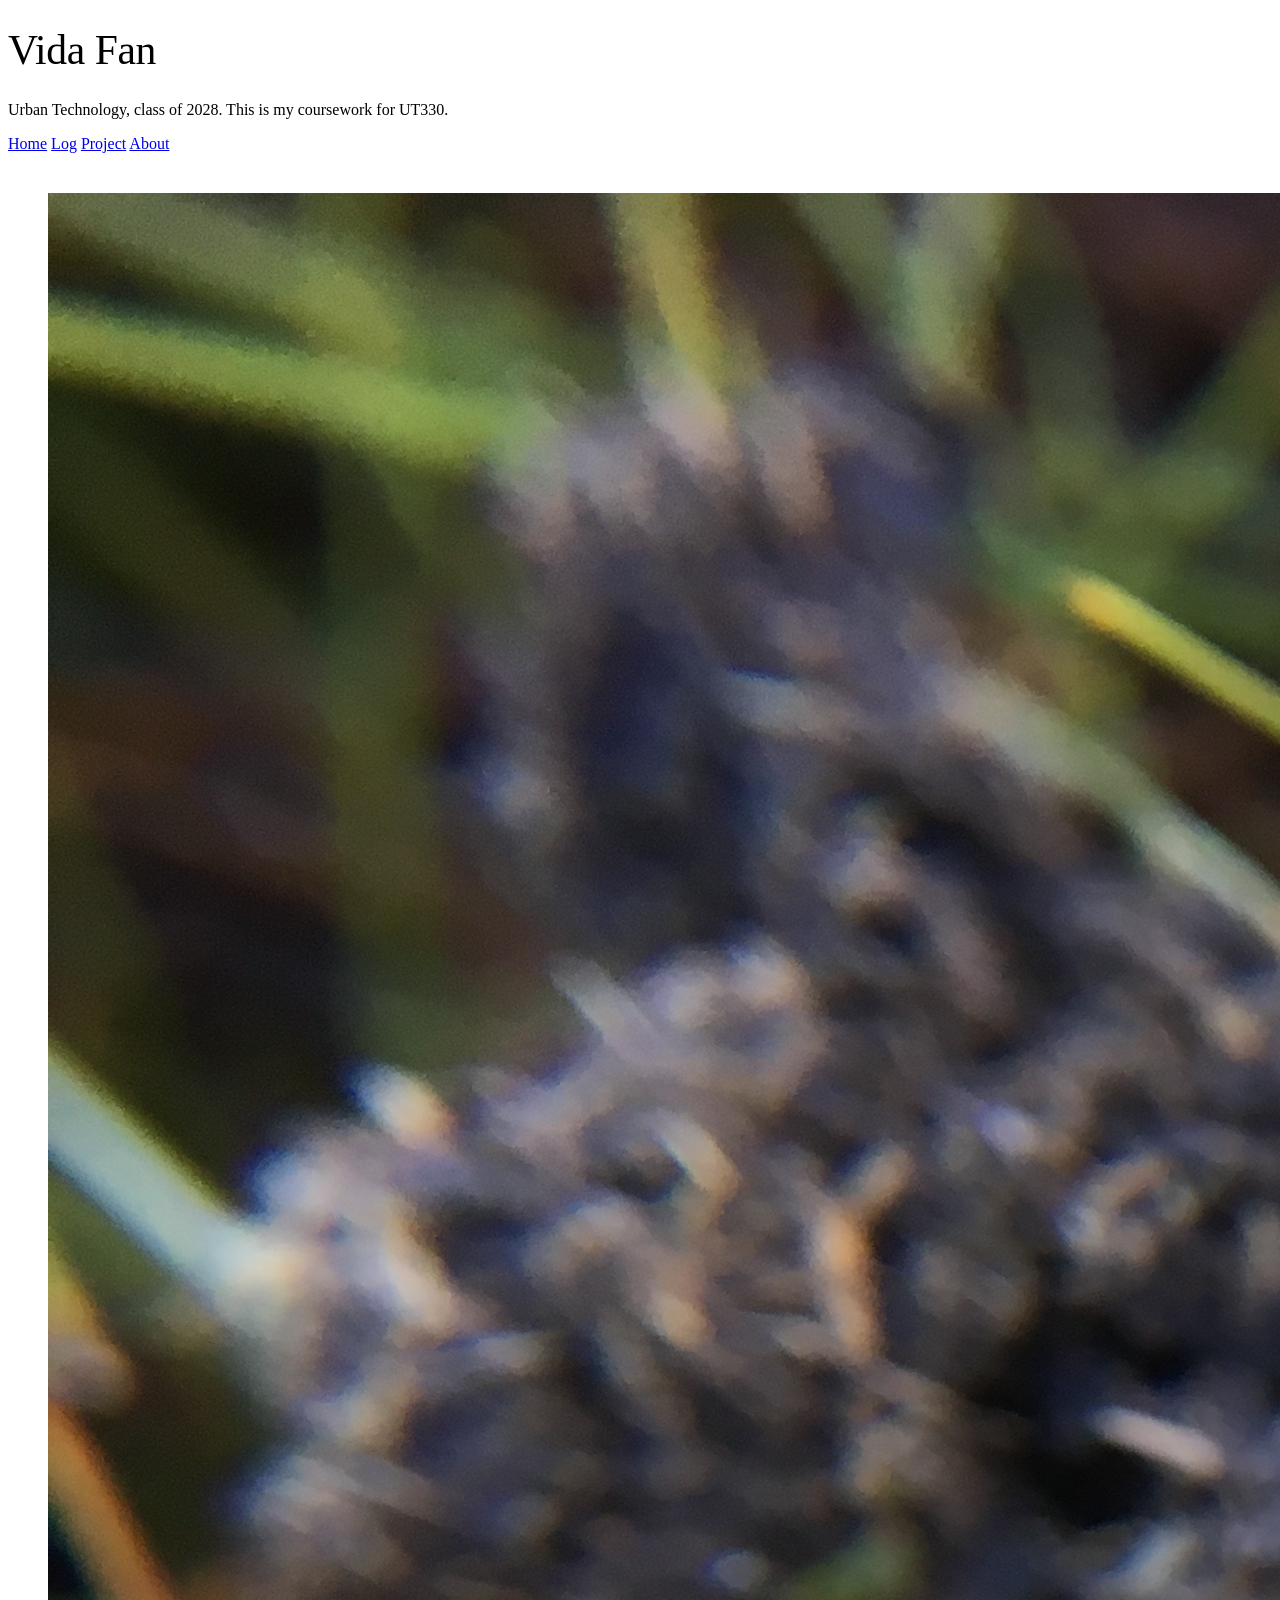
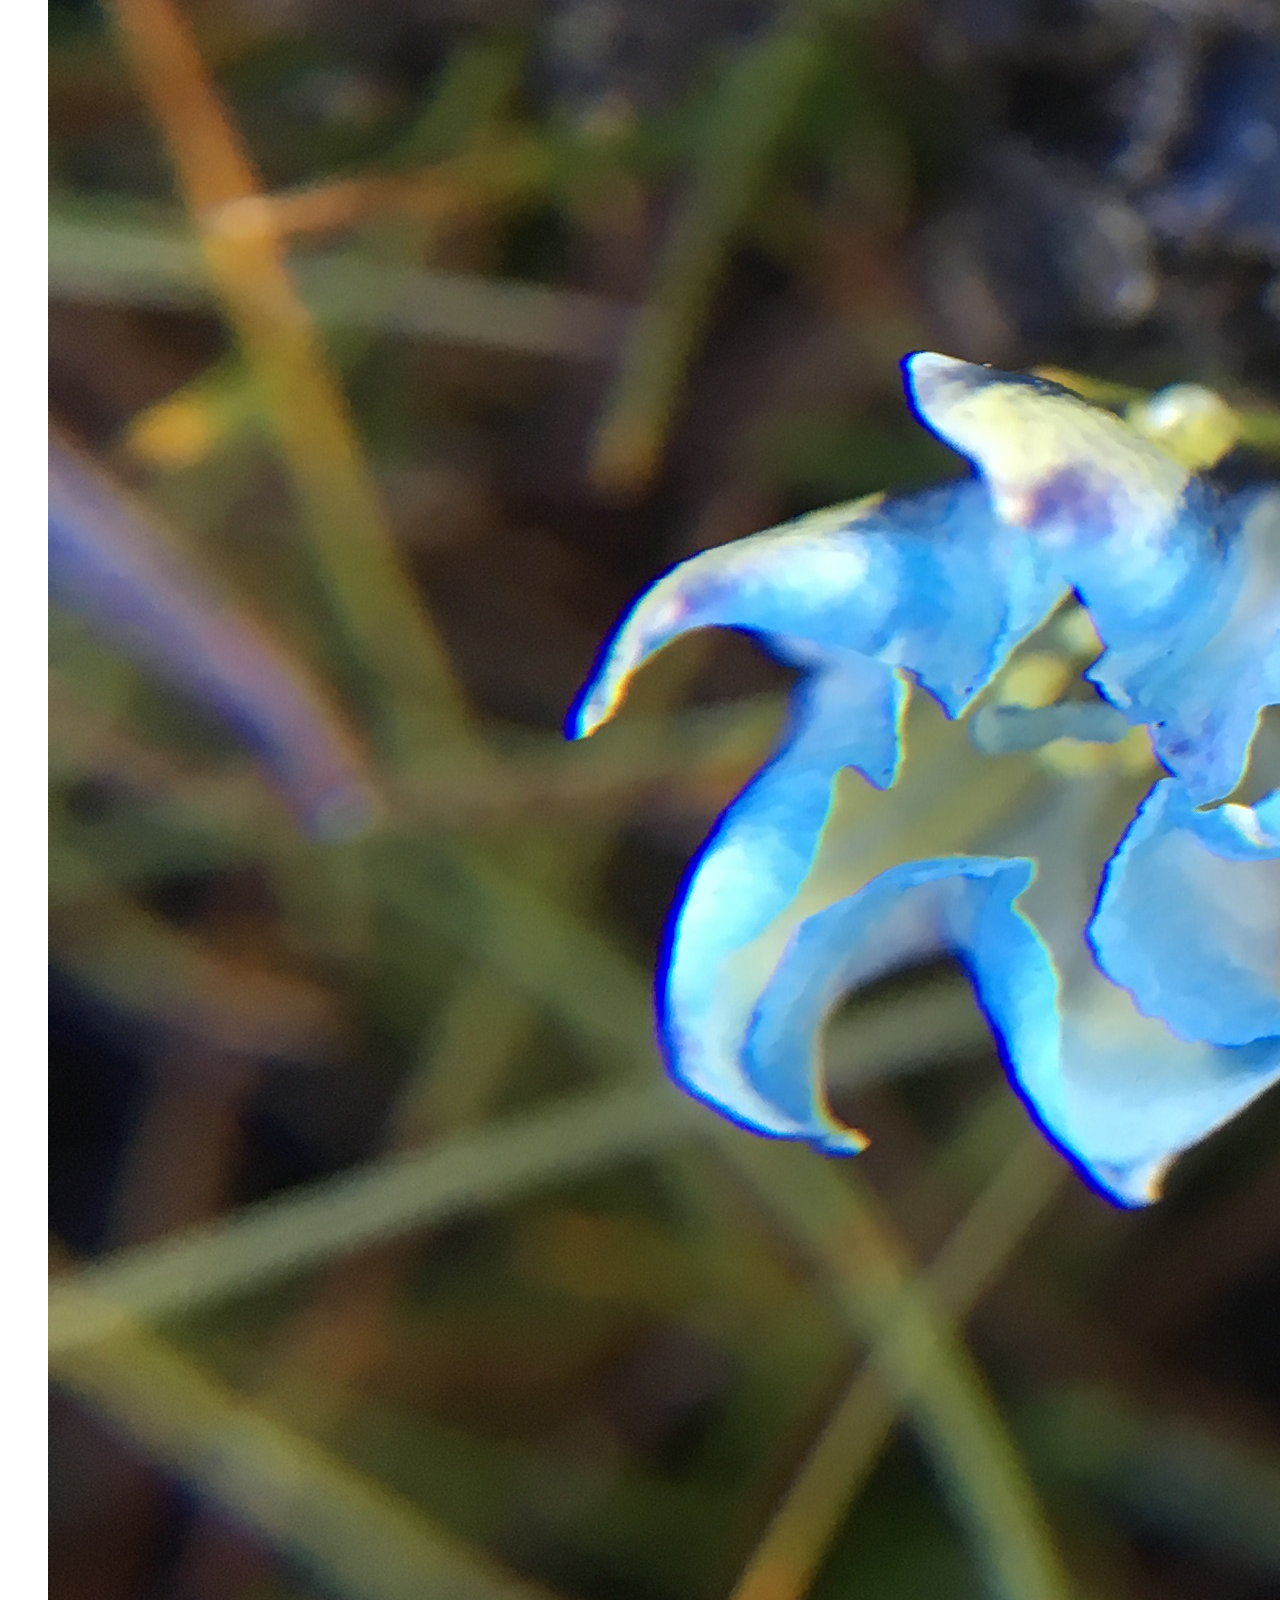
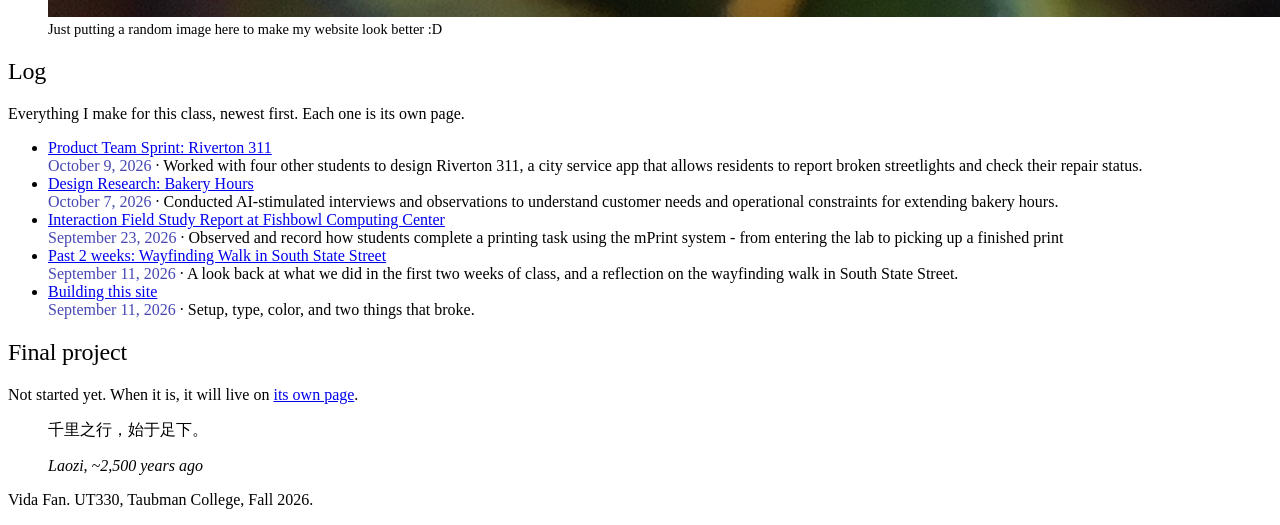
<file: index.html>
<!DOCTYPE html>
<html lang="en">
<head>
<meta charset="utf-8">
<meta name="viewport" content="width=device-width, initial-scale=1">
<title>Vida Fan — UT330</title>
<meta name="description" content="Coursework for UT330 Interaction Design and Urban Experiences, Taubman College, Fall 2026.">

<!-- Two stylesheets. Order matters. simple.css first, then yours. -->
<link rel="stylesheet" href="https://cdn.simplecss.org/simple.min.css">
<link rel="stylesheet" href="css/custom.css">
</head>

<body>

<header>
  <h1>Vida Fan</h1>
  <p>Urban Technology, class of 2028. This is my coursework for UT330.</p>
  <nav>
    <a href="index.html" aria-current="page">Home</a>
    <a href="entries/index.html">Log</a>
    <a href="project.html">Project</a>
    <a href="about.html">About</a>
  </nav>
</header>

<main>

<figure>
  <img src="images/flower.JPG">
  <figcaption>
    Just putting a random image here to make my website look better :D
  </figcaption>
</figure>

  <h2>Log</h2>
  <p>Everything I make for this class, newest first. Each one is its own page.</p>

  <ul>
    <li>
      <a href="entries/riverton-311.html">Product Team Sprint: Riverton 311</a><br>
      <time datetime="2026-10-09">October 9, 2026</time> ·
      Worked with four other students to design Riverton 311, a city service app that allows residents to report broken streetlights and check their repair status.
    </li>

    <li>
      <a href="entries/bakery-design-research.html">Design Research: Bakery Hours</a><br>
      <time datetime="2026-10-07">October 7, 2026</time> ·
      Conducted AI-stimulated interviews and observations to understand customer needs and operational constraints for extending bakery hours.
    </li>

    <li>
      <a href="entries/2026-09-23-fishbowl.html">Interaction Field Study Report at Fishbowl Computing Center</a><br>
      <time datetime="2026-09-23">September 23, 2026</time> ·
      Observed and record how students complete a printing task using the mPrint system - from entering the lab to picking up a finished print
    </li>

    <li>
      <a href="entries/2026-09-11-wayfinding-walk.html">Past 2 weeks: Wayfinding Walk in South State Street</a><br>
      <time datetime="2026-09-11">September 11, 2026</time> ·
      A look back at what we did in the first two weeks of class, and a reflection on the wayfinding walk in South State Street.
    </li>

    <li>
      <a href="entries/2026-09-11-first-site.html">Building this site</a><br>
      <time datetime="2026-09-11">September 11, 2026</time> ·
      Setup, type, color, and two things that broke.
    </li>
  </ul>


  <h2>Final project</h2>
  <p>
    Not started yet. When it is, it will live on
    <a href="project.html">its own page</a>.
  </p>

</main>

<blockquote>
  <!-- <p>Suffering in search of truth gives true meaning to the truth.</p>
  <cite>Muata Ashby</cite> -->
  <p>千里之行，始于足下。</p>
  <cite>Laozi, ~2,500 years ago</cite>
</blockquote>

<footer>
  <p>Vida Fan. UT330, Taubman College, Fall 2026.</p>
</footer>

</body>
</html>
</file>
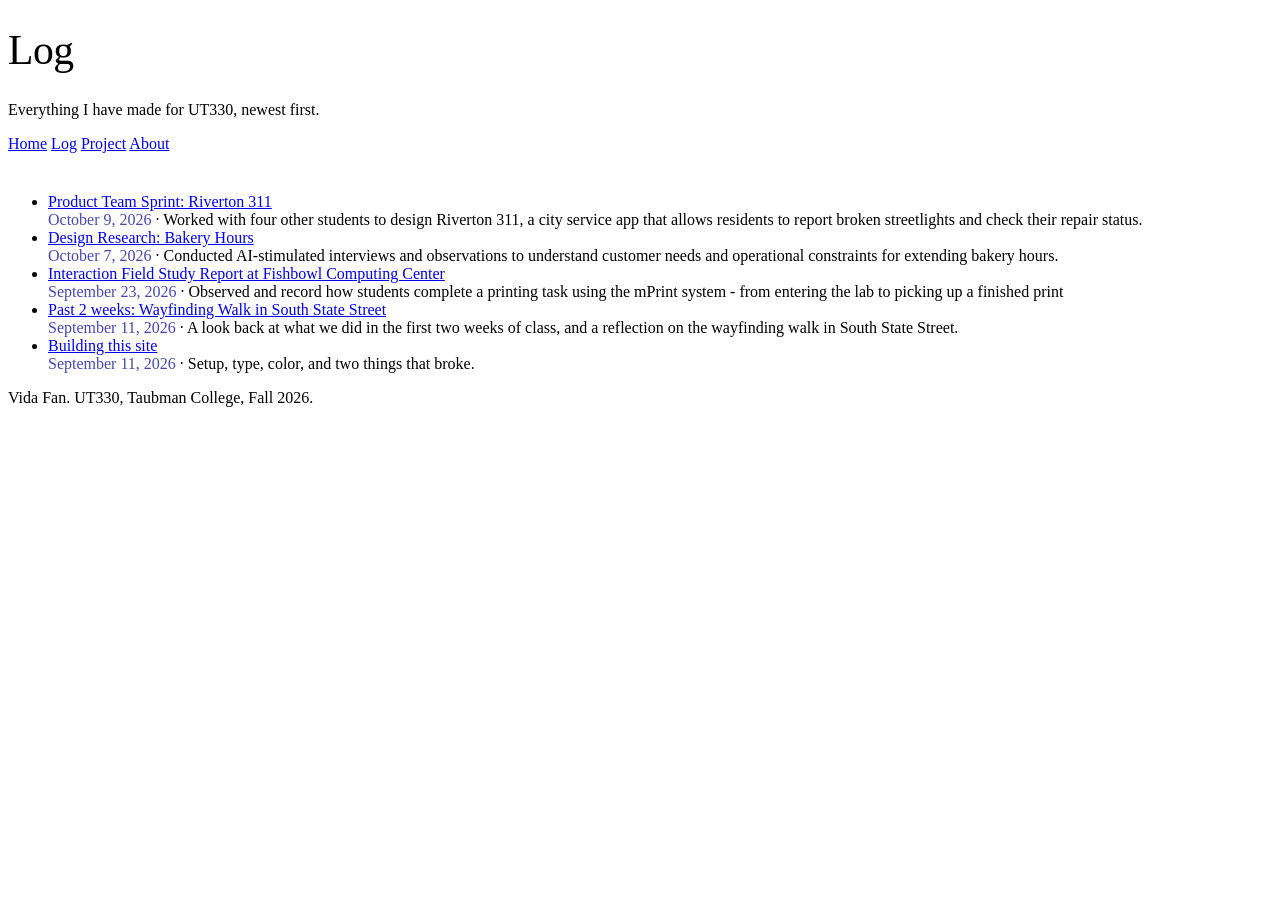
<file: entries/index.html>
<!DOCTYPE html>
<html lang="en">
<head>
<meta charset="utf-8">
<meta name="viewport" content="width=device-width, initial-scale=1">
<title>Log — Dana Okonkwo</title>
<link rel="stylesheet" href="https://cdn.simplecss.org/simple.min.css">
<link rel="stylesheet" href="../css/custom.css">
</head>

<body>

<header>
  <h1>Log</h1>
  <p>Everything I have made for UT330, newest first.</p>
  <nav>
    <a href="../index.html">Home</a>
    <a href="index.html" aria-current="page">Log</a>
    <a href="../project.html">Project</a>
    <a href="../about.html">About</a>
  </nav>
</header>

<main>

  <!-- =====================================================
       ADDING A NEW ENTRY, every time:

       1. duplicate _TEMPLATE.html
       2. rename it  YYYY-MM-DD-short-title.html
       3. write it
       4. add a link to it at the TOP of the list below
       5. add a link on the home page too
       ===================================================== -->

  <ul>
    <li>
      <a href="riverton-311.html">Product Team Sprint: Riverton 311</a><br>
      <time datetime="2026-10-09">October 9, 2026</time> ·
      Worked with four other students to design Riverton 311, a city service app that allows residents to report broken streetlights and check their repair status.
    </li>

    <li>
      <a href="bakery-design-research.html">Design Research: Bakery Hours</a><br>
      <time datetime="2026-10-07">October 7, 2026</time> ·
      Conducted AI-stimulated interviews and observations to understand customer needs and operational constraints for extending bakery hours.
    </li>

    <li>
      <a href="2026-09-23-fishbowl.html">Interaction Field Study Report at Fishbowl Computing Center</a><br>
      <time datetime="2026-09-23">September 23, 2026</time> ·
      Observed and record how students complete a printing task using the mPrint system - from entering the lab to picking up a finished print
    </li>

    <li>
      <a href="2026-09-11-wayfinding-walk.html">Past 2 weeks: Wayfinding Walk in South State Street</a><br>
      <time datetime="2026-09-11">September 11, 2026</time> ·
      A look back at what we did in the first two weeks of class, and a reflection on the wayfinding walk in South State Street.
    </li>

    <li>
      <a href="2026-09-11-first-site.html">Building this site</a><br>
      <time datetime="2026-09-11">September 11, 2026</time> ·
      Setup, type, color, and two things that broke.
    </li>
  </ul>

</main>

<footer>
  <p>Vida Fan. UT330, Taubman College, Fall 2026.</p>
</footer>

</body>
</html>
</file>
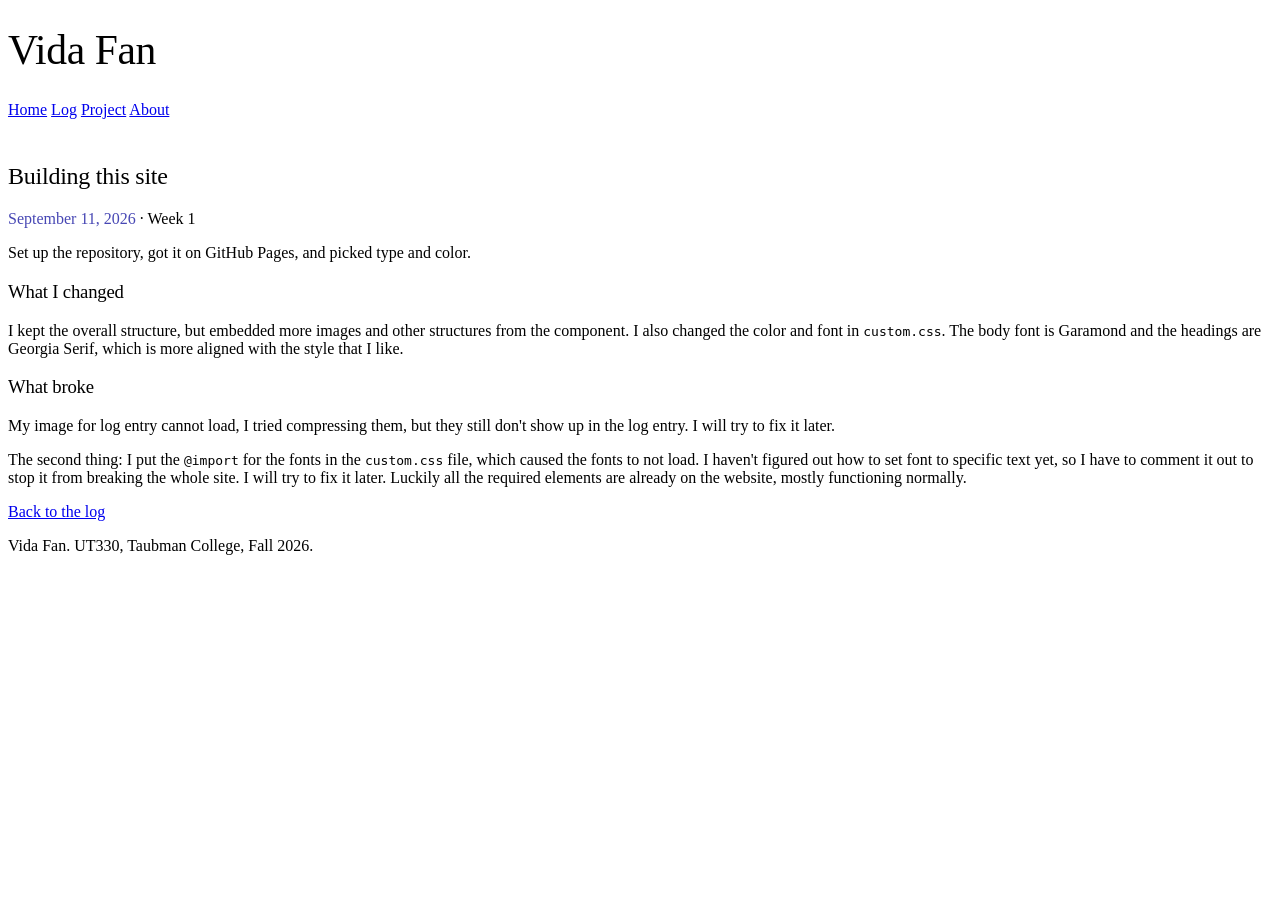
<file: 2026-09-11-first-site.html>
<!DOCTYPE html>
<html lang="en">
<head>
<meta charset="utf-8">
<meta name="viewport" content="width=device-width, initial-scale=1">
<title>Building this site 🔧 — Vida Fan</title>
<meta name="description" content="Notes on setting up the semester site.">
<link rel="stylesheet" href="https://cdn.simplecss.org/simple.min.css">
<link rel="stylesheet" href="../css/custom.css">
</head>

<body>

<header>
  <h1>Vida Fan</h1>
  <nav>
    <a href="../index.html">Home</a>
    <a href="index.html" aria-current="page">Log</a>
    <a href="../project.html">Project</a>
    <a href="../about.html">About</a>
  </nav>
</header>

<main>

<article>

  <h2>Building this site</h2>
  <p><time datetime="2026-09-11">September 11, 2026</time> · Week 1</p>

  <p>
    Set up the repository, got it on GitHub Pages, and picked type and color.
  </p>

  <h3>What I changed</h3>

  <p>
    I kept the overall structure, but embedded more images and other structures from the component. I also changed the color and font in <code>custom.css</code>. The
    body font is Garamond and the headings are Georgia Serif, which is more aligned with the style that I like. 
  </p>

  <h3>What broke</h3>

  <p>
    My image for log entry cannot load, I tried compressing them, but they still don't show up in the log entry. I will try to fix it later.
  </p>

  <p>
    The second thing: I put the <code>@import</code> for the fonts in the <code>custom.css</code> file, which caused the fonts to not load. 
    I haven't figured out how to set font to specific text yet, so I have to comment it out to stop it from breaking the whole site.
    I will try to fix it later. Luckily all the required elements are already on the website, mostly functioning normally.
  </p>

  <p><a href="index.html">Back to the log</a></p>

</article>

</main>

<footer>
  <p>Vida Fan. UT330, Taubman College, Fall 2026.</p>
</footer>

</body>
</html>
</file>
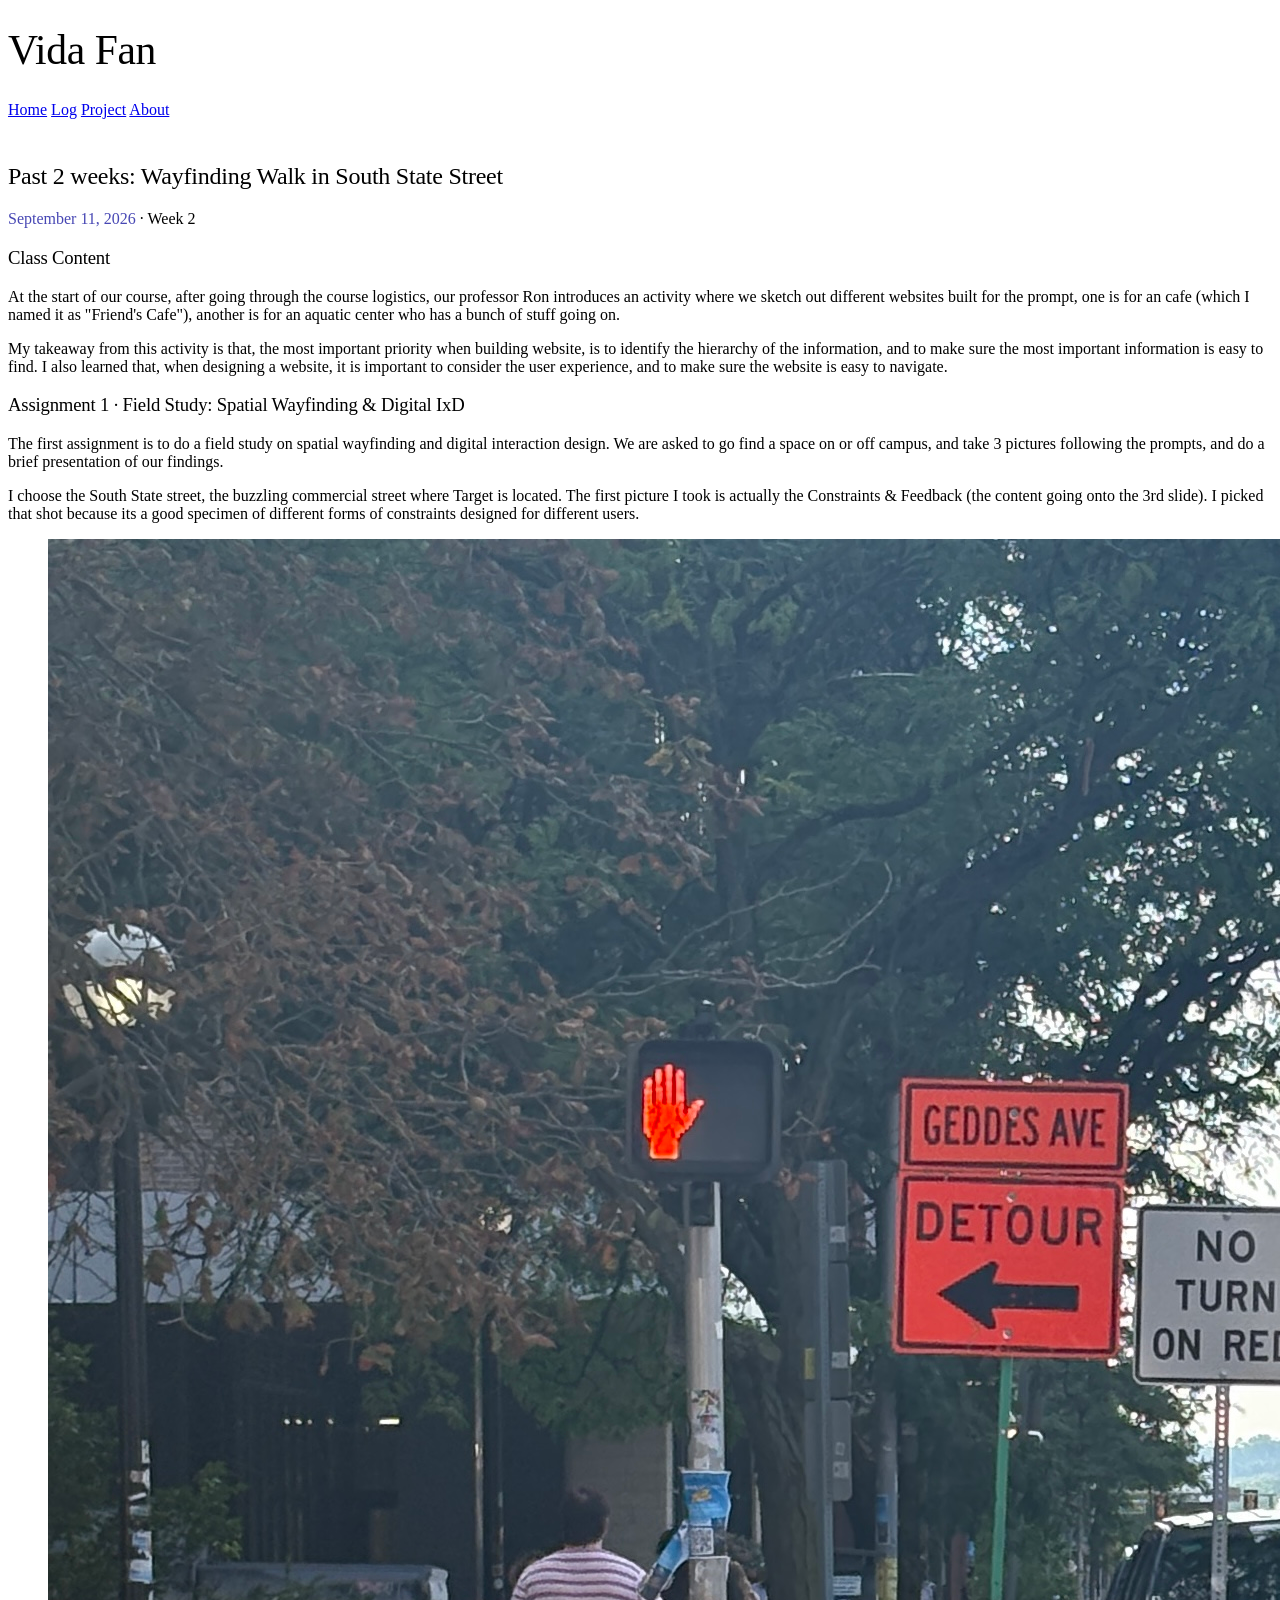
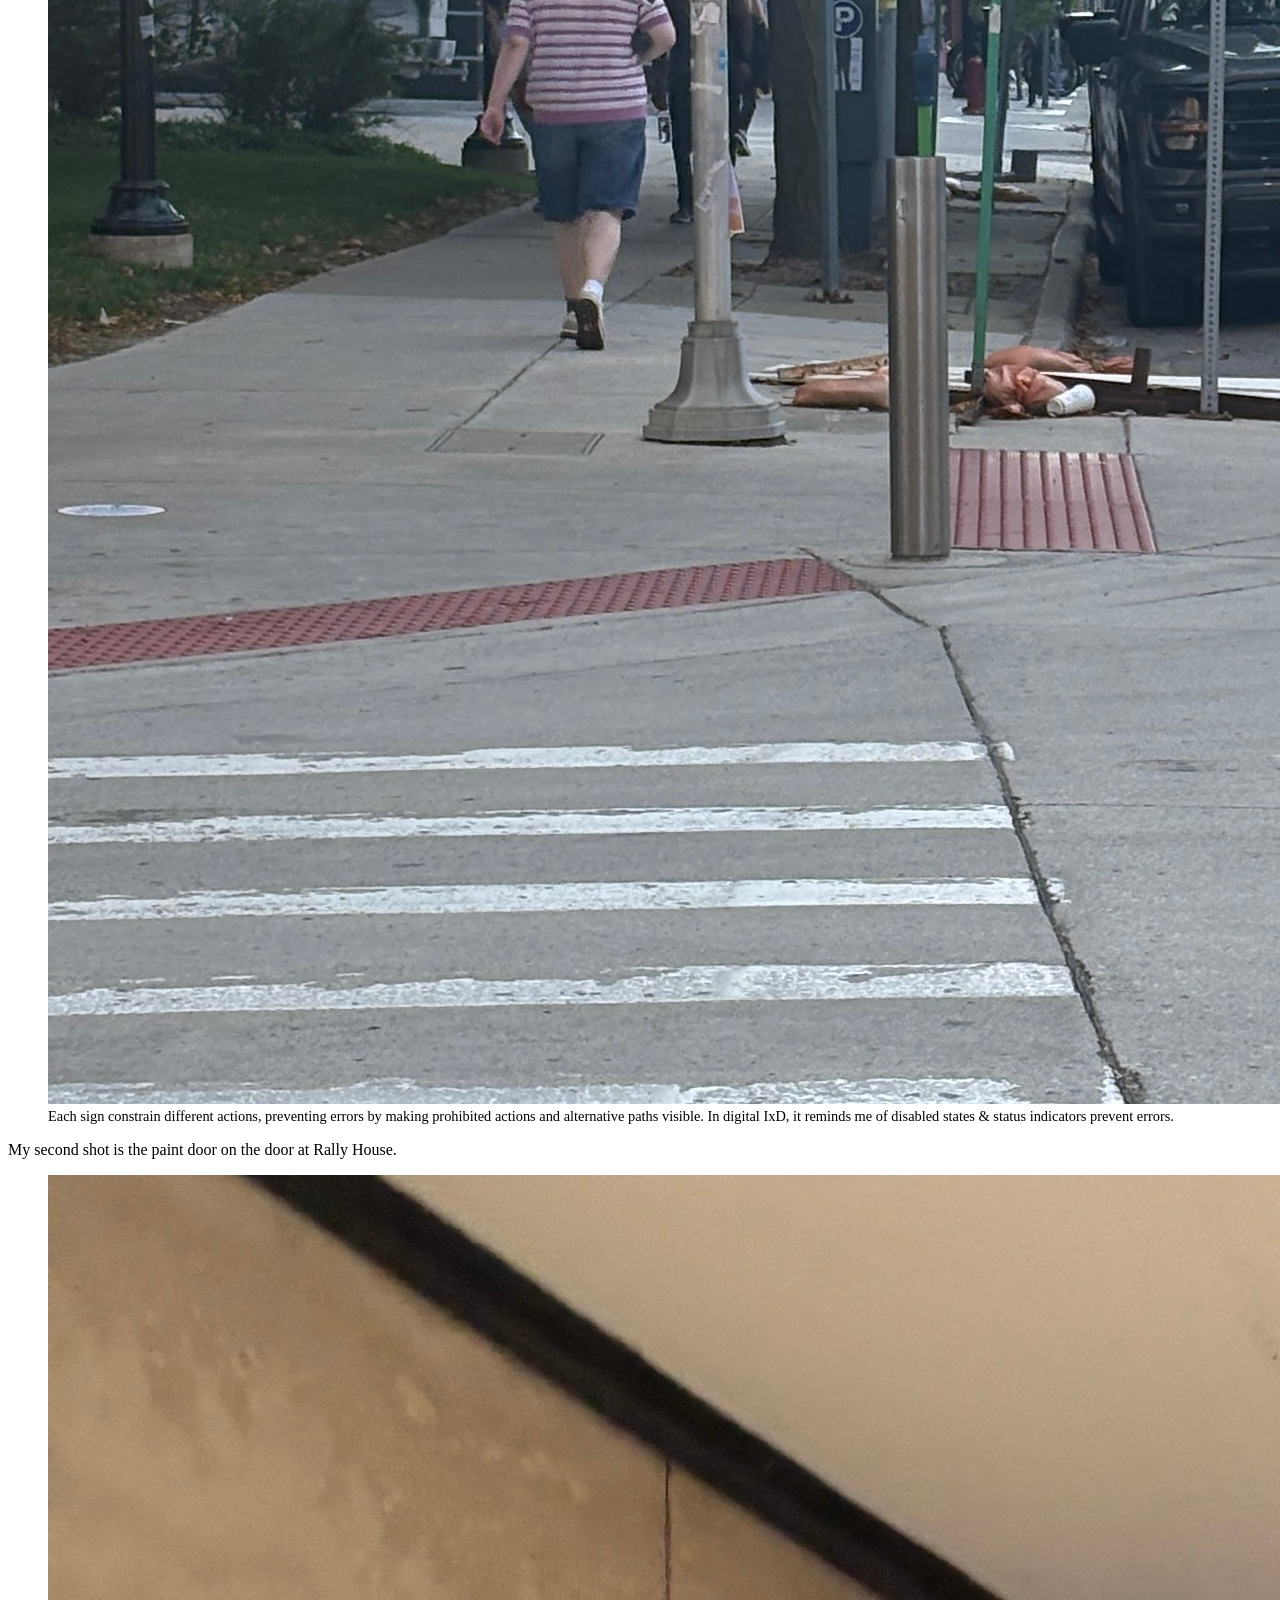
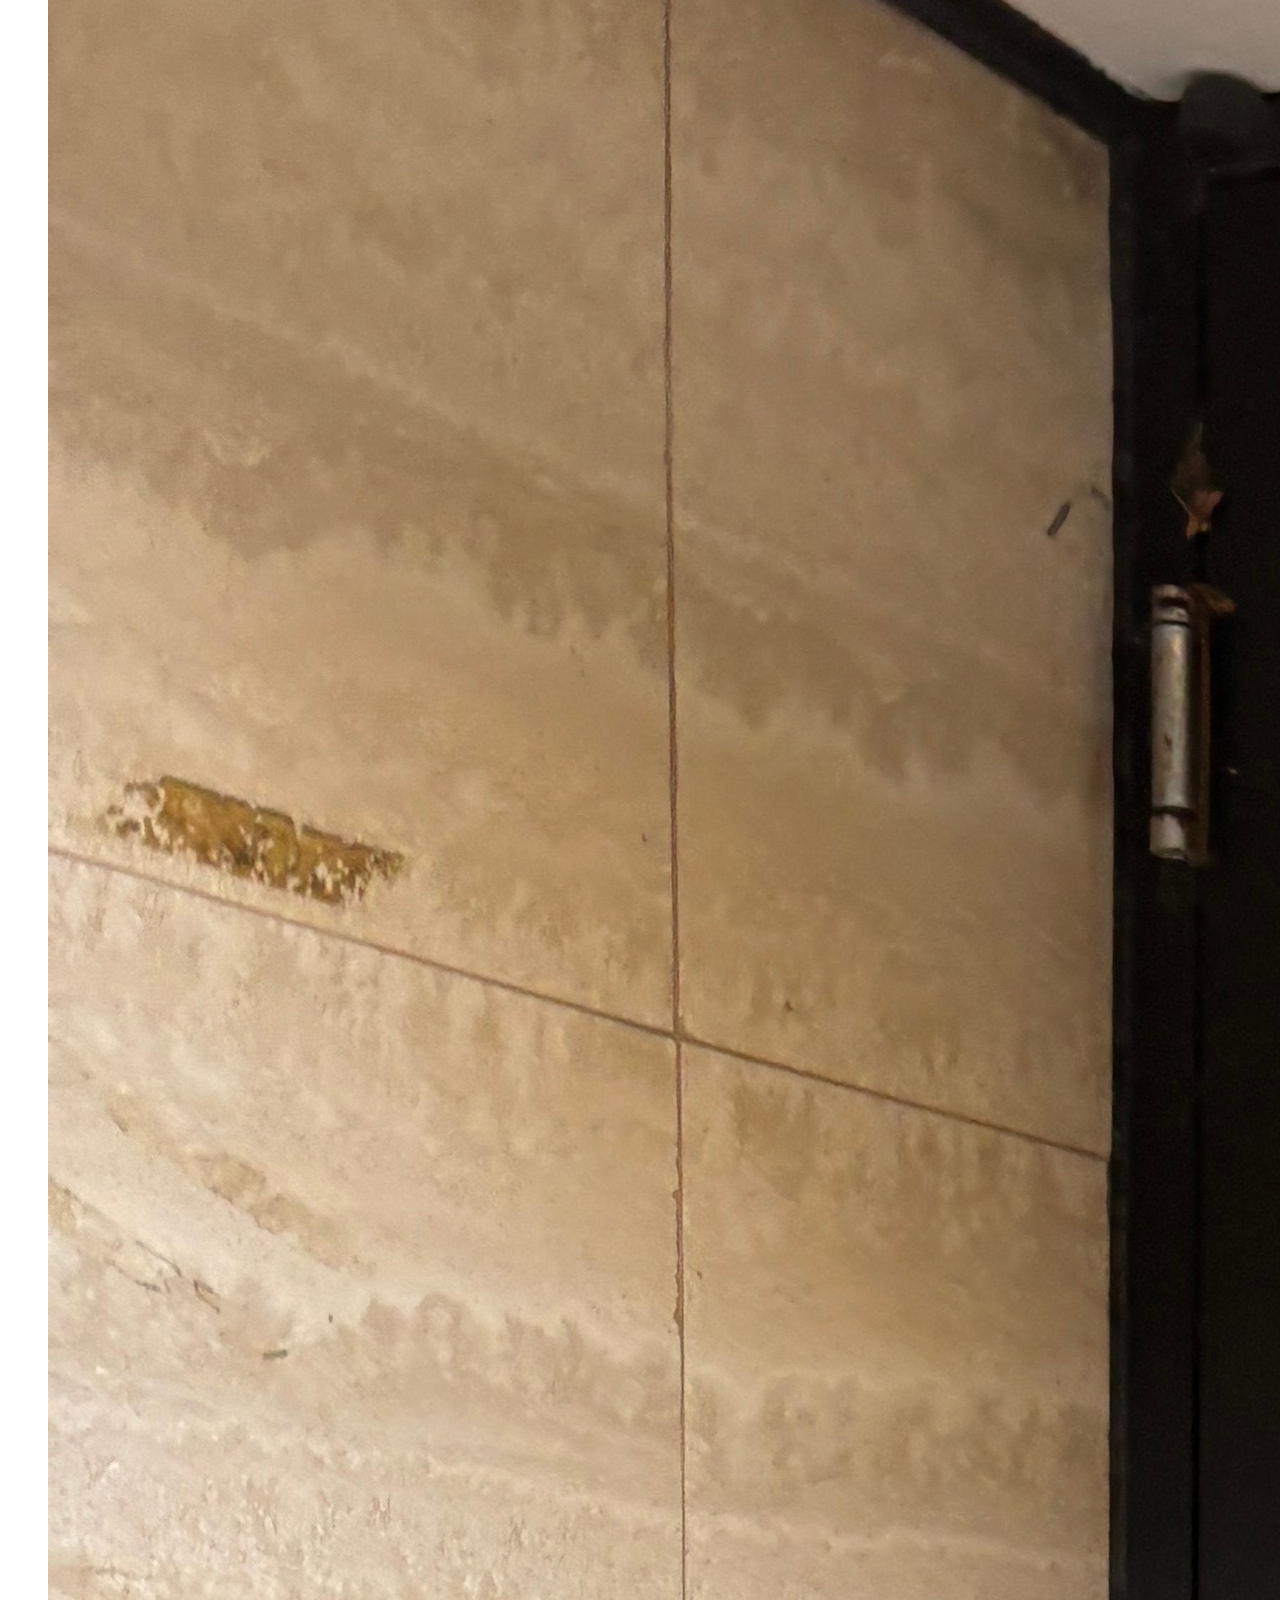
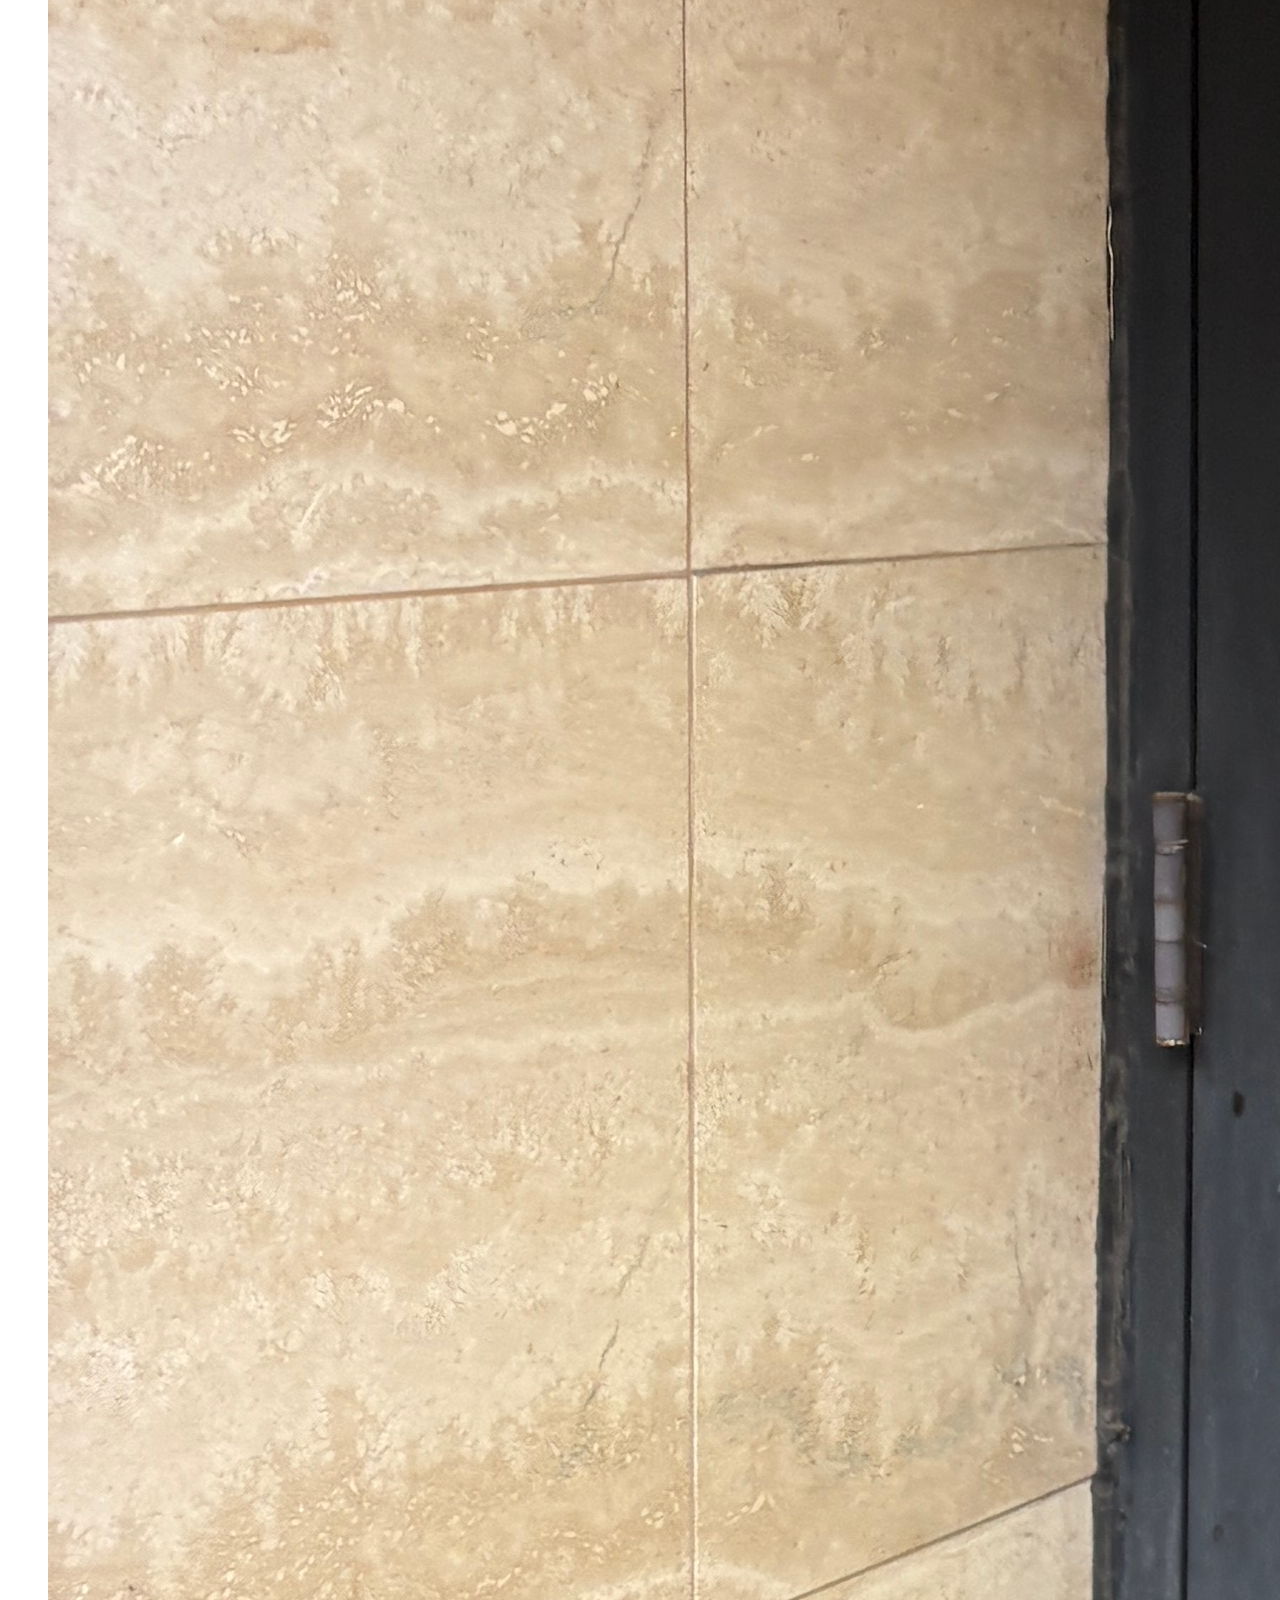
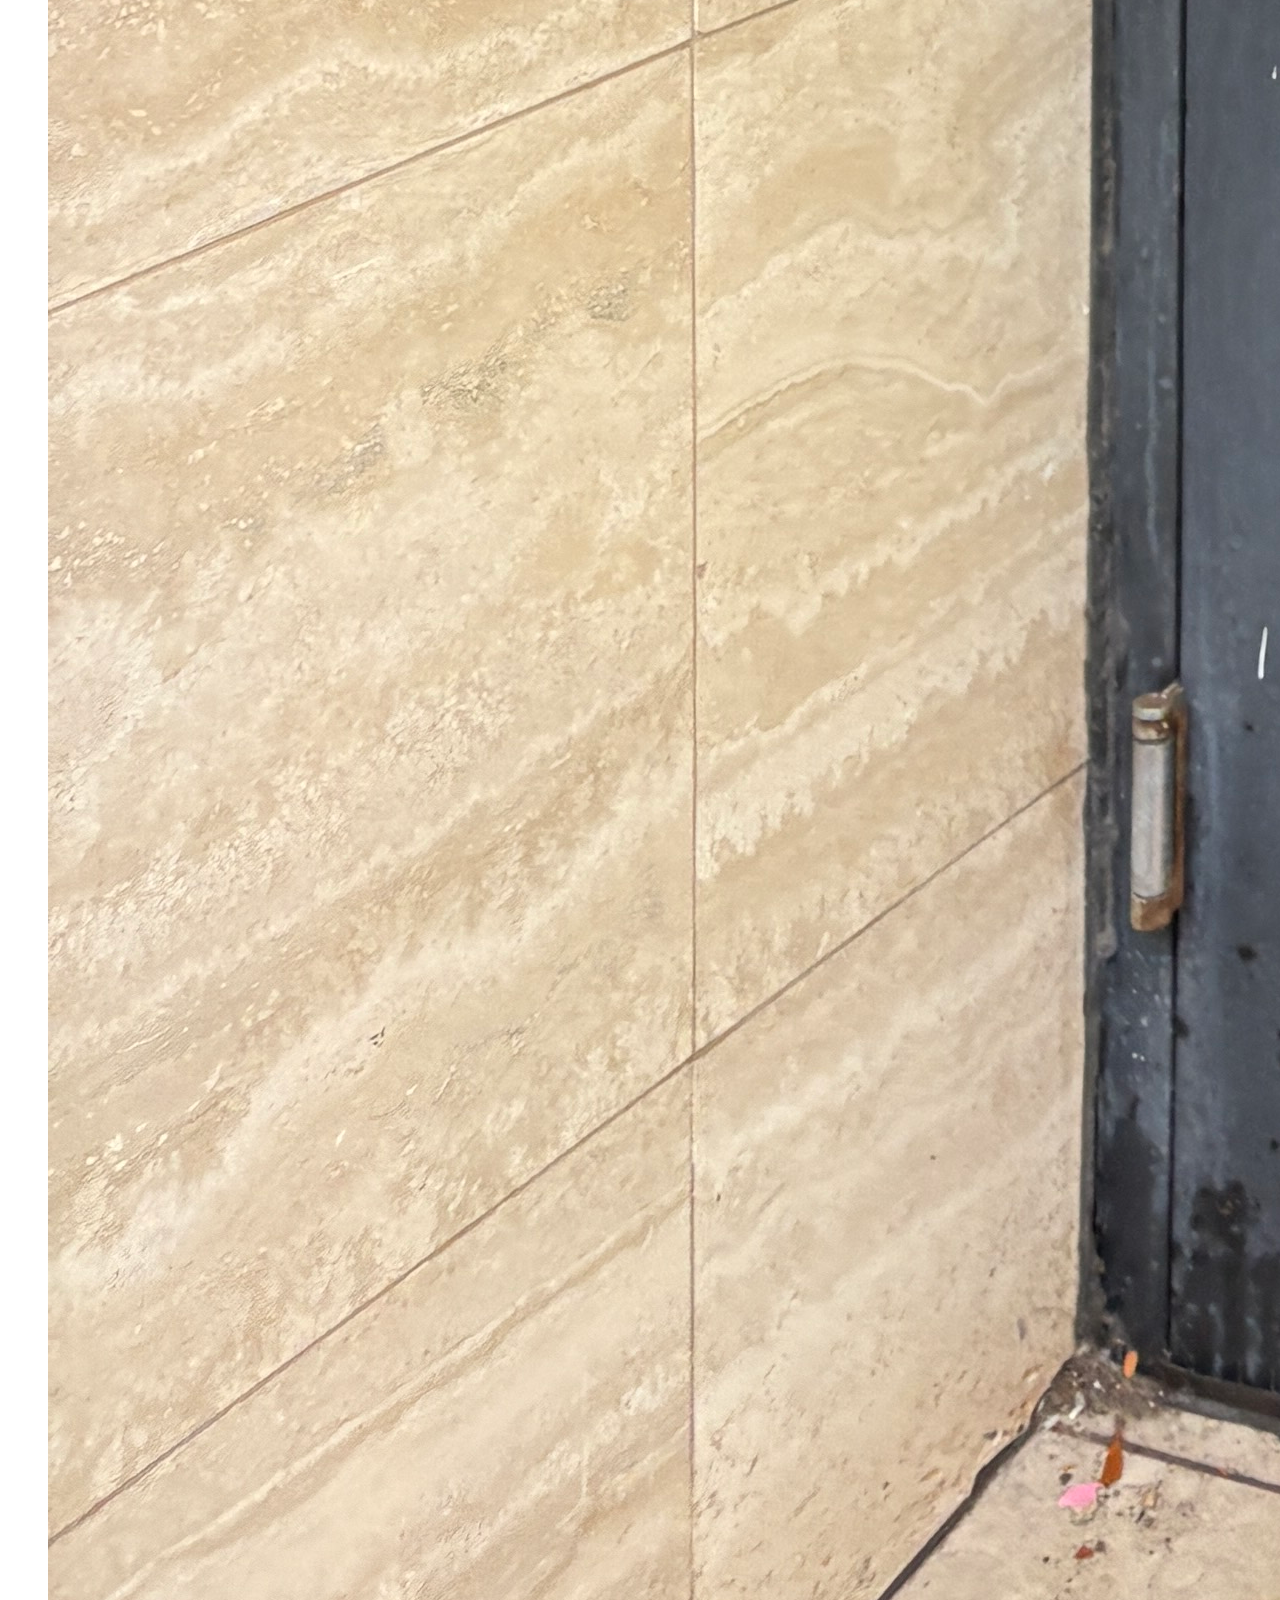
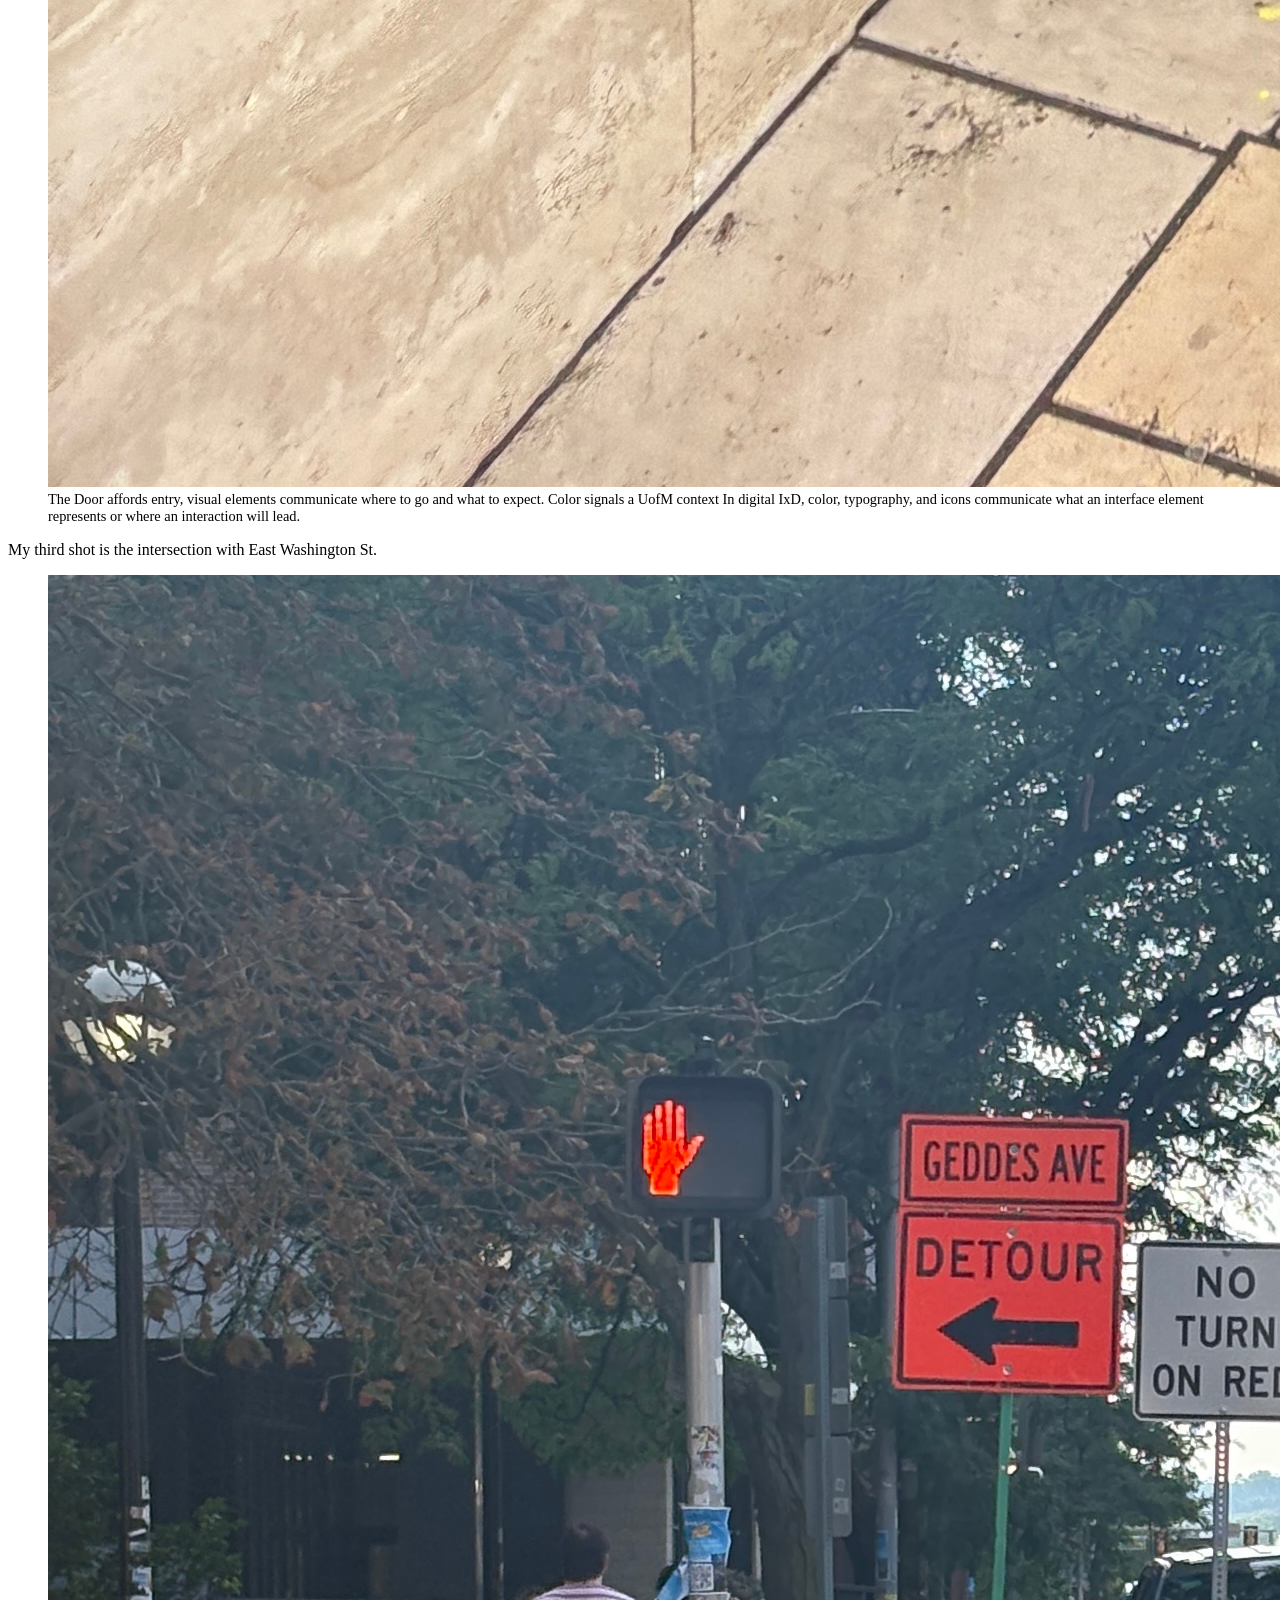
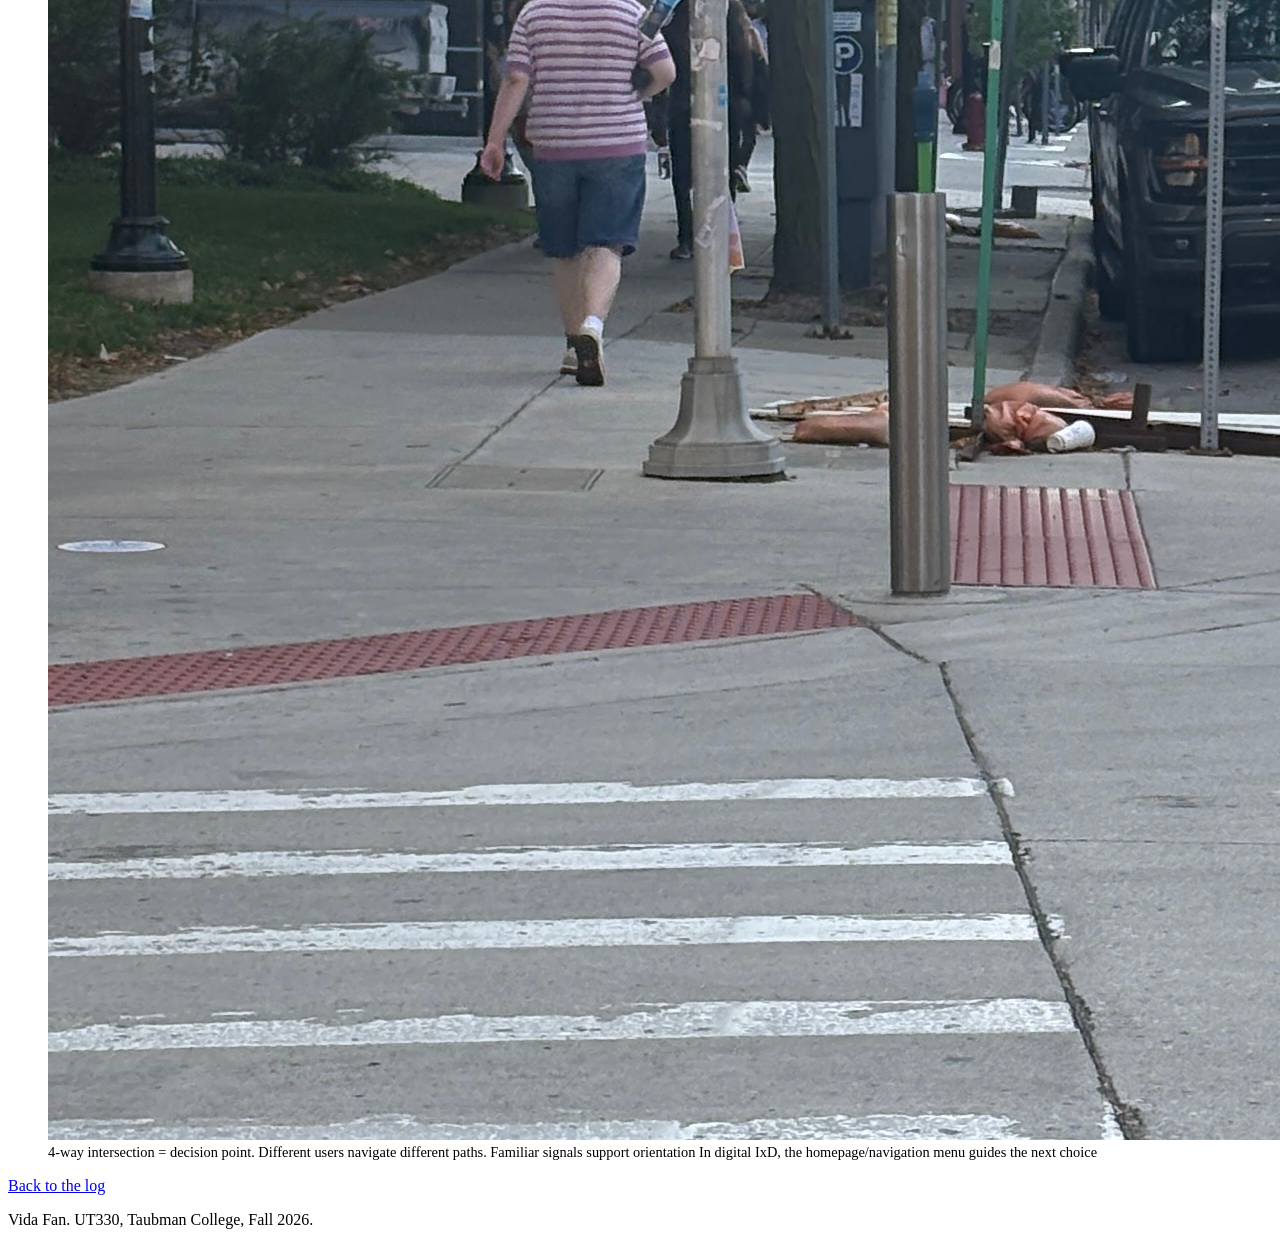
<file: 2026-09-11-wayfinding-walk.html>
<!DOCTYPE html>
<html lang="en">
<head>
<meta charset="utf-8">
<meta name="viewport" content="width=device-width, initial-scale=1">
<title>Wayfinding walk: the Ypsilanti Transit Center — Vida Fan</title>
<meta name="description" content="Field notes from forty minutes of observation at the Ypsilanti Transit Center.">

<!-- Two dots at the start of a path means go up one folder.
     This file is inside /entries/, and css/ is outside it. -->
<link rel="stylesheet" href="https://cdn.simplecss.org/simple.min.css">
<link rel="stylesheet" href="../css/custom.css">
</head>

<body>

<header>
  <h1>Vida Fan</h1>
  <nav>
    <a href="../index.html">Home</a>
    <a href="index.html" aria-current="page">Log</a>
    <a href="../project.html">Project</a>
    <a href="../about.html">About</a>
  </nav>
</header>

<main>

<article>

  <h2>Past 2 weeks: Wayfinding Walk in South State Street</h2>
  <p><time datetime="2026-09-11">September 11, 2026</time> · Week 2</p>

  <h3>Class Content</h3>
  <p>
    At the start of our course, after going through the course logistics, 
    our professor Ron introduces an activity where we sketch out different websites built for the prompt, 
    one is for an cafe (which I named it as "Friend's Cafe"), another is for an aquatic center who has a bunch of stuff going on.
  </p> 
  <p>
    My takeaway from this activity is that, the most important priority when building website, 
    is to identify the hierarchy of the information, and to make sure the most important information is easy to find. 
    I also learned that, when designing a website, it is important to consider the user experience, 
    and to make sure the website is easy to navigate.
  </p>


  <h3>Assignment 1 · Field Study: Spatial Wayfinding & Digital IxD</h3>

  <p>
    The first assignment is to do a field study on spatial wayfinding and digital interaction design.
    We are asked to go find a space on or off campus, and take 3 pictures following the prompts, and do a brief presentation of our findings.
  </p>
  <p>
    I choose the South State street, the buzzling commercial street where Target is located. 
    The first picture I took is actually the Constraints & Feedback (the content going onto the 3rd slide). 
    I picked that shot because its a good specimen of different forms of constraints designed for different users.
  </p>

  <figure>
    <img src="images/a1p3.JPG">
    <figcaption>
      Each sign constrain different actions, preventing errors by making prohibited actions and alternative paths visible. 
      In digital IxD, it reminds me of disabled states & status indicators prevent errors.
    </figcaption>
  </figure>

  <p>
    My second shot is the paint door on the door at Rally House.
  </p>

  <figure>
    <img src="images/a1p2.JPG">
    <figcaption>
      The Door affords entry, visual elements communicate where to go and what to expect. Color signals a UofM context
      In digital IxD, color, typography, and icons communicate what an interface element represents or where an interaction will lead.

    </figcaption>
  </figure>

  <p>
    My third shot is the intersection with East Washington St.
  </p>

  <figure>
    <img src="images/a1p3.JPG">
    <figcaption>
      4-way intersection = decision point. Different users navigate different paths. Familiar signals support orientation
      In digital IxD, the homepage/navigation menu guides the next choice
    </figcaption>
  </figure>

  <p><a href="index.html">Back to the log</a></p>

</article>

</main>

<footer>
  <p>Vida Fan. UT330, Taubman College, Fall 2026.</p>
</footer>

</body>
</html>
</file>
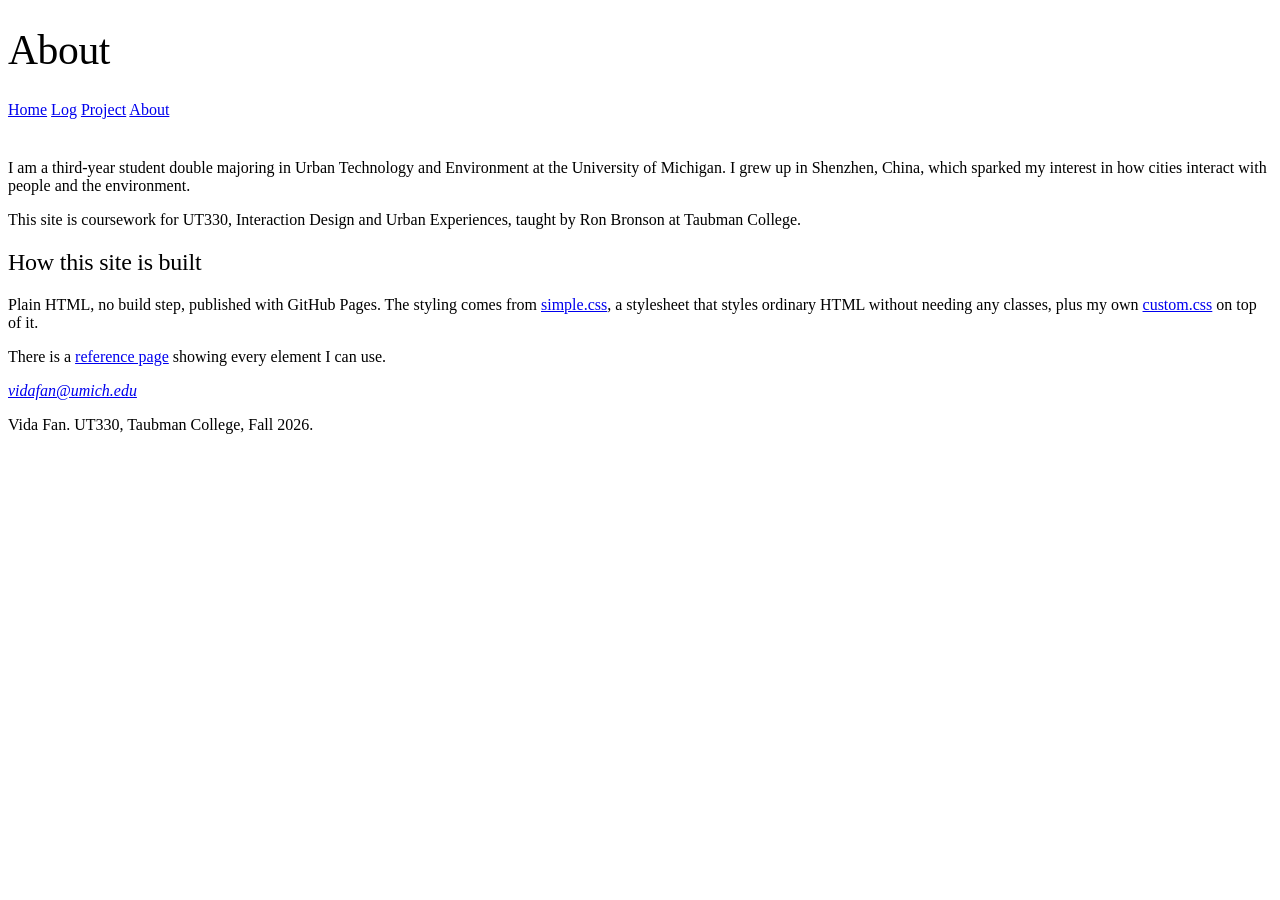
<file: about.html>
<!DOCTYPE html>
<html lang="en">
<head>
<meta charset="utf-8">
<meta name="viewport" content="width=device-width, initial-scale=1">
<title>About — Vida Fan</title>
<meta name="description" content="About Vida Fan and this site.">
<link rel="stylesheet" href="https://cdn.simplecss.org/simple.min.css">
<link rel="stylesheet" href="css/custom.css">
</head>

<body>

<header>
  <h1>About</h1>
  <nav>
    <a href="index.html">Home</a>
    <a href="entries/index.html">Log</a>
    <a href="project.html">Project</a>
    <a href="about.html" aria-current="page">About</a>
  </nav>
</header>

<main>

  <p>
    I am a third-year student double majoring in Urban Technology and Environment at the University of Michigan. 
    I grew up in Shenzhen, China, which sparked my interest in how cities interact with people and the environment.
  </p>

  <p>
    This site is coursework for UT330, Interaction Design and Urban Experiences,
    taught by Ron Bronson at Taubman College.
  </p>

  <h2>How this site is built</h2>

  <p>
    Plain HTML, no build step, published with GitHub Pages. The styling comes
    from <a href="https://simplecss.org">simple.css</a>, a stylesheet that
    styles ordinary HTML without needing any classes, plus my own
    <a href="css/custom.css">custom.css</a> on top of it.
  </p>

  <p>
    There is a <a href="kitchen-sink.html">reference page</a> showing every
    element I can use.
  </p>

  <address>
    <a href="mailto:vidafan@umich.edu">vidafan@umich.edu</a>
  </address>

</main>

<footer>
  <p>Vida Fan. UT330, Taubman College, Fall 2026.</p>
</footer>

</body>
</html>
</file>
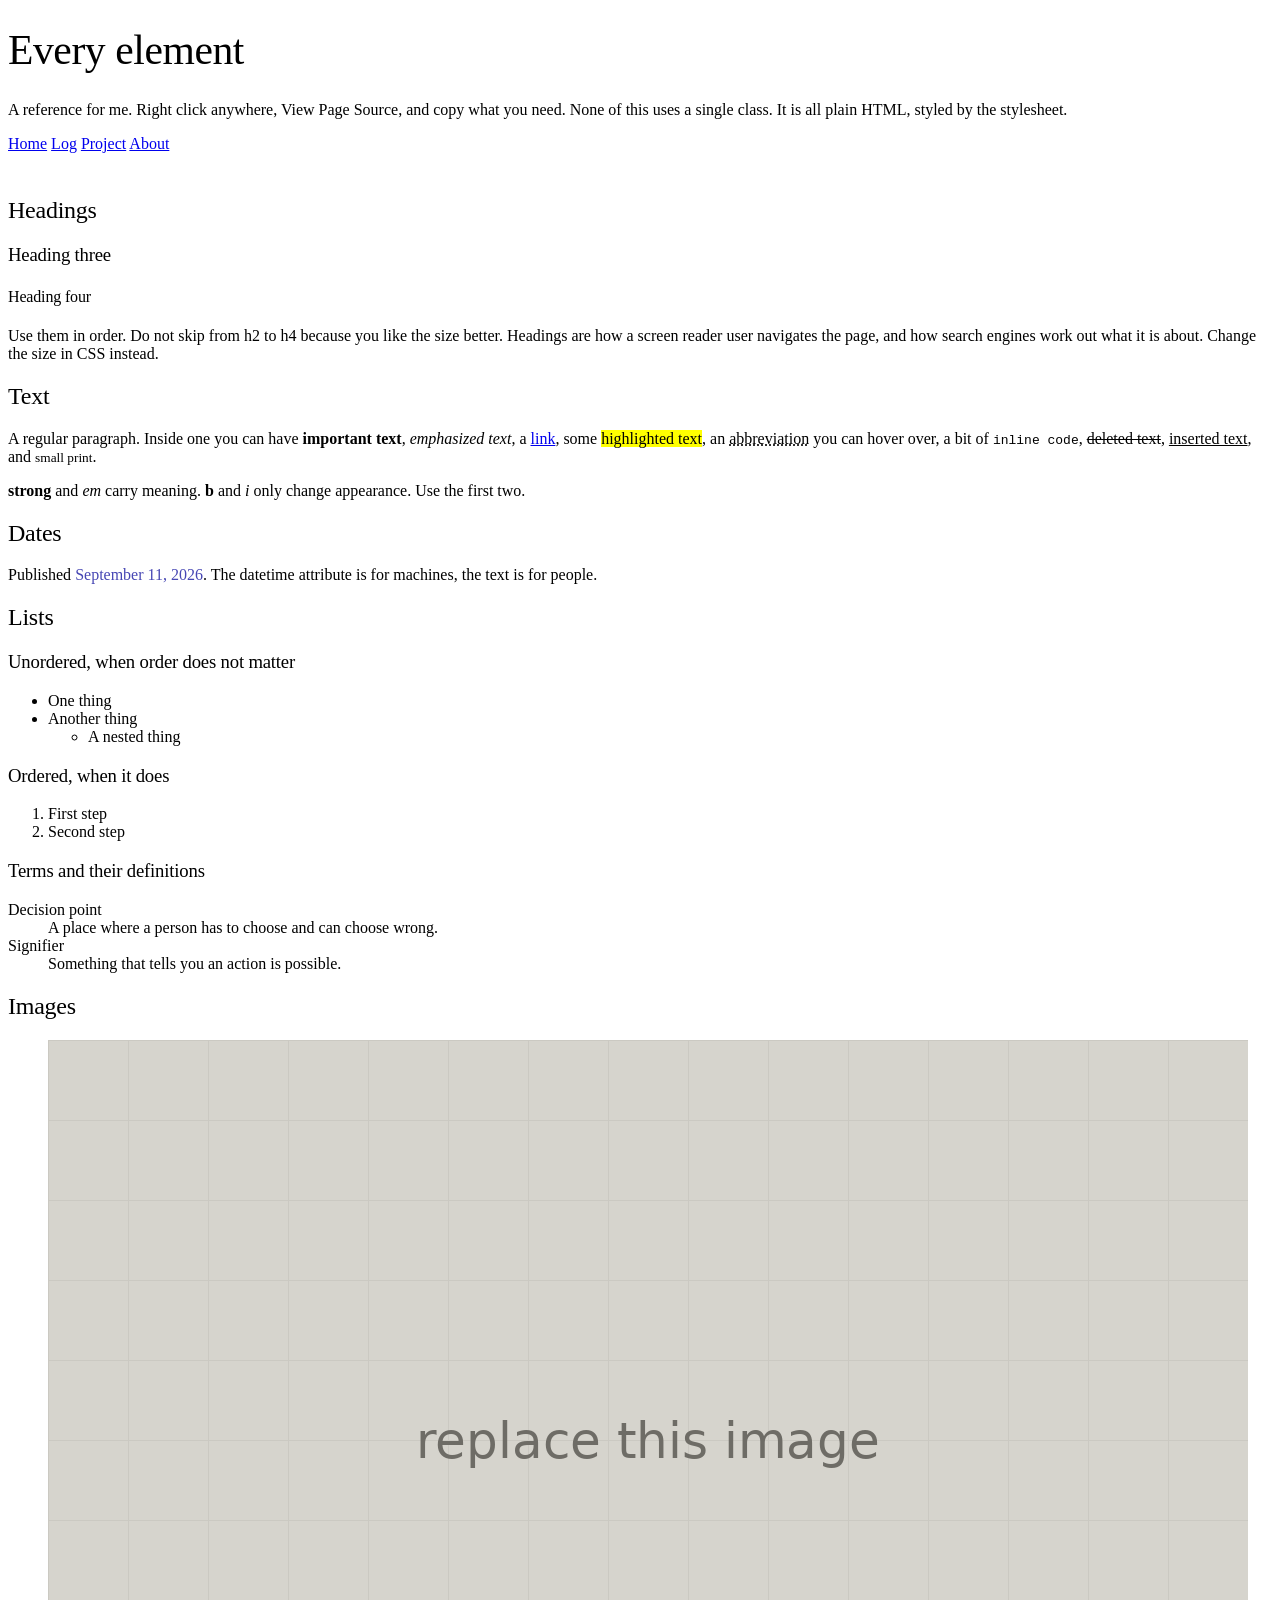
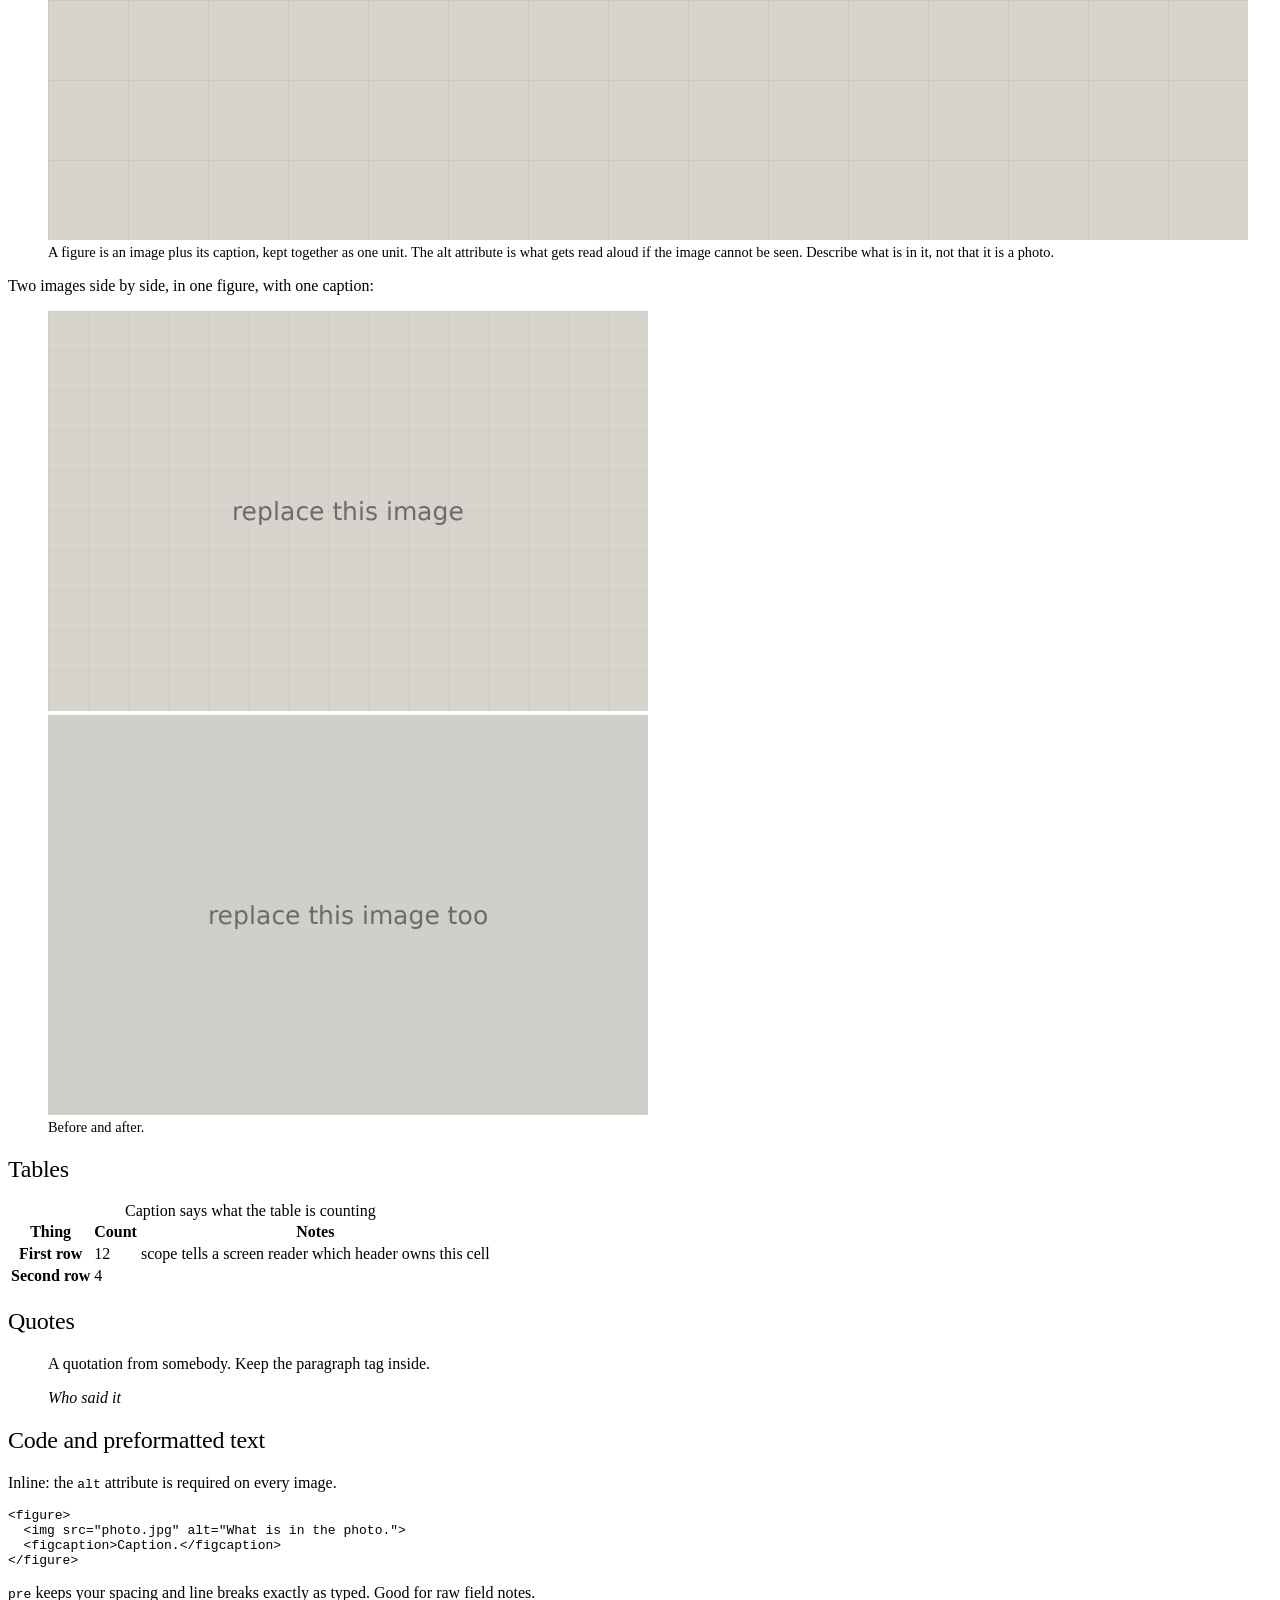
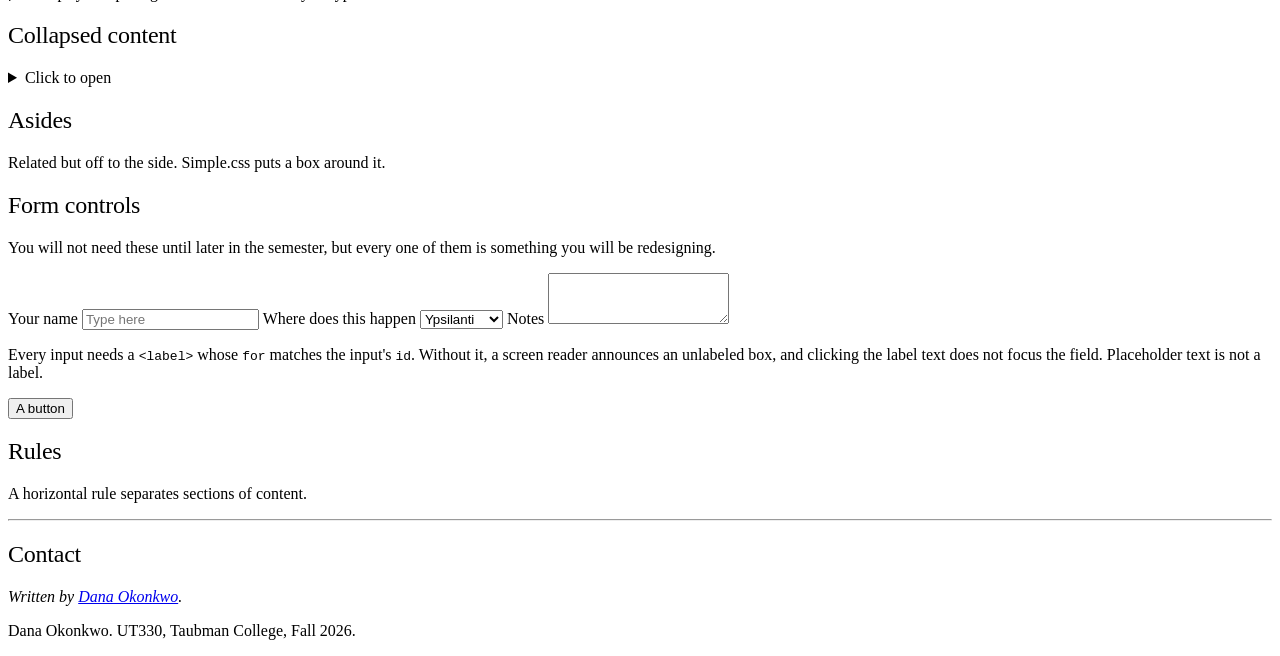
<file: kitchen-sink.html>
<!DOCTYPE html>
<html lang="en">
<head>
<meta charset="utf-8">
<meta name="viewport" content="width=device-width, initial-scale=1">
<title>Every element — Dana Okonkwo</title>
<meta name="description" content="A reference page showing every HTML element this site can use.">
<link rel="stylesheet" href="https://cdn.simplecss.org/simple.min.css">
<link rel="stylesheet" href="css/custom.css">
</head>

<body>

<header>
  <h1>Every element</h1>
  <p>
    A reference for me. Right click anywhere, View Page Source, and copy what
    you need. None of this uses a single class. It is all plain HTML, styled by
    the stylesheet.
  </p>
  <nav>
    <a href="index.html">Home</a>
    <a href="entries/index.html">Log</a>
    <a href="project.html">Project</a>
    <a href="about.html">About</a>
  </nav>
</header>

<main>

<h2>Headings</h2>
<h3>Heading three</h3>
<h4>Heading four</h4>
<p>
  Use them in order. Do not skip from h2 to h4 because you like the size
  better. Headings are how a screen reader user navigates the page, and how
  search engines work out what it is about. Change the size in CSS instead.
</p>


<h2>Text</h2>
<p>
  A regular paragraph. Inside one you can have <strong>important text</strong>,
  <em>emphasized text</em>, a <a href="#">link</a>, some
  <mark>highlighted text</mark>, an <abbr title="Ypsilanti Community Utilities
  Authority">abbreviation</abbr> you can hover over, a bit of
  <code>inline code</code>, <del>deleted text</del>, <ins>inserted text</ins>,
  and <small>small print</small>.
</p>

<p>
  <strong>strong</strong> and <em>em</em> carry meaning. <b>b</b> and <i>i</i>
  only change appearance. Use the first two.
</p>


<h2>Dates</h2>
<p>
  Published <time datetime="2026-09-11">September 11, 2026</time>.
  The datetime attribute is for machines, the text is for people.
</p>


<h2>Lists</h2>

<h3>Unordered, when order does not matter</h3>
<ul>
  <li>One thing</li>
  <li>Another thing
    <ul>
      <li>A nested thing</li>
    </ul>
  </li>
</ul>

<h3>Ordered, when it does</h3>
<ol>
  <li>First step</li>
  <li>Second step</li>
</ol>

<h3>Terms and their definitions</h3>
<dl>
  <dt>Decision point</dt>
  <dd>A place where a person has to choose and can choose wrong.</dd>

  <dt>Signifier</dt>
  <dd>Something that tells you an action is possible.</dd>
</dl>


<h2>Images</h2>

<figure>
  <img src="images/placeholder.png"
       width="1200" height="800"
       alt="A gray placeholder rectangle.">
  <figcaption>
    A figure is an image plus its caption, kept together as one unit. The alt
    attribute is what gets read aloud if the image cannot be seen. Describe what
    is in it, not that it is a photo.
  </figcaption>
</figure>

<p>
  Two images side by side, in one figure, with one caption:
</p>

<figure>
  <img src="images/placeholder.png" width="600" height="400" alt="Before.">
  <img src="images/placeholder-2.png" width="600" height="400" alt="After.">
  <figcaption>Before and after.</figcaption>
</figure>


<h2>Tables</h2>

<table>
  <caption>Caption says what the table is counting</caption>
  <thead>
    <tr>
      <th scope="col">Thing</th>
      <th scope="col">Count</th>
      <th scope="col">Notes</th>
    </tr>
  </thead>
  <tbody>
    <tr>
      <th scope="row">First row</th>
      <td>12</td>
      <td>scope tells a screen reader which header owns this cell</td>
    </tr>
    <tr>
      <th scope="row">Second row</th>
      <td>4</td>
      <td></td>
    </tr>
  </tbody>
</table>


<h2>Quotes</h2>

<blockquote>
  <p>A quotation from somebody. Keep the paragraph tag inside.</p>
  <cite>Who said it</cite>
</blockquote>


<h2>Code and preformatted text</h2>

<p>Inline: the <code>alt</code> attribute is required on every image.</p>

<pre><code>&lt;figure&gt;
  &lt;img src="photo.jpg" alt="What is in the photo."&gt;
  &lt;figcaption&gt;Caption.&lt;/figcaption&gt;
&lt;/figure&gt;</code></pre>

<p>
  <code>pre</code> keeps your spacing and line breaks exactly as typed. Good for
  raw field notes.
</p>


<h2>Collapsed content</h2>

<details>
  <summary>Click to open</summary>
  <p>
    Hidden until someone asks for it. No JavaScript. Useful for long notes,
    transcripts, or anything that would otherwise bury the page.
  </p>
</details>


<h2>Asides</h2>

<aside>
  <p>Related but off to the side. Simple.css puts a box around it.</p>
</aside>


<h2>Form controls</h2>

<p>
  You will not need these until later in the semester, but every one of them is
  something you will be redesigning.
</p>

<label for="name">Your name</label>
<input type="text" id="name" name="name" placeholder="Type here">

<label for="where">Where does this happen</label>
<select id="where" name="where">
  <option>Ypsilanti</option>
  <option>Ann Arbor</option>
  <option>Detroit</option>
</select>

<label for="notes">Notes</label>
<textarea id="notes" name="notes" rows="3"></textarea>

<p>
  Every input needs a <code>&lt;label&gt;</code> whose <code>for</code> matches
  the input's <code>id</code>. Without it, a screen reader announces an unlabeled
  box, and clicking the label text does not focus the field. Placeholder text is
  not a label.
</p>

<button>A button</button>


<h2>Rules</h2>
<p>A horizontal rule separates sections of content.</p>
<hr>


<h2>Contact</h2>
<address>
  Written by <a href="mailto:someone@umich.edu">Dana Okonkwo</a>.
</address>

</main>

<footer>
  <p>Dana Okonkwo. UT330, Taubman College, Fall 2026.</p>
</footer>

</body>
</html>
</file>
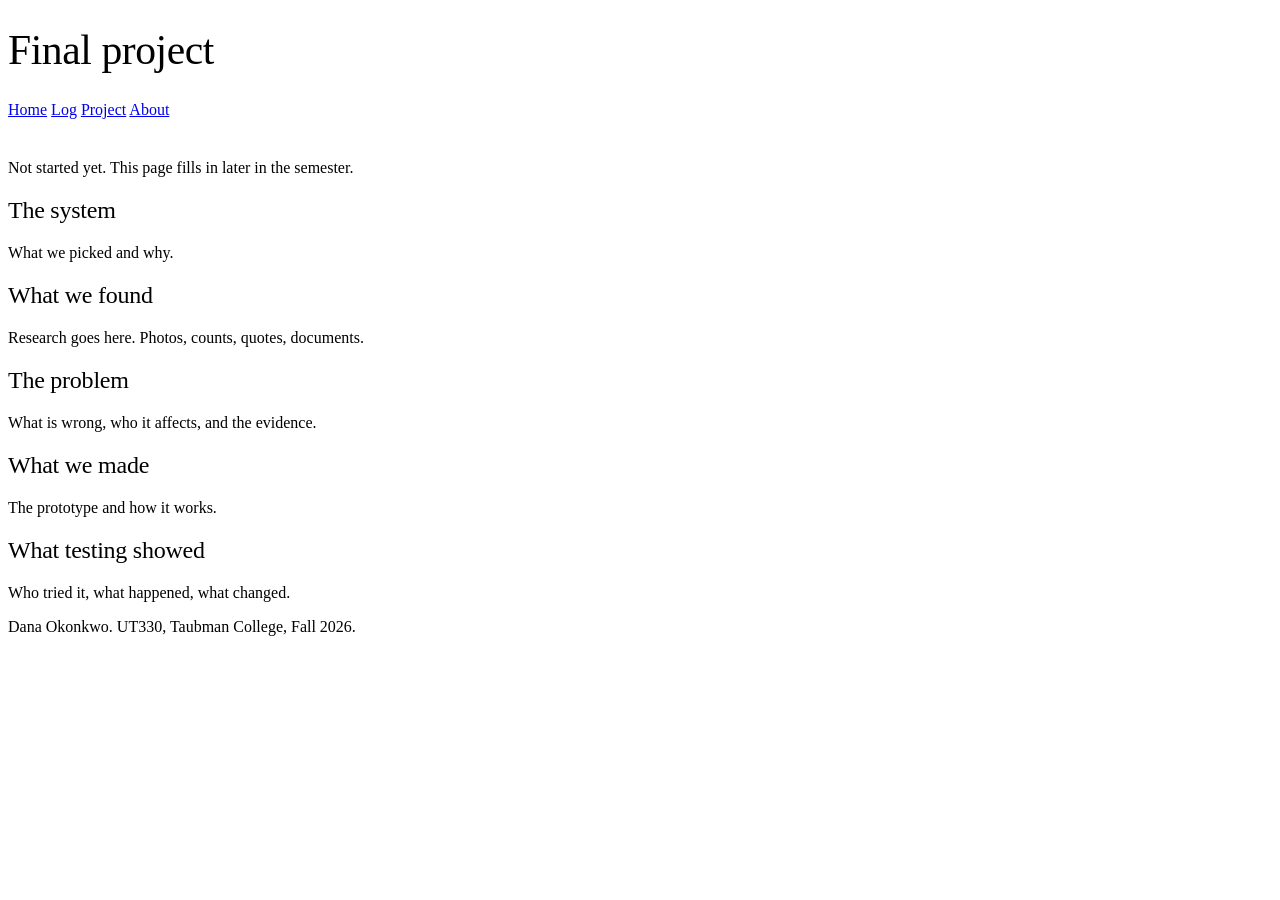
<file: project.html>
<!DOCTYPE html>
<html lang="en">
<head>
<meta charset="utf-8">
<meta name="viewport" content="width=device-width, initial-scale=1">
<title>Final project — Dana Okonkwo</title>
<meta name="description" content="Final project for UT330.">
<link rel="stylesheet" href="https://cdn.simplecss.org/simple.min.css">
<link rel="stylesheet" href="css/custom.css">
</head>

<body>

<header>
  <h1>Final project</h1>
  <nav>
    <a href="index.html">Home</a>
    <a href="entries/index.html">Log</a>
    <a href="project.html" aria-current="page">Project</a>
    <a href="about.html">About</a>
  </nav>
</header>

<main>

  <p>Not started yet. This page fills in later in the semester.</p>

  <h2>The system</h2>
  <p>What we picked and why.</p>

  <h2>What we found</h2>
  <p>Research goes here. Photos, counts, quotes, documents.</p>

  <h2>The problem</h2>
  <p>What is wrong, who it affects, and the evidence.</p>

  <h2>What we made</h2>
  <p>The prototype and how it works.</p>

  <h2>What testing showed</h2>
  <p>Who tried it, what happened, what changed.</p>

</main>

<footer>
  <p>Dana Okonkwo. UT330, Taubman College, Fall 2026.</p>
</footer>

</body>
</html>
</file>
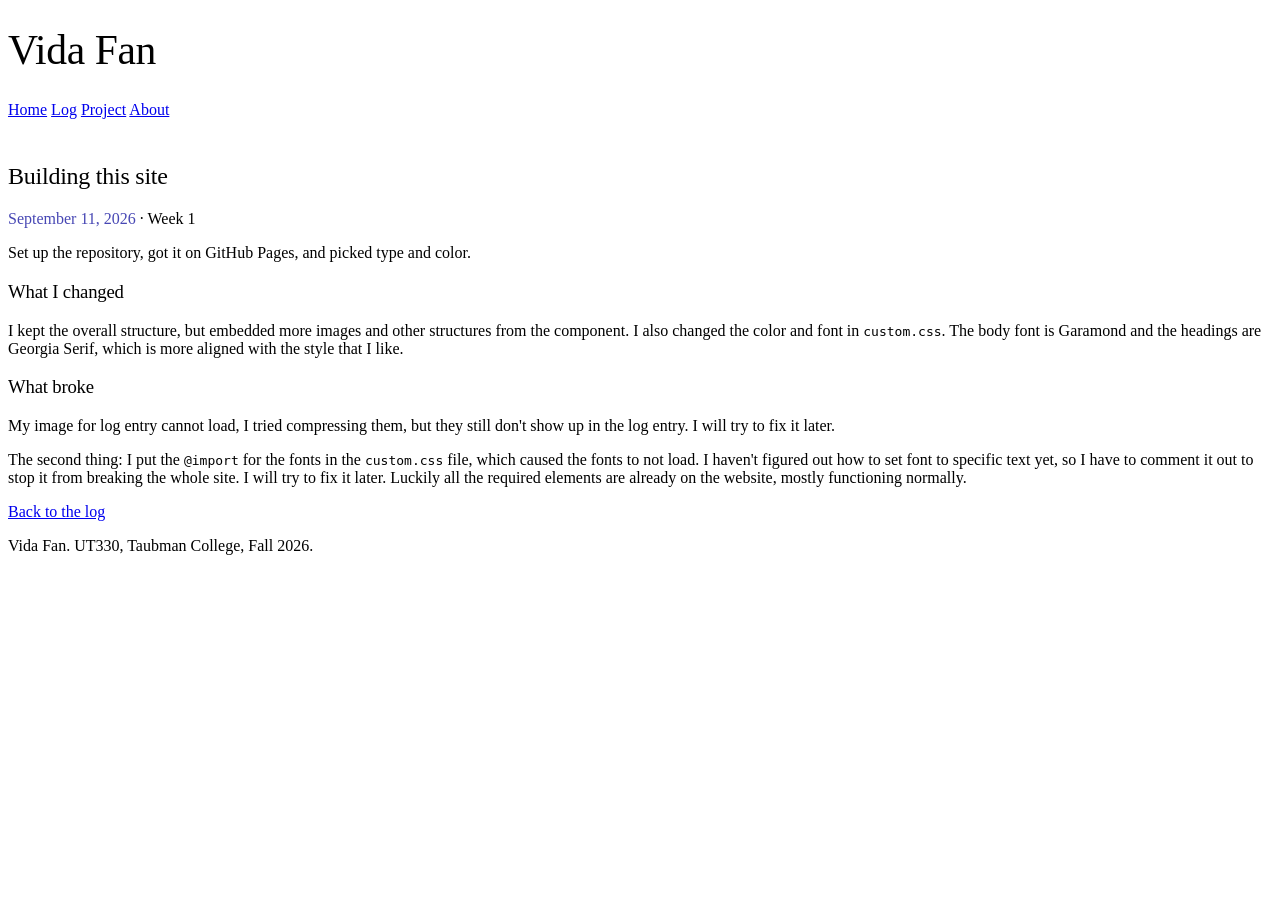
<file: entries/2026-09-11-first-site.html>
<!DOCTYPE html>
<html lang="en">
<head>
<meta charset="utf-8">
<meta name="viewport" content="width=device-width, initial-scale=1">
<title>Building this site 🔧 — Vida Fan</title>
<meta name="description" content="Notes on setting up the semester site.">
<link rel="stylesheet" href="https://cdn.simplecss.org/simple.min.css">
<link rel="stylesheet" href="../css/custom.css">
</head>

<body>

<header>
  <h1>Vida Fan</h1>
  <nav>
    <a href="../index.html">Home</a>
    <a href="index.html" aria-current="page">Log</a>
    <a href="../project.html">Project</a>
    <a href="../about.html">About</a>
  </nav>
</header>

<main>

<article>

  <h2>Building this site</h2>
  <p><time datetime="2026-09-11">September 11, 2026</time> · Week 1</p>

  <p>
    Set up the repository, got it on GitHub Pages, and picked type and color.
  </p>

  <h3>What I changed</h3>

  <p>
    I kept the overall structure, but embedded more images and other structures from the component. 
    I also changed the color and font in <code>custom.css</code>. 
    The body font is Garamond and the headings are Georgia Serif, which is more aligned with the style that I like. 
  </p>

  <h3>What broke</h3>

  <p>
    My image for log entry cannot load, I tried compressing them, but they still don't show up in the log entry. I will try to fix it later.
  </p>

  <p>
    The second thing: I put the <code>@import</code> for the fonts in the <code>custom.css</code> file, which caused the fonts to not load. 
    I haven't figured out how to set font to specific text yet, so I have to comment it out to stop it from breaking the whole site.
    I will try to fix it later. Luckily all the required elements are already on the website, mostly functioning normally.
  </p>

  <p><a href="index.html">Back to the log</a></p>

</article>

</main>

<footer>
  <p>Vida Fan. UT330, Taubman College, Fall 2026.</p>
</footer>

</body>
</html>
</file>
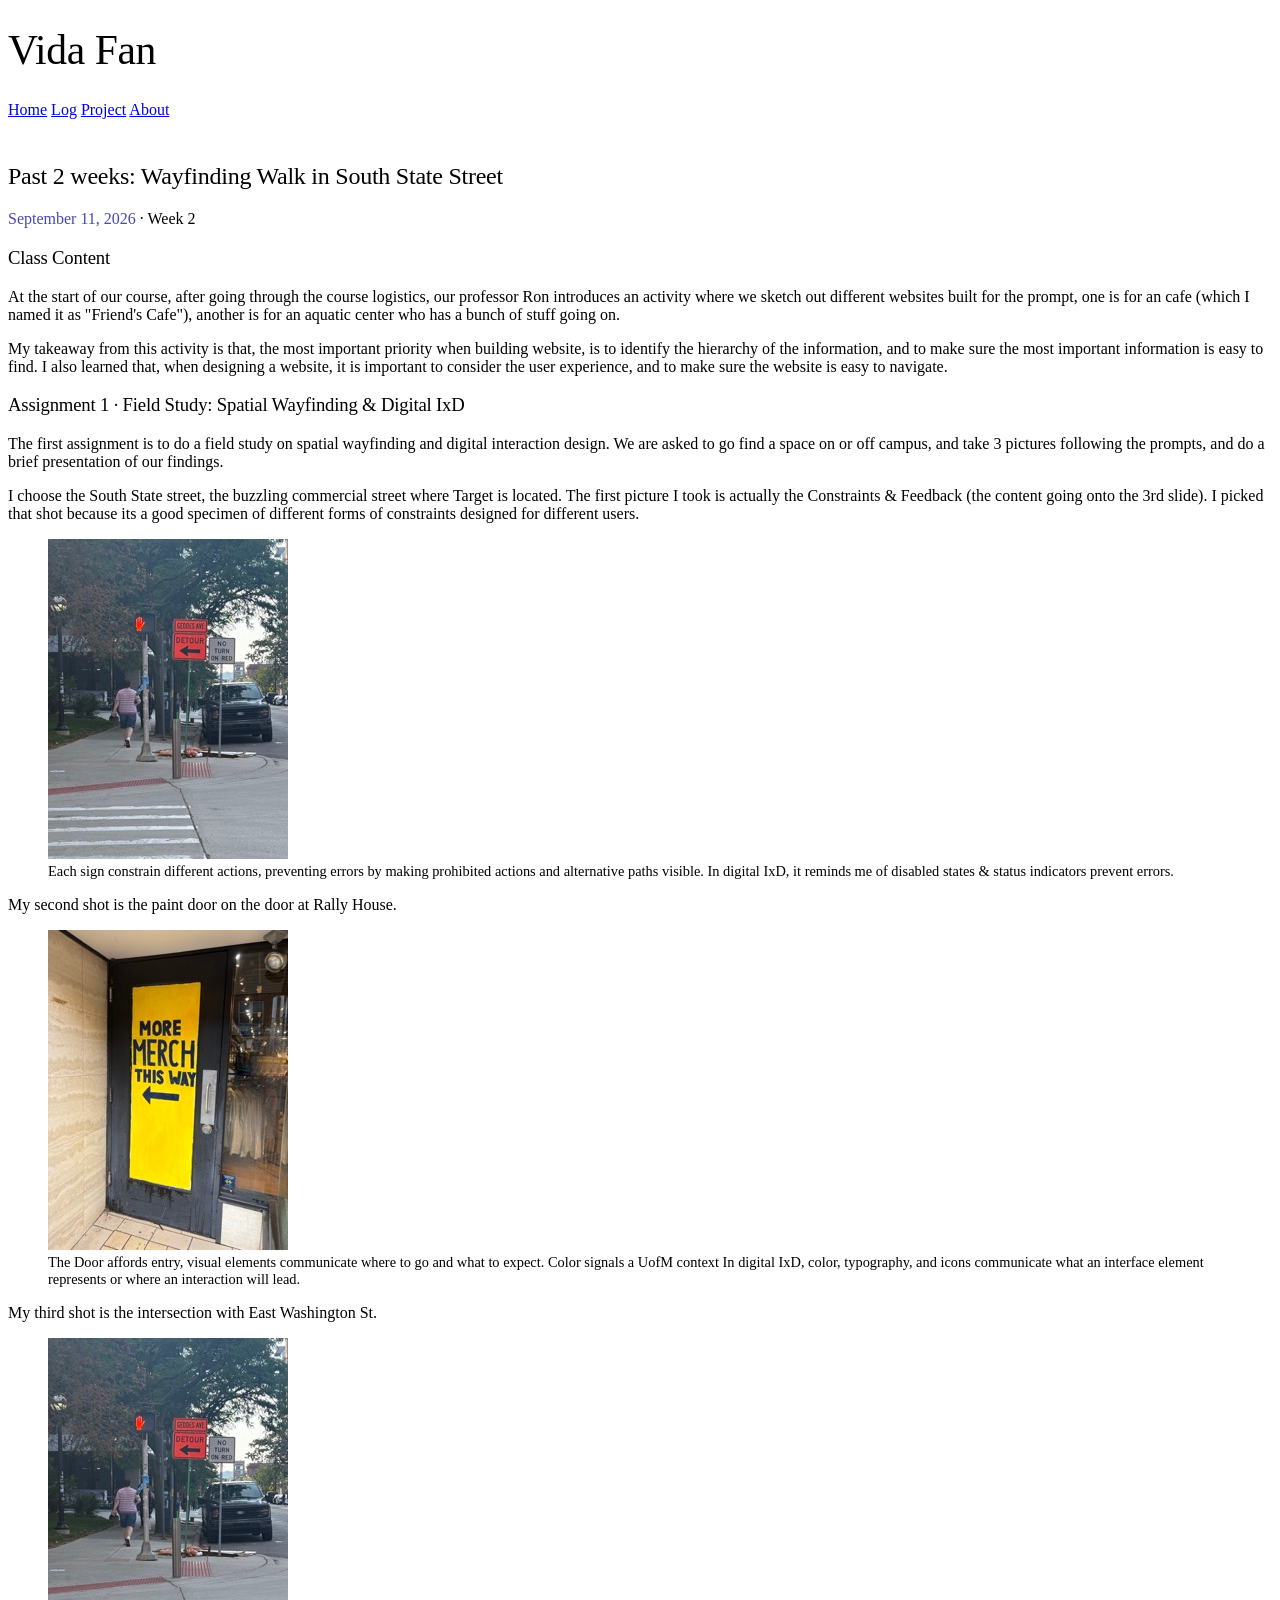
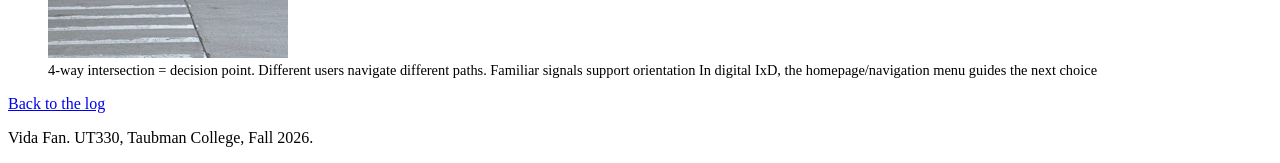
<file: entries/2026-09-11-wayfinding-walk.html>
<!DOCTYPE html>
<html lang="en">
<head>
<meta charset="utf-8">
<meta name="viewport" content="width=device-width, initial-scale=1">
<title>Wayfinding Walk in South State Street — Vida Fan</title>
<meta name="description" content="Field notes from a wayfinding walk in South State Street.">

<!-- Two dots at the start of a path means go up one folder.
     This file is inside /entries/, and css/ is outside it. -->
<link rel="stylesheet" href="https://cdn.simplecss.org/simple.min.css">
<link rel="stylesheet" href="../css/custom.css">
</head>

<body>

<header>
  <h1>Vida Fan</h1>
  <nav>
    <a href="../index.html">Home</a>
    <a href="index.html" aria-current="page">Log</a>
    <a href="../project.html">Project</a>
    <a href="../about.html">About</a>
  </nav>
</header>

<main>

<article>

  <h2>Past 2 weeks: Wayfinding Walk in South State Street</h2>
  <p><time datetime="2026-09-11">September 11, 2026</time> · Week 2</p>

  <h3>Class Content</h3>
  <p>
    At the start of our course, after going through the course logistics, 
    our professor Ron introduces an activity where we sketch out different websites built for the prompt, 
    one is for an cafe (which I named it as "Friend's Cafe"), another is for an aquatic center who has a bunch of stuff going on.
  </p> 
  <p>
    My takeaway from this activity is that, the most important priority when building website, 
    is to identify the hierarchy of the information, and to make sure the most important information is easy to find. 
    I also learned that, when designing a website, it is important to consider the user experience, 
    and to make sure the website is easy to navigate.
  </p>


  <h3>Assignment 1 · Field Study: Spatial Wayfinding & Digital IxD</h3>

  <p>
    The first assignment is to do a field study on spatial wayfinding and digital interaction design.
    We are asked to go find a space on or off campus, and take 3 pictures following the prompts, and do a brief presentation of our findings.
  </p>
  <p>
    I choose the South State street, the buzzling commercial street where Target is located. 
    The first picture I took is actually the Constraints & Feedback (the content going onto the 3rd slide). 
    I picked that shot because its a good specimen of different forms of constraints designed for different users.
  </p>

  <figure>
    <img src="entry-images/entry-1/a1p3.png">
    <figcaption>
      Each sign constrain different actions, preventing errors by making prohibited actions and alternative paths visible. 
      In digital IxD, it reminds me of disabled states & status indicators prevent errors.
    </figcaption>
  </figure>

  <p>
    My second shot is the paint door on the door at Rally House.
  </p>

  <figure>
    <img src="entry-images/entry-1/a1p2.png">
    <figcaption>
      The Door affords entry, visual elements communicate where to go and what to expect. Color signals a UofM context
      In digital IxD, color, typography, and icons communicate what an interface element represents or where an interaction will lead.

    </figcaption>
  </figure>

  <p>
    My third shot is the intersection with East Washington St.
  </p>

  <figure>
    <img src="entry-images/entry-1/a1p3.png">
    <figcaption>
      4-way intersection = decision point. Different users navigate different paths. Familiar signals support orientation
      In digital IxD, the homepage/navigation menu guides the next choice
    </figcaption>
  </figure>

  <p><a href="index.html">Back to the log</a></p>

</article>

</main>

<footer>
  <p>Vida Fan. UT330, Taubman College, Fall 2026.</p>
</footer>

</body>
</html>
</file>
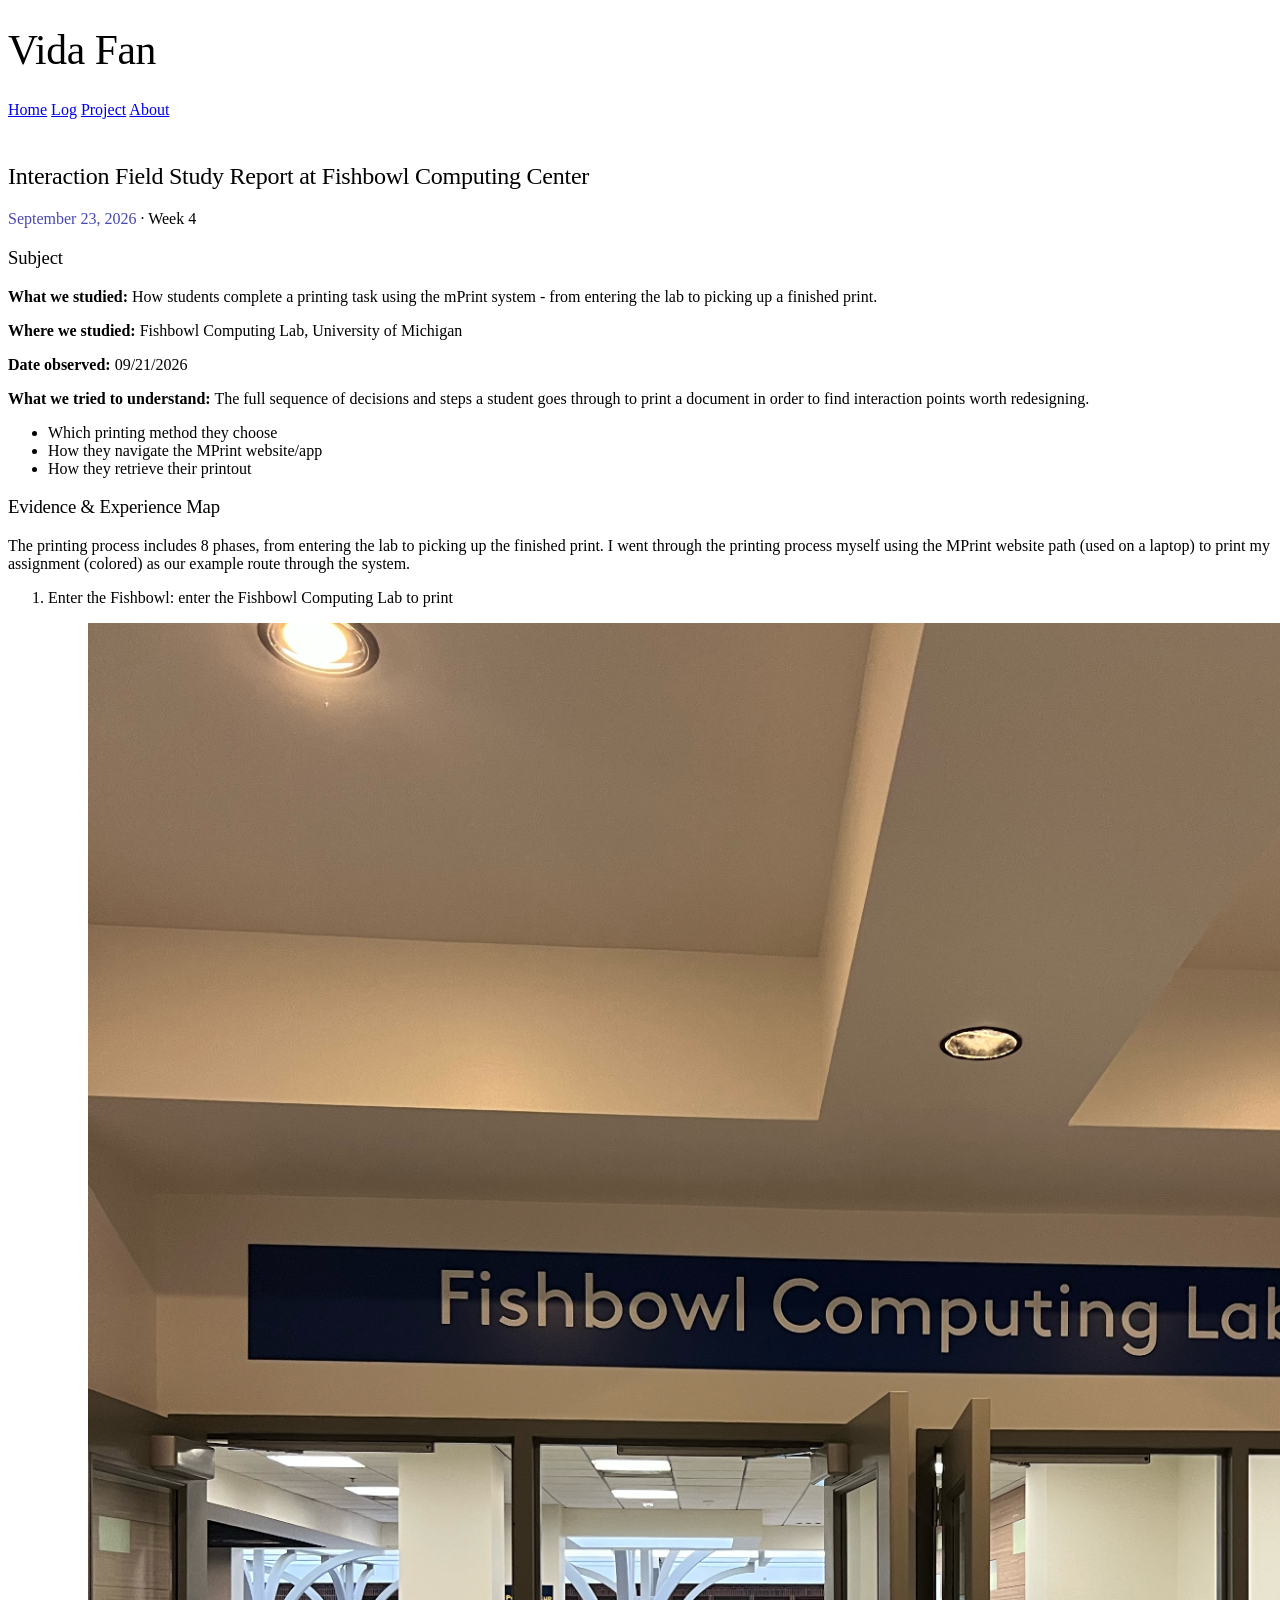
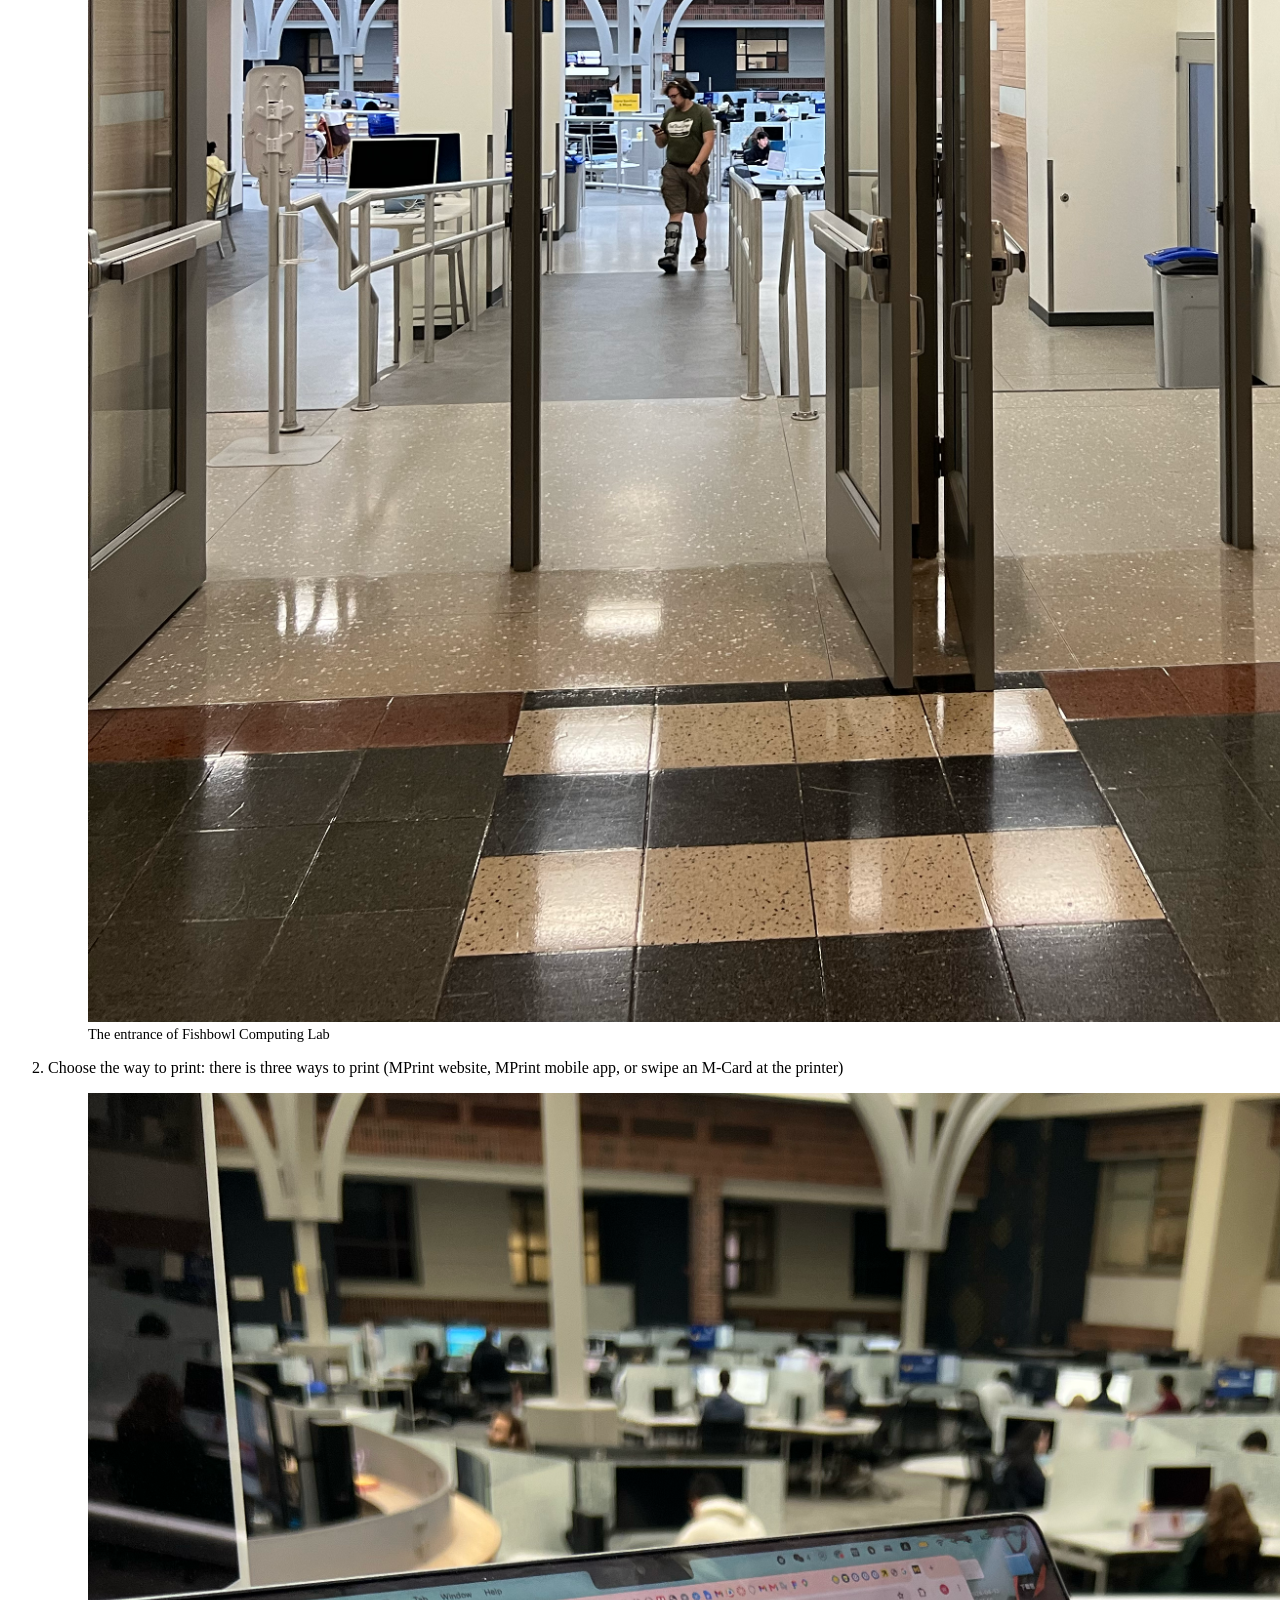
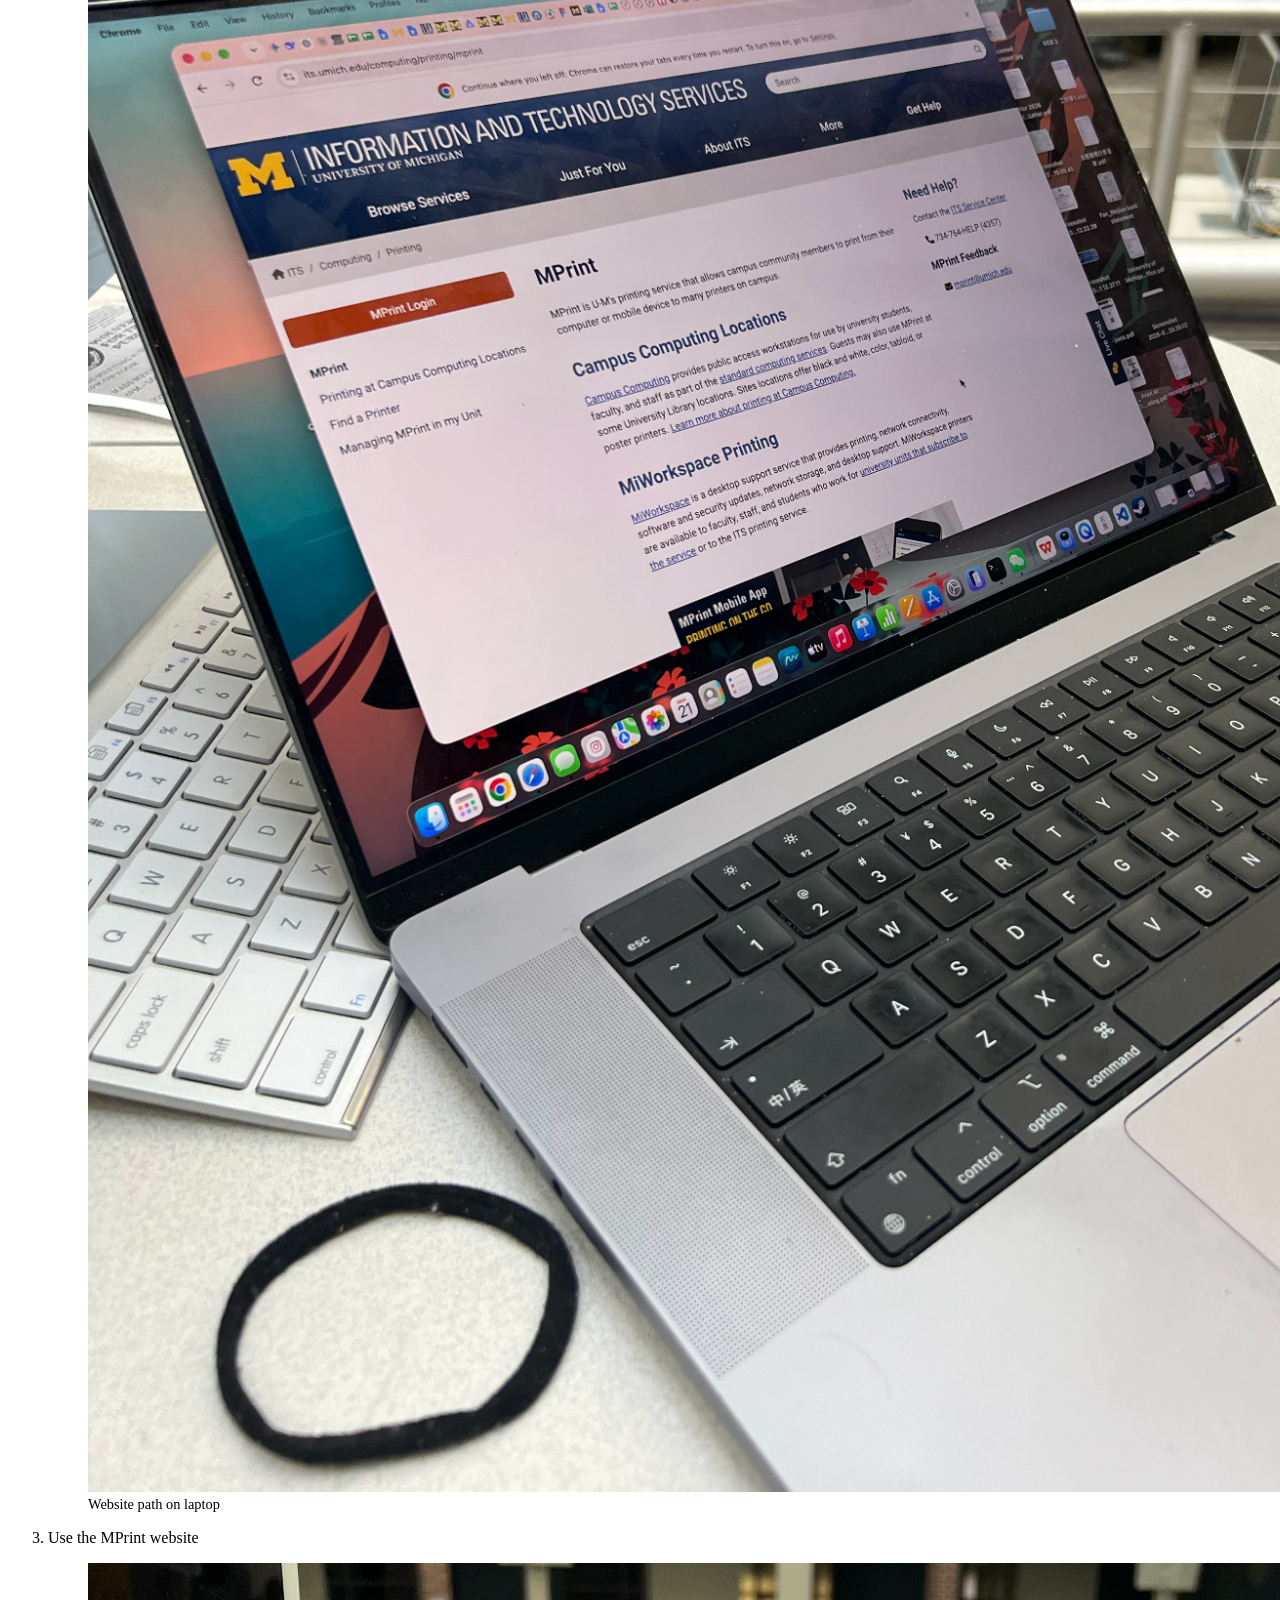
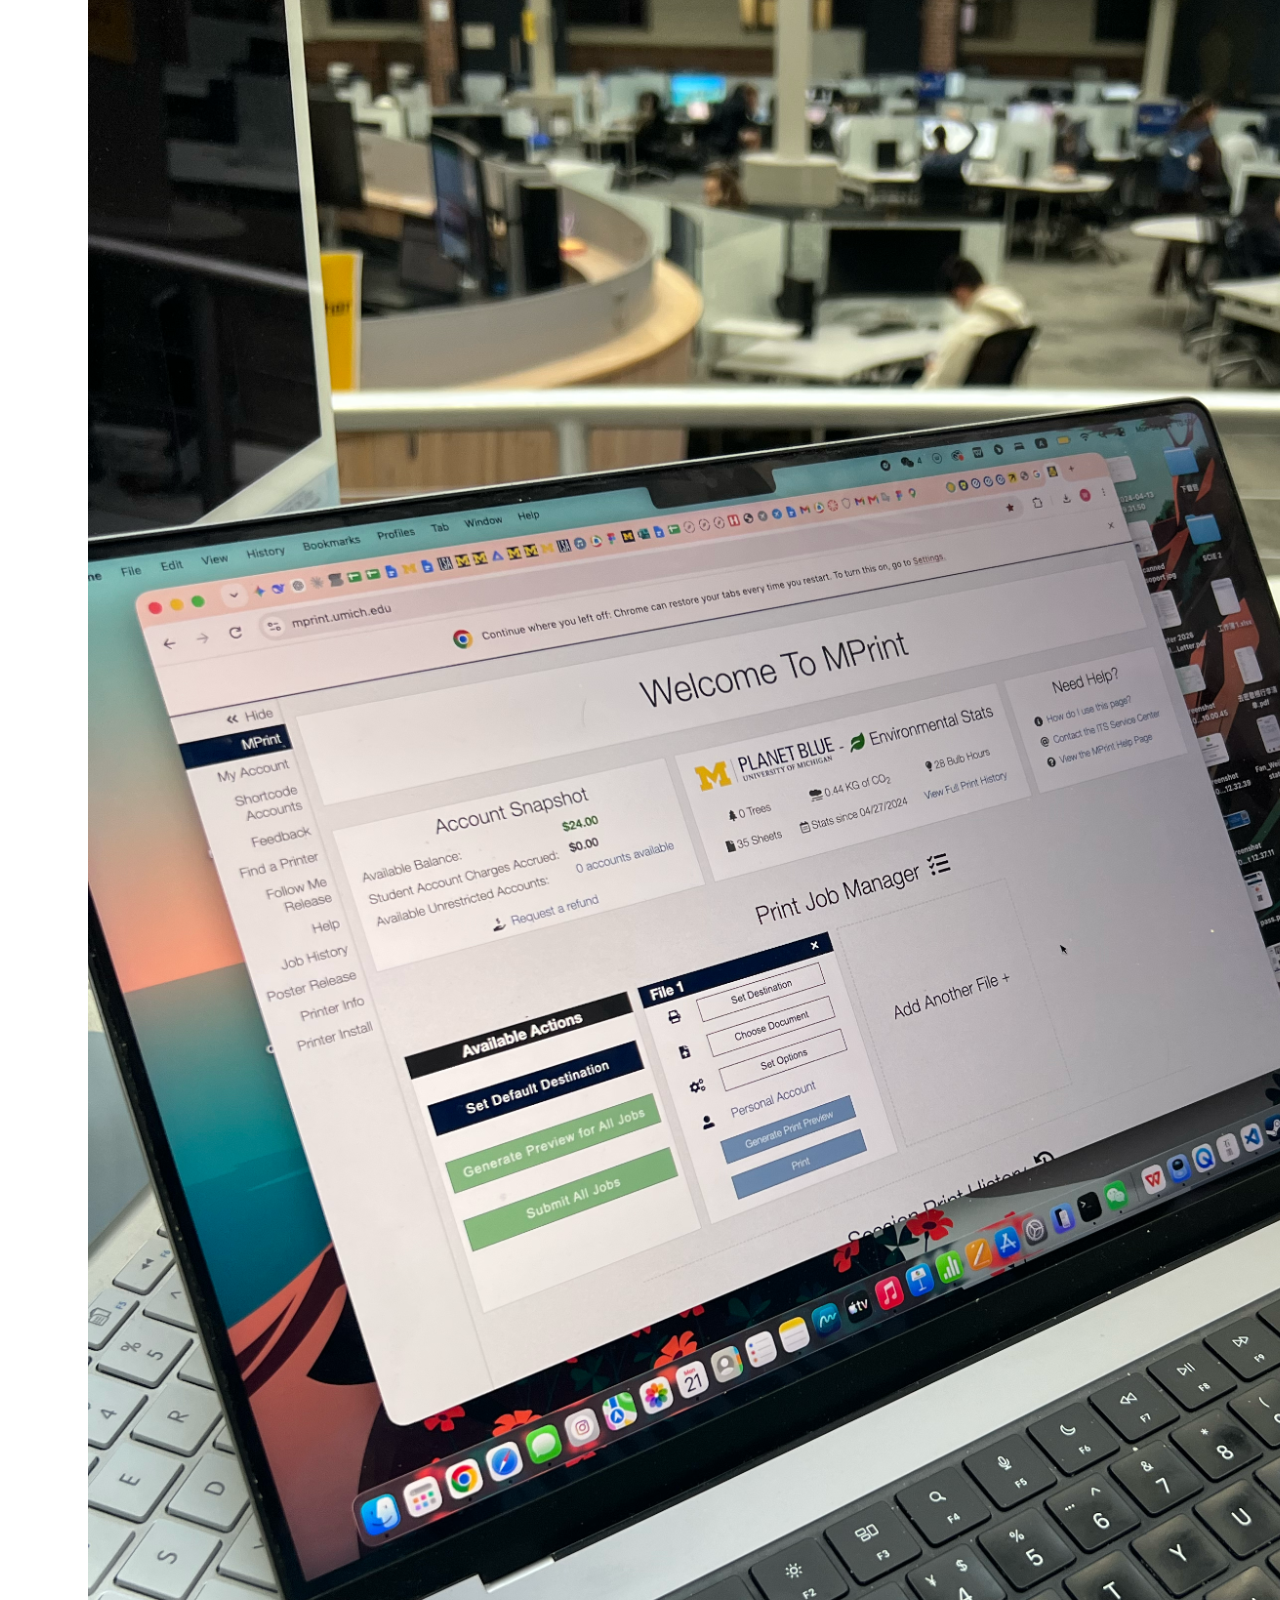
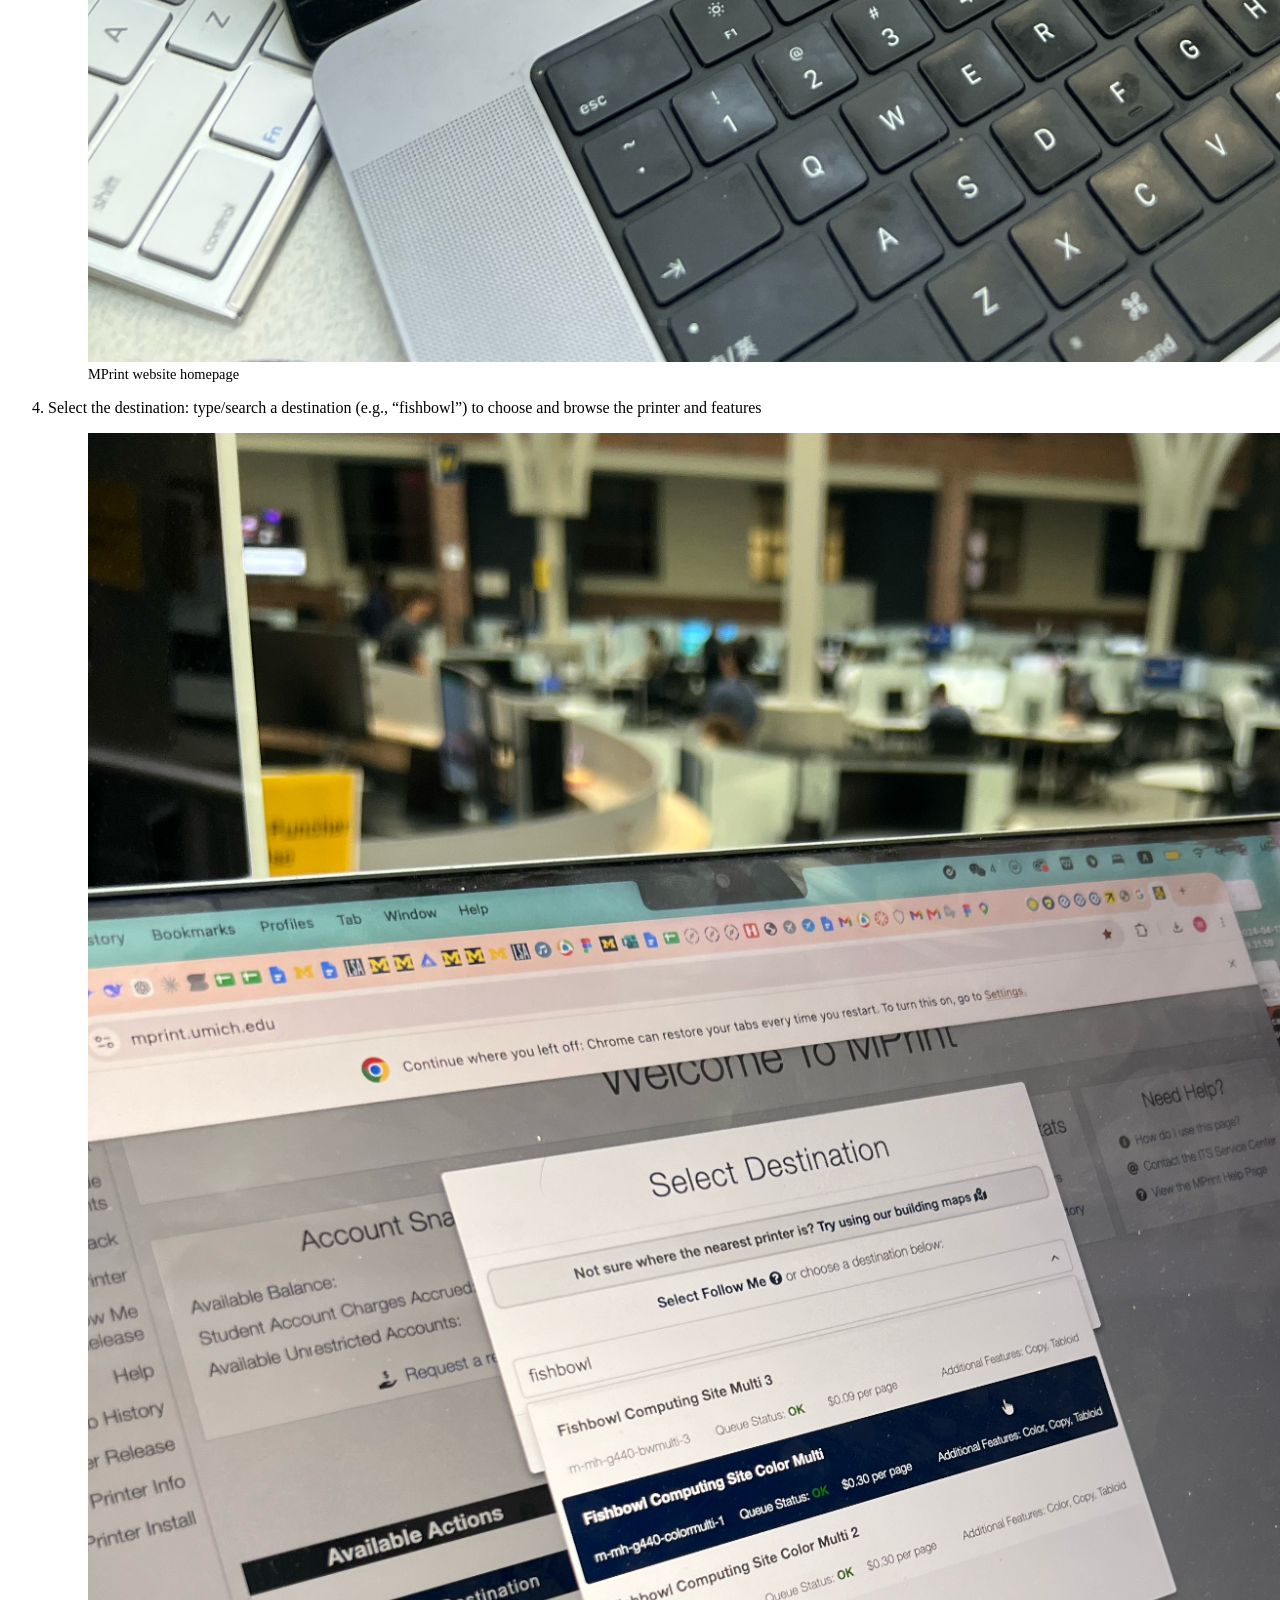
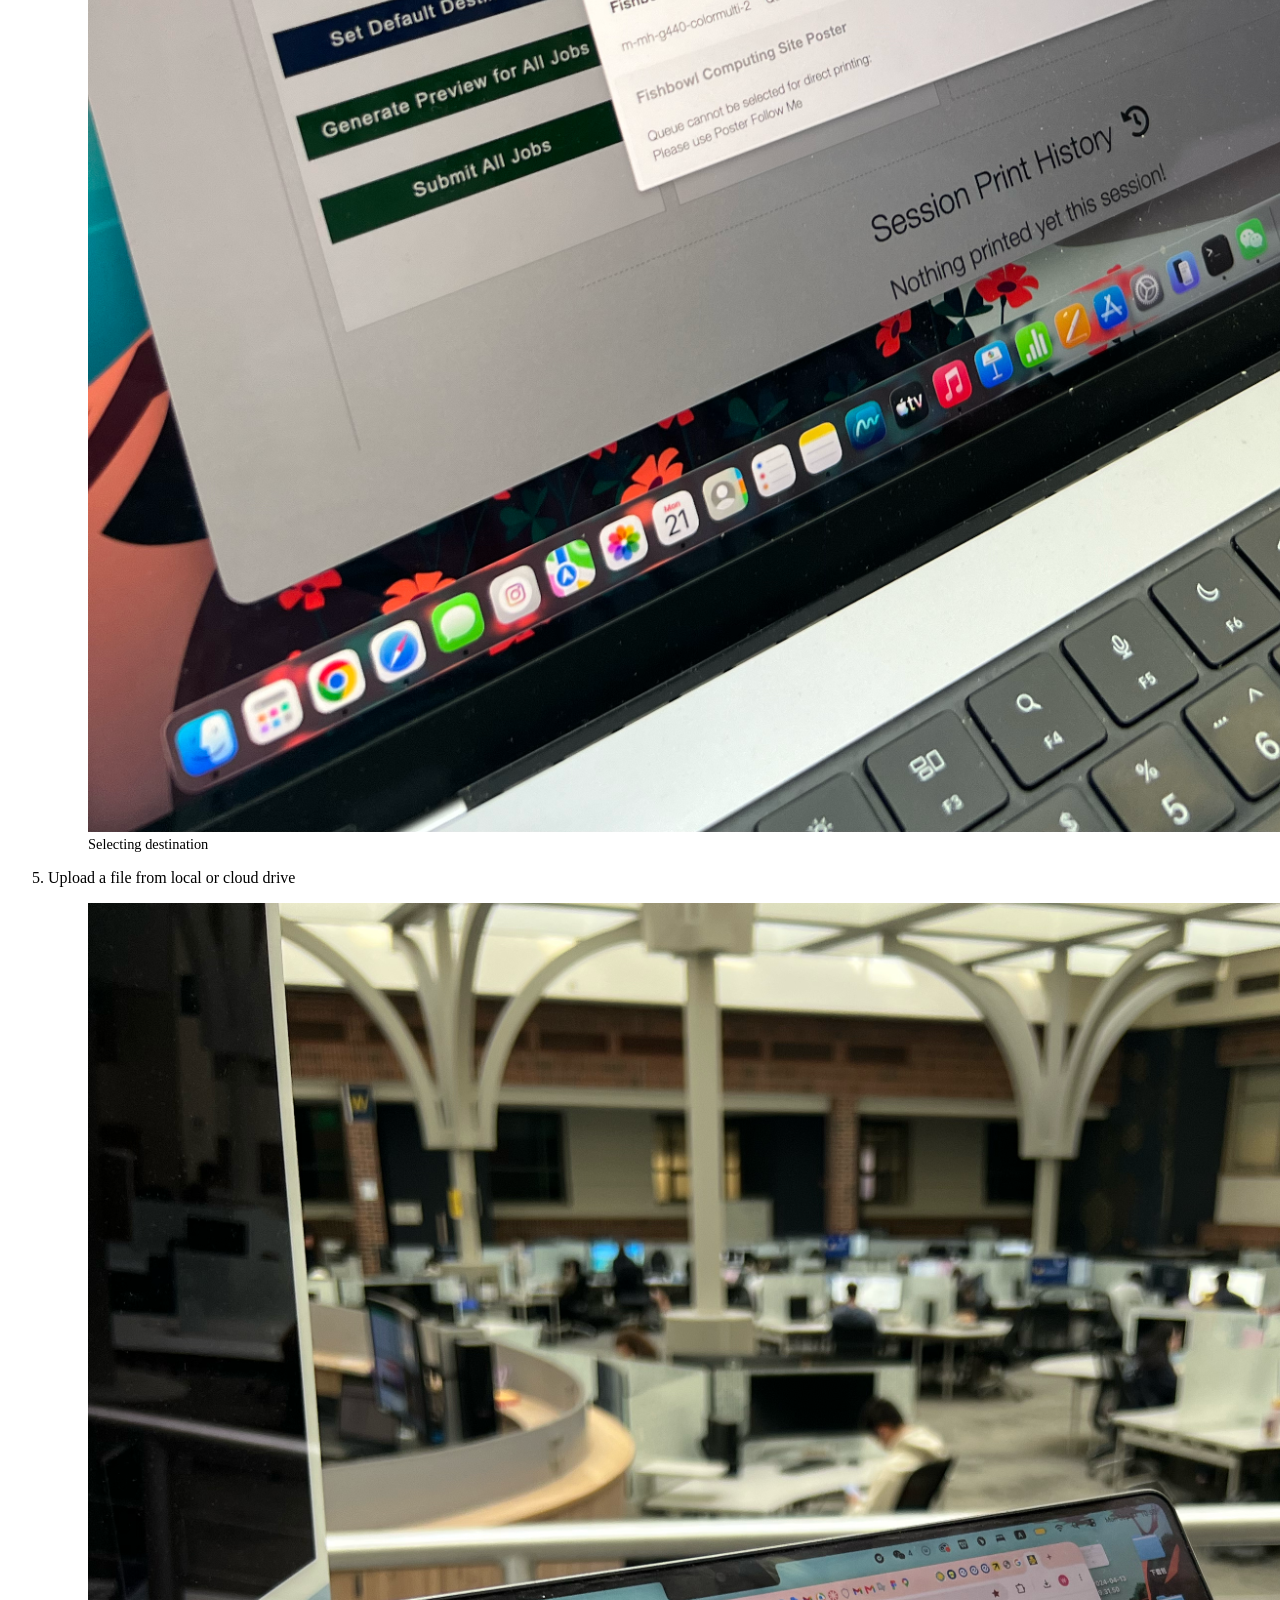
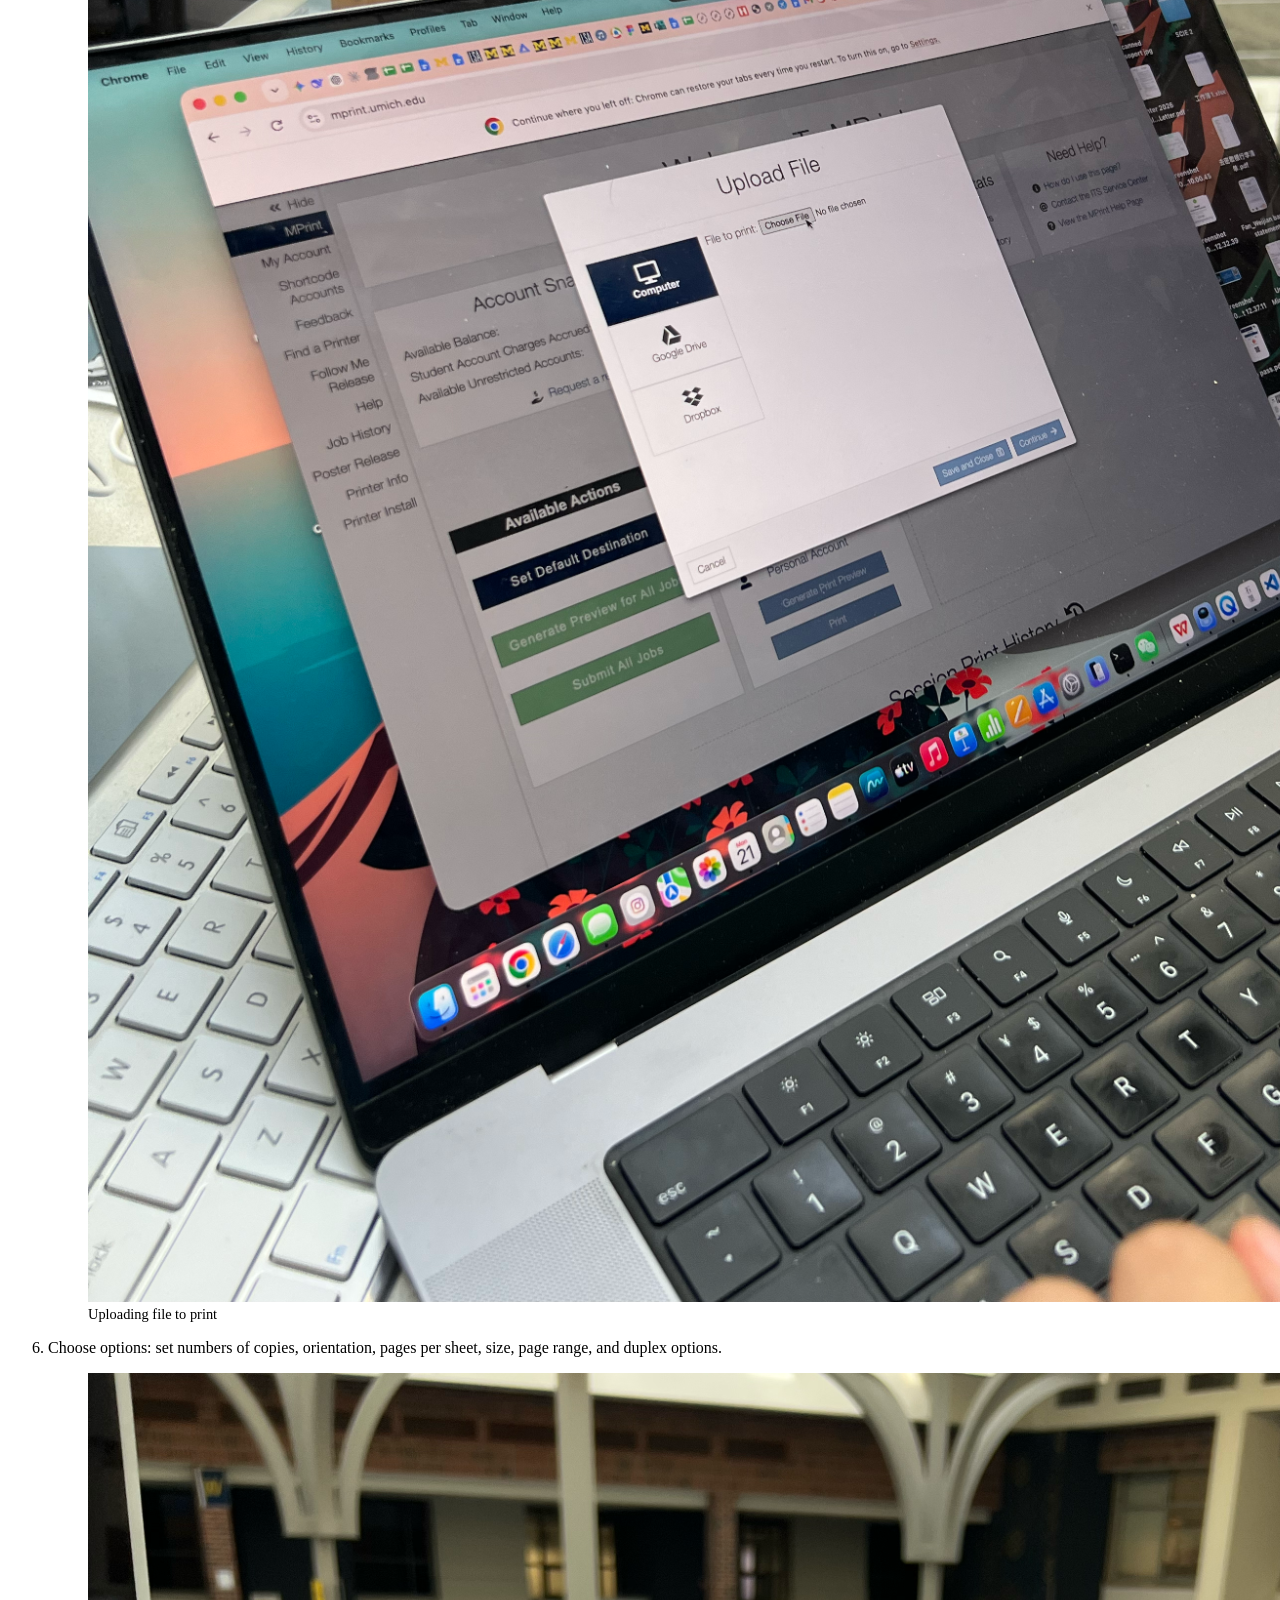
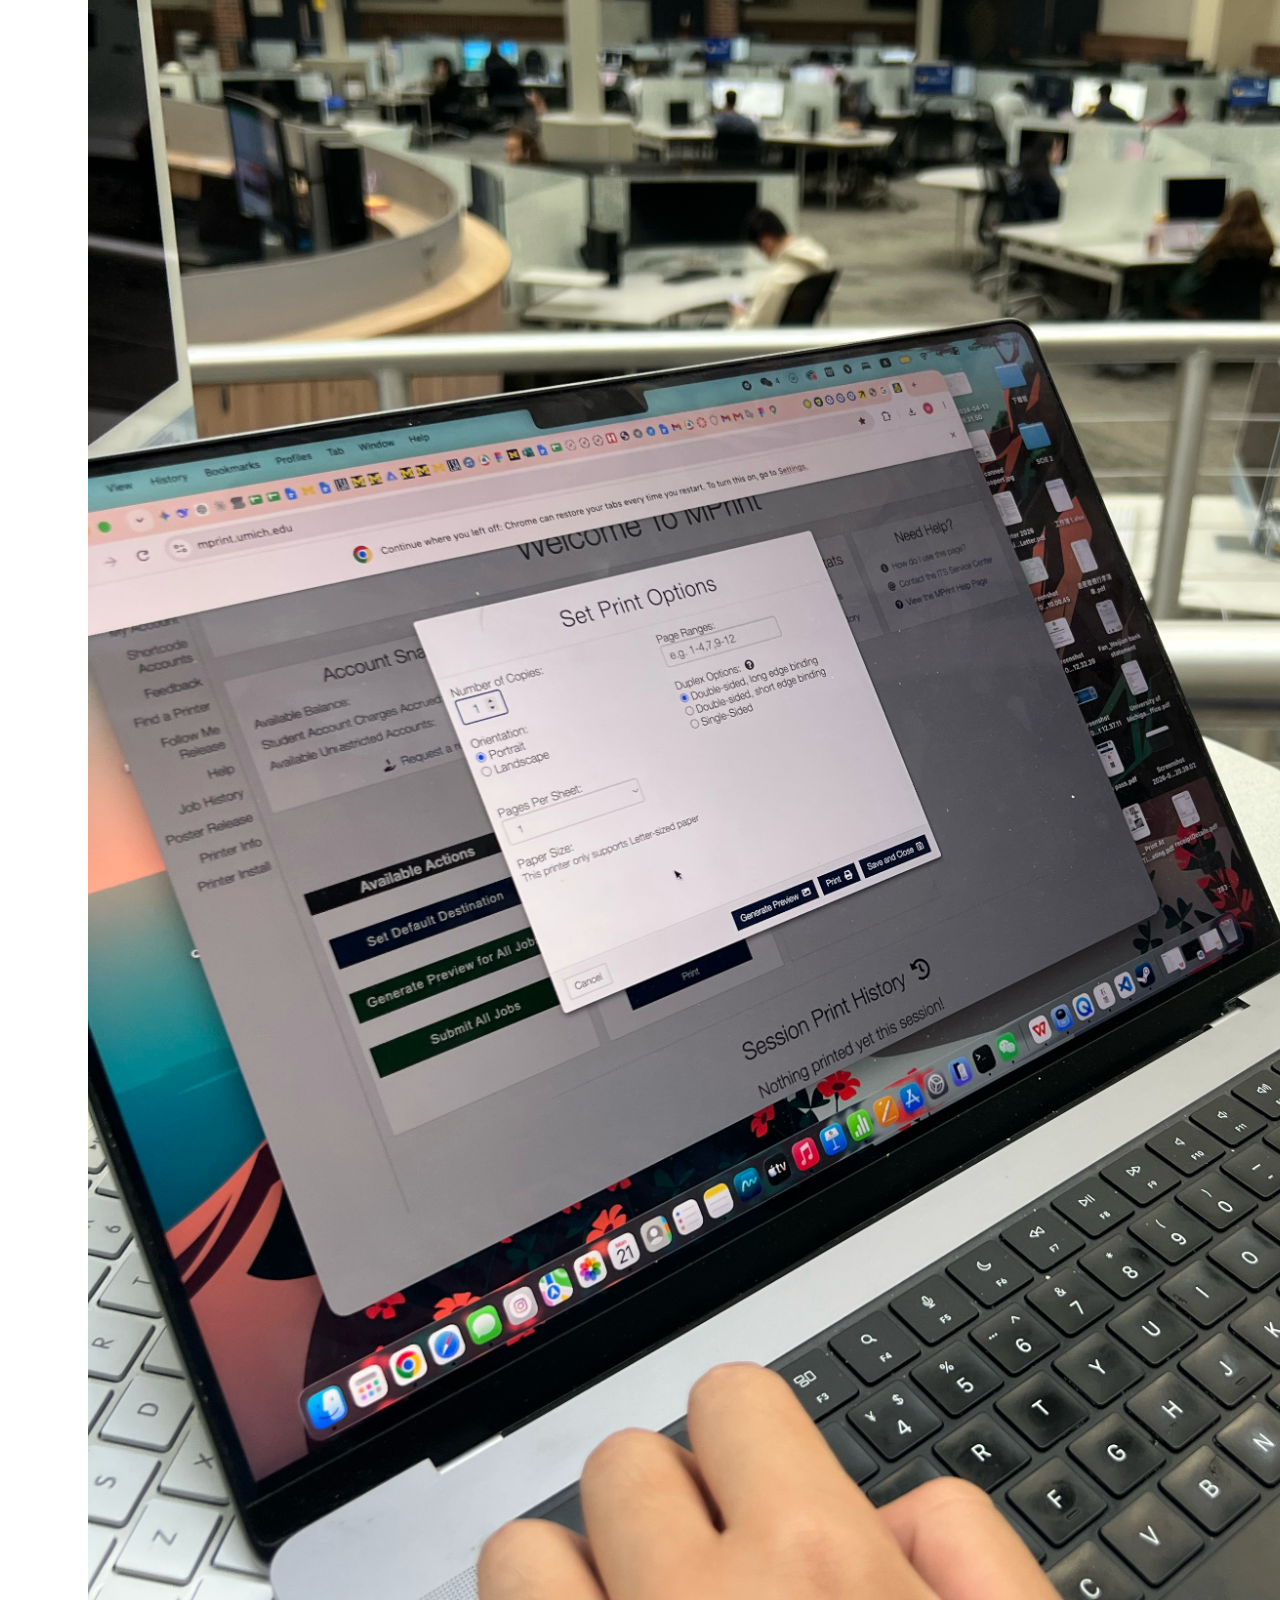
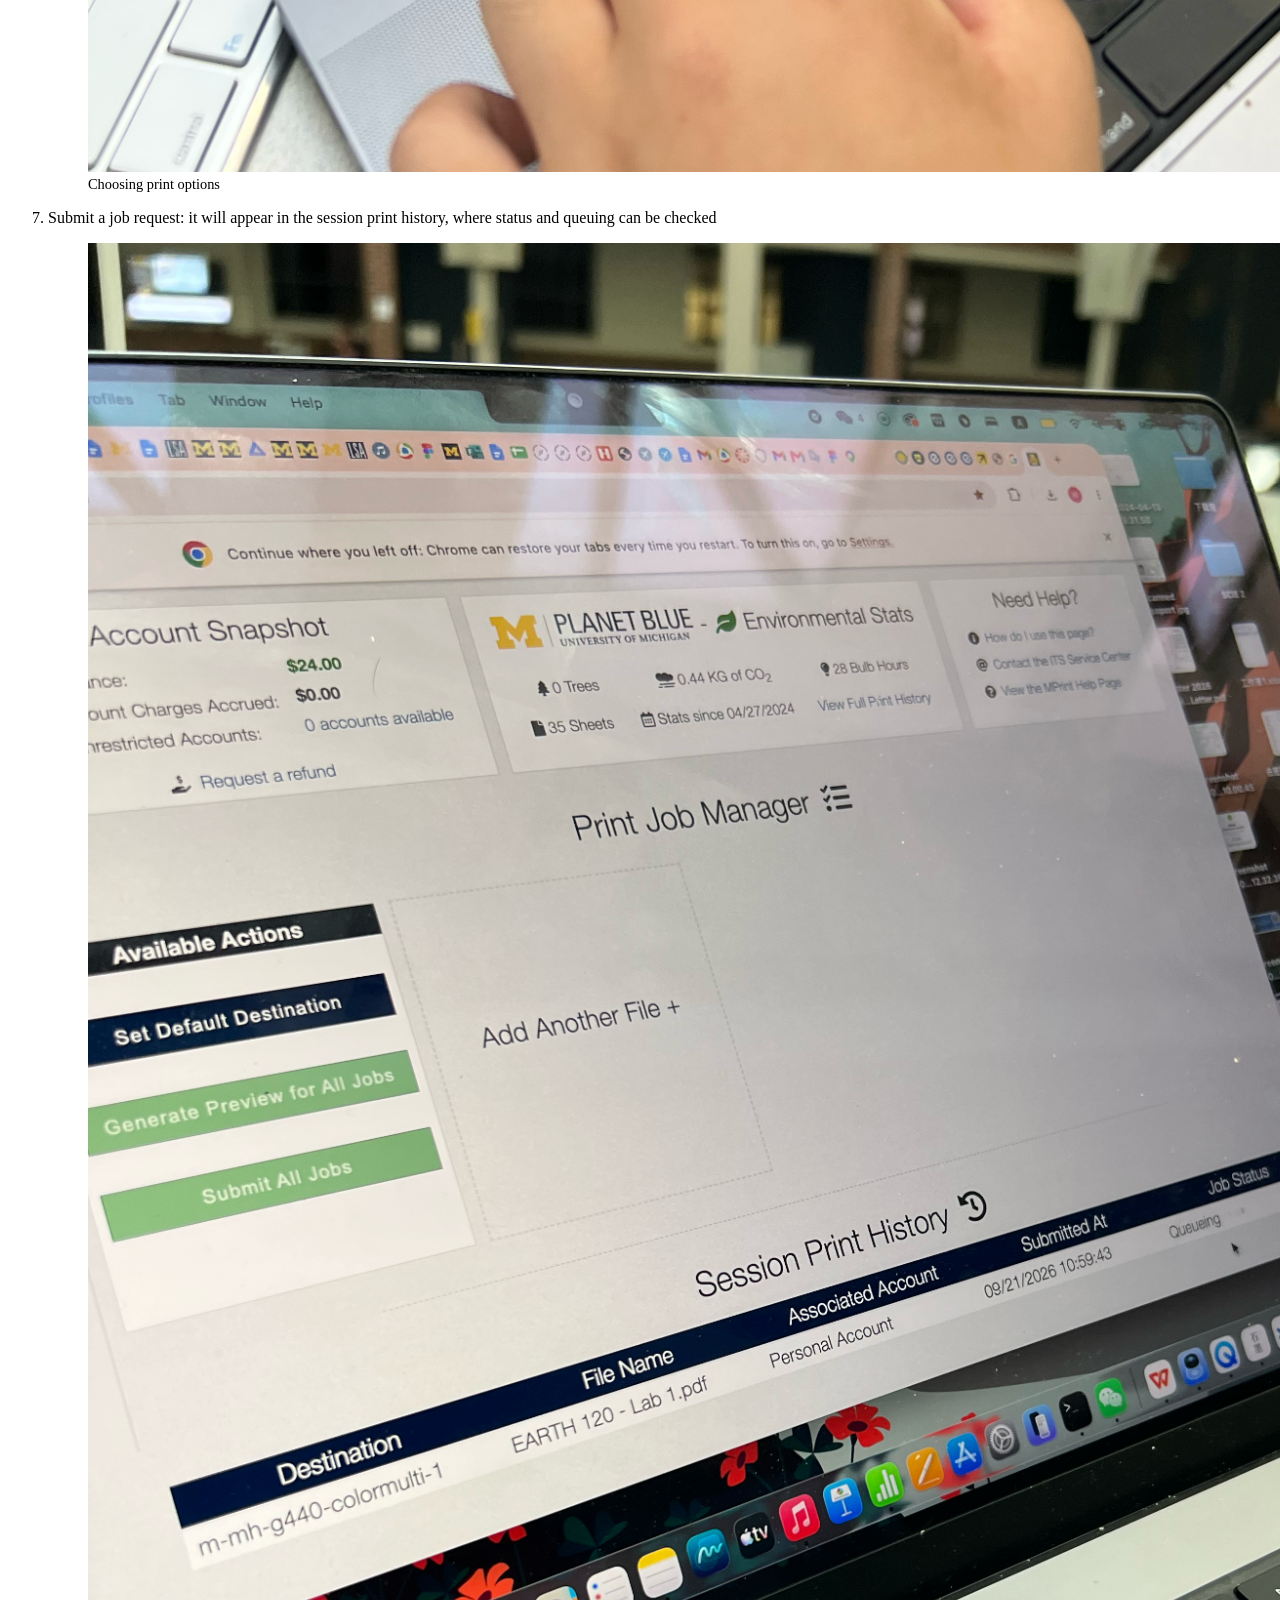
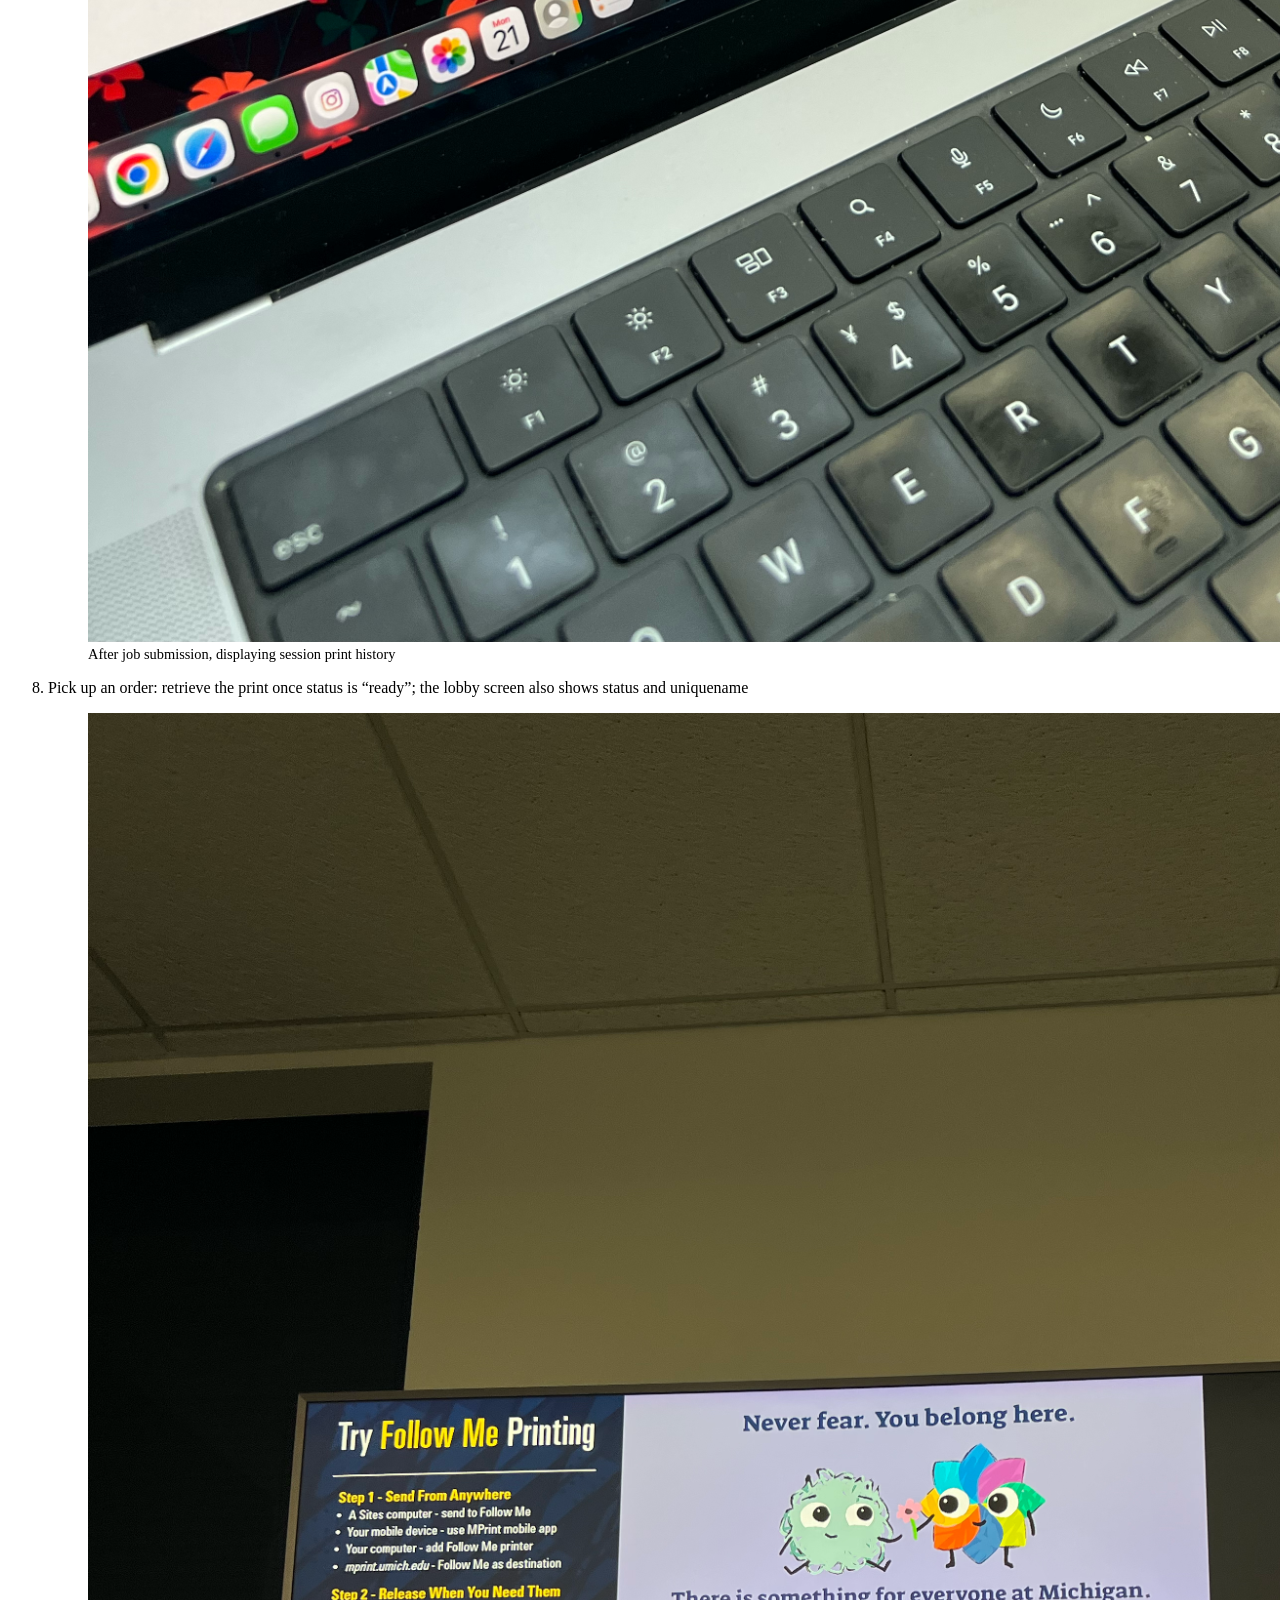
<file: entries/2026-09-23-fishbowl.html>
<!DOCTYPE html>
<html lang="en">
<head>
<meta charset="utf-8">
<meta name="viewport" content="width=device-width, initial-scale=1">
<title>Interaction Field Study Report at Fishbowl Computing Center — Vida Fan</title>
<meta name="description" content="Field notes from an interaction field study at the Fishbowl Computing Center.">

<!-- Two dots at the start of a path means go up one folder.
     This file is inside /entries/, and css/ is outside it. -->
<link rel="stylesheet" href="https://cdn.simplecss.org/simple.min.css">
<link rel="stylesheet" href="../css/custom.css">
</head>

<body>

<header>
  <h1>Vida Fan</h1>
  <nav>
    <a href="../index.html">Home</a>
    <a href="index.html" aria-current="page">Log</a>
    <a href="../project.html">Project</a>
    <a href="../about.html">About</a>
  </nav>
</header>

<main>

<article>

  <h2>Interaction Field Study Report at Fishbowl Computing Center</h2>
  <p><time datetime="2026-09-23">September 23, 2026</time> · Week 4</p>

  <h3>Subject</h3>
  <p><strong>What we studied:</strong> How students complete a printing task using the mPrint system - from entering the lab to picking up a finished print.</p>
  <p><strong>Where we studied:</strong> Fishbowl Computing Lab, University of Michigan</p>
  <p><strong>Date observed:</strong> 09/21/2026</p>
  <p><strong>What we tried to understand:</strong> The full sequence of decisions and steps a student goes through to print a document in order to find interaction points worth redesigning.</p>
  <ul>
    <li>Which printing method they choose</li>
    <li>How they navigate the MPrint website/app</li>
    <li>How they retrieve their printout</li>
  </ul>




  <h3>Evidence & Experience Map</h3>

  <p>
    The printing process includes 8 phases, from entering the lab to picking up the finished print. 
    I went through the printing process myself using the MPrint website path (used on a laptop) to print my assignment (colored) as our example route through the system.
  </p>
  
  <ol>
    <!-- 1 -->
    <li>Enter the Fishbowl: enter the Fishbowl Computing Lab to print</li>
    <figure>
      <img src="entry-images/fishbowl-images/image13.png"
          alt="the entrance">
      <figcaption>
        The entrance of Fishbowl Computing Lab
      </figcaption>
    </figure>

    <!-- 2 -->
    <li>Choose the way to print: there is three ways to print (MPrint website, MPrint mobile app, or swipe an M-Card at the printer)</li>
    <figure>
      <img src="entry-images/fishbowl-images/image7.png"
          alt="website">
      <figcaption>
        Website path on laptop
      </figcaption>
    </figure>

    <!-- 3 -->
    <li>Use the MPrint website</li>
    <figure>
      <img src="entry-images/fishbowl-images/image6.png"
          alt="MPrint website homepage">
      <figcaption>
        MPrint website homepage
      </figcaption>
    </figure>

    <!-- 4 -->
    <li>Select the destination: type/search a destination (e.g., “fishbowl”) to choose and browse the printer and features</li>
    <figure>
      <img src="entry-images/fishbowl-images/image5.png"
          alt="Selecting destination">
      <figcaption>
        Selecting destination
      </figcaption>
    </figure>

    <!-- 5 -->
    <li>Upload a file from local or cloud drive</li>
    <figure>
      <img src="entry-images/fishbowl-images/image2.png"
          alt="uploading file to print">
      <figcaption>
        Uploading file to print
      </figcaption>
    </figure>

    <!-- 6 -->
    <li>Choose options: set numbers of copies, orientation, pages per sheet, size, page range, and duplex options.</li>
    <figure>
      <img src="entry-images/fishbowl-images/image8.png"
          alt="Choosing print options">
      <figcaption>
        Choosing print options
      </figcaption>
    </figure>

    <!-- 7 -->
    <li>Submit a job request: it will appear in the session print history, where status and queuing can be checked</li>
    <figure>
      <img src="entry-images/fishbowl-images/image11.png"
          alt="session print history">
      <figcaption>
        After job submission, displaying session print history
      </figcaption>
    </figure>

    <!-- 8 -->
    <li>Pick up an order: retrieve the print once status is “ready”; the lobby screen also shows status and uniquename</li>
    <figure>
      <img src="entry-images/fishbowl-images/image17.png"
          alt="screen display uniquename of finished order">
      <figcaption>
        Screen display uniquename of finished order and the corresponding machine
      </figcaption>
    </figure>
    <figure>
      <img src="entry-images/fishbowl-images/image12.jpg"
          alt="collect printed document">
      <figcaption>
        Collecting the printed document from the printer
      </figcaption>
    </figure>

  </ol>


  <h3>Observations</h3>

  <p>
    The printing process includes 8 phases, from entering the lab to picking up the finished print. 
    I went through the printing process myself using the MPrint website path (used on a laptop) to print my assignment (colored) as our example route through the system.
  </p>

  <!-- Observation 1 -->
  <p><strong>1. Multiple printing spaces</strong></p>
  <p>
    There are three separate printing spaces (Computing Site 1, Computing Site 2, and Multi) in the lab, 
    located far away from each other. Student appears to choose whichever is closest to their desk or best matches their need 
    (e.g., going to Multi for color or tabloid) rather than defaulting to one station.
  </p>
  <details>
    <summary>Click to expand images</summary>
    </figure>
      <figure>
        <img src="entry-images/fishbowl-images/image10.jpg"
            alt="site 1">
        <figcaption>
          Computing Site 1 - Black and white, letter-size only
        </figcaption>
    </figure>
    </figure>
      <figure>
        <img src="entry-images/fishbowl-images/image3.jpg"
            alt="site 2">
        <figcaption>
          Computing Site 2 - Black and white, letter-size only
        </figcaption>
    </figure>
    </figure>
      <figure>
        <img src="entry-images/fishbowl-images/image16.jpg"
            alt="site 3">
        <figcaption>
          Multi - Black and white, color, tabloid and letter-size
        </figcaption>
    </figure>
  </details>

<!-- Observation 2 -->
  <p><strong>2. Students rely on habit more than in-the-moment guidance</strong></p>
  <p>
    Although MPrint offers three ways to print, student observed appeared to go straight to their own usual method, 
    suggesting the choice is driven by prior experience rather than posted instructions.
  </p>
  <details>
    <summary>Click to expand images</summary>
    </figure>
      <figure>
        <img src="entry-images/fishbowl-images/image4.jpg"
            alt="student swiping M-card at Computing Site 2">
        <figcaption>
          Student swiping M-card at Computing Site 2
        </figcaption>
    </figure>
    </figure>
      <figure>
        <img src="entry-images/fishbowl-images/image9.jpg"
            alt="student printing with laptop">
        <figcaption>
          Student printing with laptop
        </figcaption>
  </details>

<!-- Observation 3 -->
  <p><strong>3. Minimal Wayfinding at the entrance</strong></p>
  <p>
    There is very little signage or wayfinding cue at the entrance pointing toward the printing stations. 
    The status screen showing printer availability is mounted far from the entrance, 
    and the closer secondary entrance only has Computing Site 2 in view. 
    This could potentially be confusing for students navigating the printing station for their first time. 
    Especially for those printing color or tabloid, 
    as the Multi is far from either entrance and there’s no signage towards it.
  </p>
  <p>
    The printing/info desk is visible from both entrances, and could provide guidance for printing. 
    There’s no observation of pick-up at the info desk, 
    even though pickup is a noteworthy activity as it goes through another pathway to print non-standard or large size posters.
  </p>
  <details>
    <summary>Click to expand images</summary>
    </figure>
      <figure>
        <img src="entry-images/fishbowl-images/image15.jpg"
            alt="view">
        <figcaption>
          View of Fishbowl from the entrance
        </figcaption>
    </figure>
  </details>

  <!-- Observation 4 -->
  <p><strong>4. Detailed guide exist, but only help once you’re already there</strong></p>
  <p>
    Instructional posters are posted at two of the three stations and are quite detailed, 
    but they only become useful after a student has already found the right station. 
    They don’t solve the initial wayfinding problem.
  </p>
  <details>
    <summary>Click to expand images</summary>
    </figure>
      <figure>
        <img src="entry-images/fishbowl-images/image1.jpg"
            alt="Print from Your Smartphone guide">
        <figcaption>
          “Print from Your Smartphone” guide
        </figcaption>
    </figure>
    </figure>
      <figure>
        <img src="entry-images/fishbowl-images/image14.jpg"
            alt="Campus Computing Sites guide">
        <figcaption>
          “Campus Computing Sites” guide
        </figcaption>
  </details>

  <p><a href="index.html">Back to the log</a></p>

</article>

</main>

<footer>
  <p>Vida Fan. UT330, Taubman College, Fall 2026.</p>
</footer>

</body>
</html>
</file>
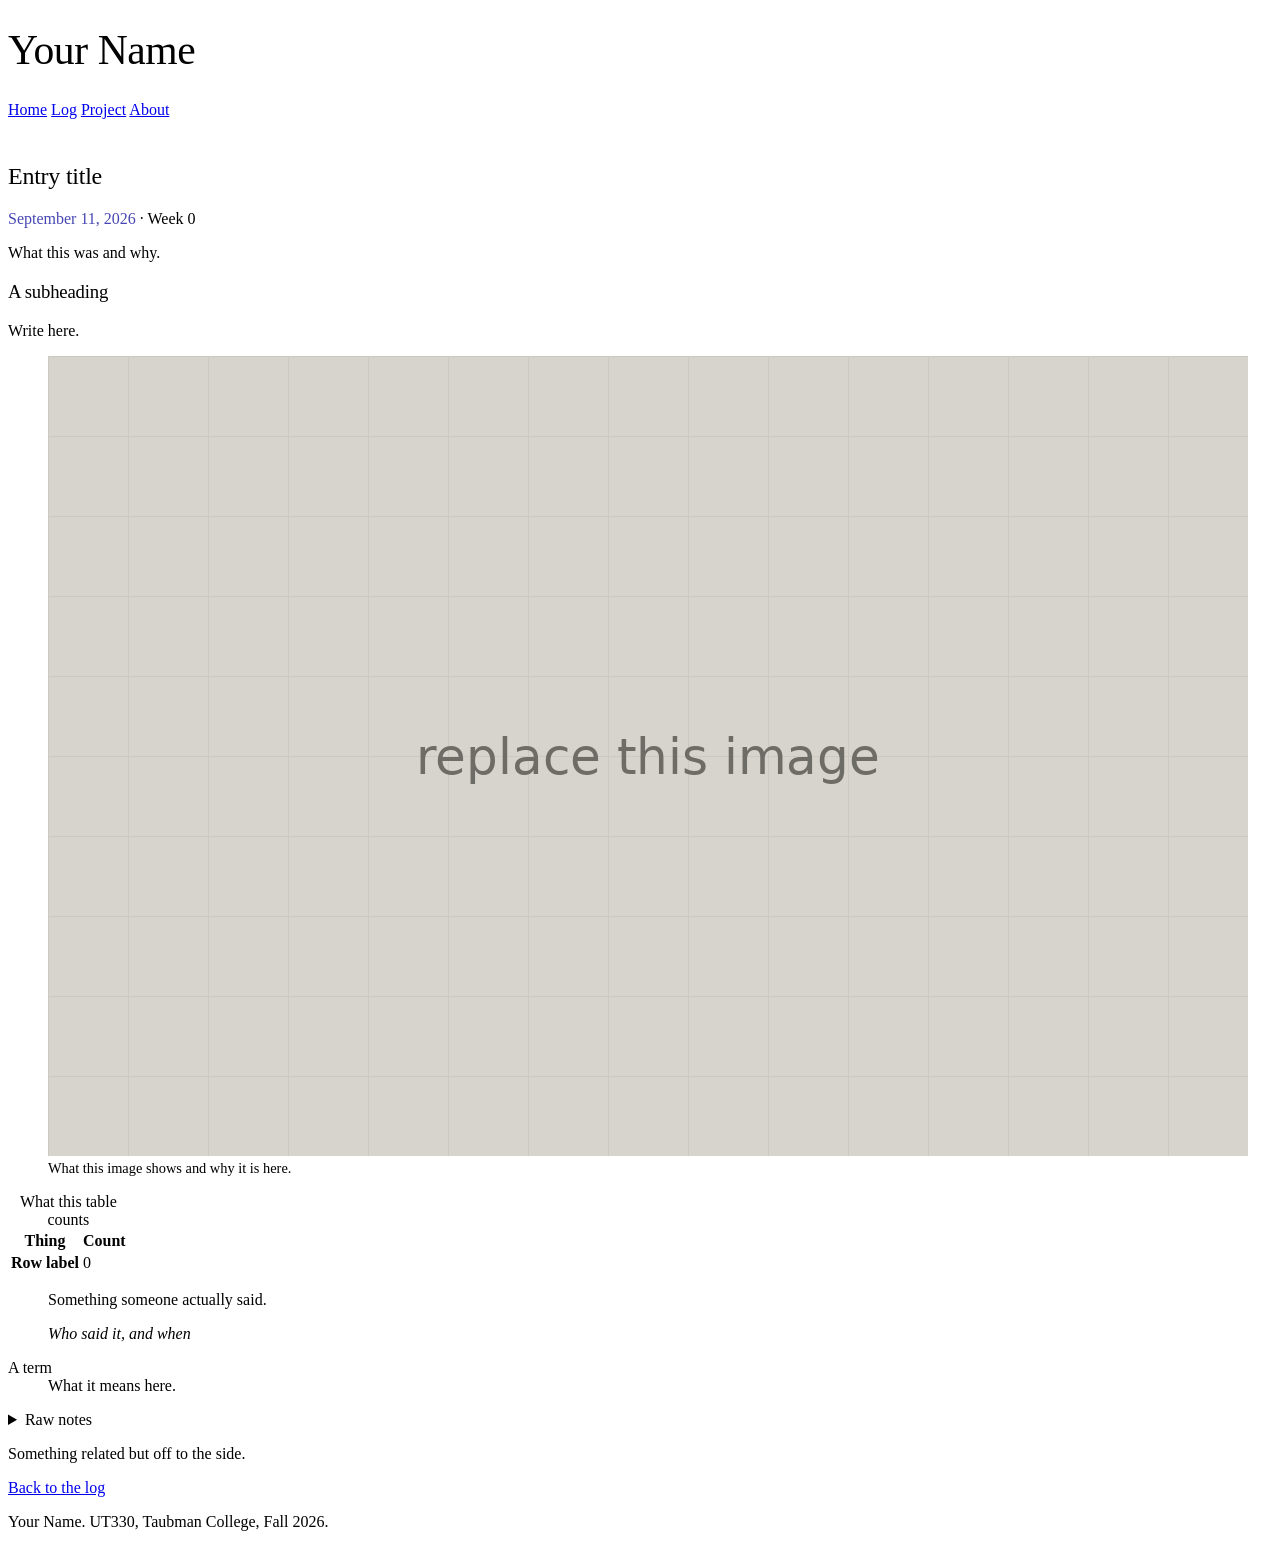
<file: entries/_TEMPLATE.html>
<!DOCTYPE html>
<html lang="en">
<head>
<meta charset="utf-8">
<meta name="viewport" content="width=device-width, initial-scale=1">

<!-- CHANGE: the title, it shows in the browser tab and in search results -->
<title>Entry title — Your Name</title>
<meta name="description" content="One sentence about this entry.">

<link rel="stylesheet" href="https://cdn.simplecss.org/simple.min.css">
<link rel="stylesheet" href="../css/custom.css">
</head>

<body>

<header>
  <h1>Your Name</h1>
  <nav>
    <a href="../index.html">Home</a>
    <a href="index.html" aria-current="page">Log</a>
    <a href="../project.html">Project</a>
    <a href="../about.html">About</a>
  </nav>
</header>

<main>

<article>

  <!-- CHANGE: title and date. The datetime attribute is machine readable,
       the text between the tags is what people see. Both need updating. -->
  <h2>Entry title</h2>
  <p><time datetime="2026-09-11">September 11, 2026</time> · Week 0</p>

  <p>What this was and why.</p>


  <h3>A subheading</h3>

  <p>Write here.</p>


  <!-- IMAGE. alt text describes the image for someone who cannot see it.
       Never leave it empty. width and height stop the page from jumping
       around while the image loads. -->
  <figure>
    <img src="../images/placeholder.png"
         width="1200" height="800"
         alt="Describe what is in this image.">
    <figcaption>What this image shows and why it is here.</figcaption>
  </figure>


  <!-- TABLE. caption says what the table is. scope tells a screen reader
       whether a header belongs to a column or a row. -->
  <table>
    <caption>What this table counts</caption>
    <thead>
      <tr>
        <th scope="col">Thing</th>
        <th scope="col">Count</th>
      </tr>
    </thead>
    <tbody>
      <tr>
        <th scope="row">Row label</th>
        <td>0</td>
      </tr>
    </tbody>
  </table>


  <!-- QUOTE -->
  <blockquote>
    <p>Something someone actually said.</p>
    <cite>Who said it, and when</cite>
  </blockquote>


  <!-- LIST OF TERMS -->
  <dl>
    <dt>A term</dt>
    <dd>What it means here.</dd>
  </dl>


  <!-- COLLAPSED BY DEFAULT. Good for raw notes nobody needs to read. -->
  <details>
    <summary>Raw notes</summary>
    <pre>
paste notes here, spacing is preserved
    </pre>
  </details>


  <!-- SIDE NOTE -->
  <aside>
    <p>Something related but off to the side.</p>
  </aside>


  <p><a href="index.html">Back to the log</a></p>

</article>

</main>

<footer>
  <p>Your Name. UT330, Taubman College, Fall 2026.</p>
</footer>

</body>
</html>
</file>
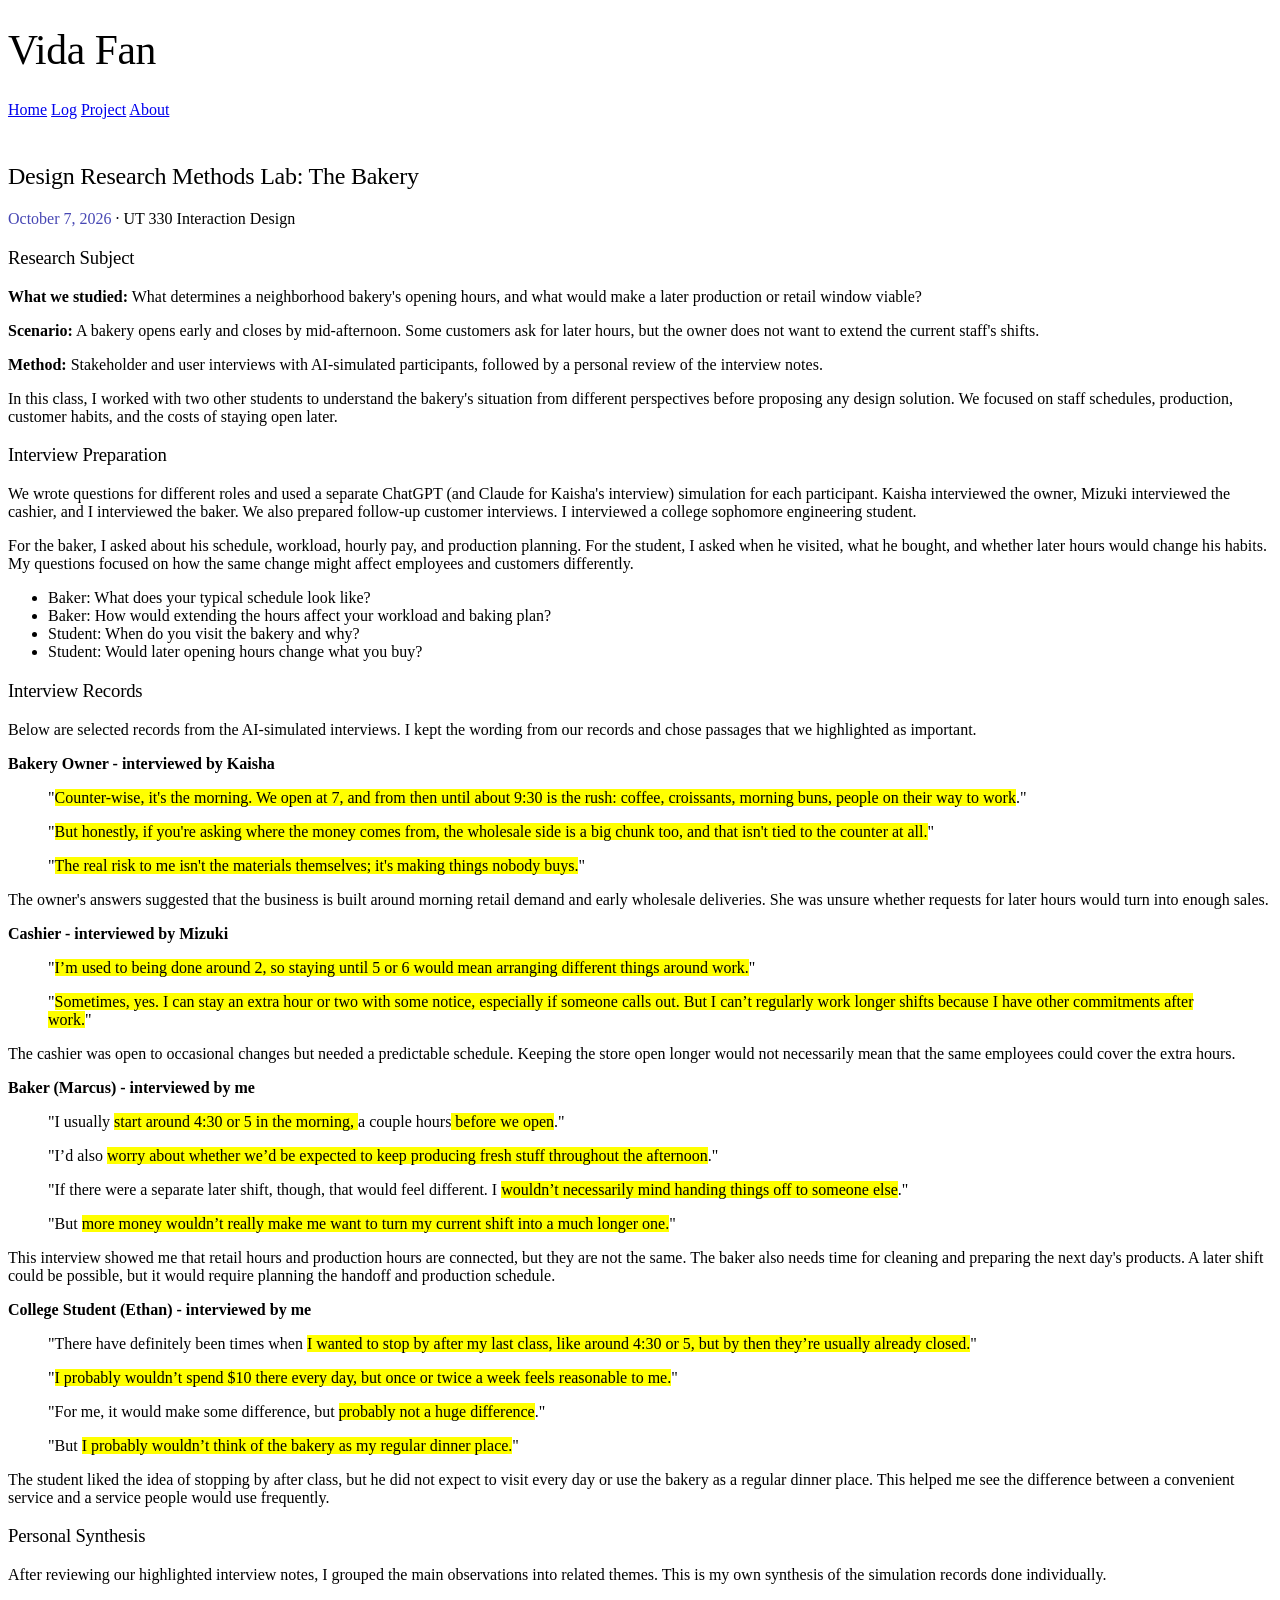
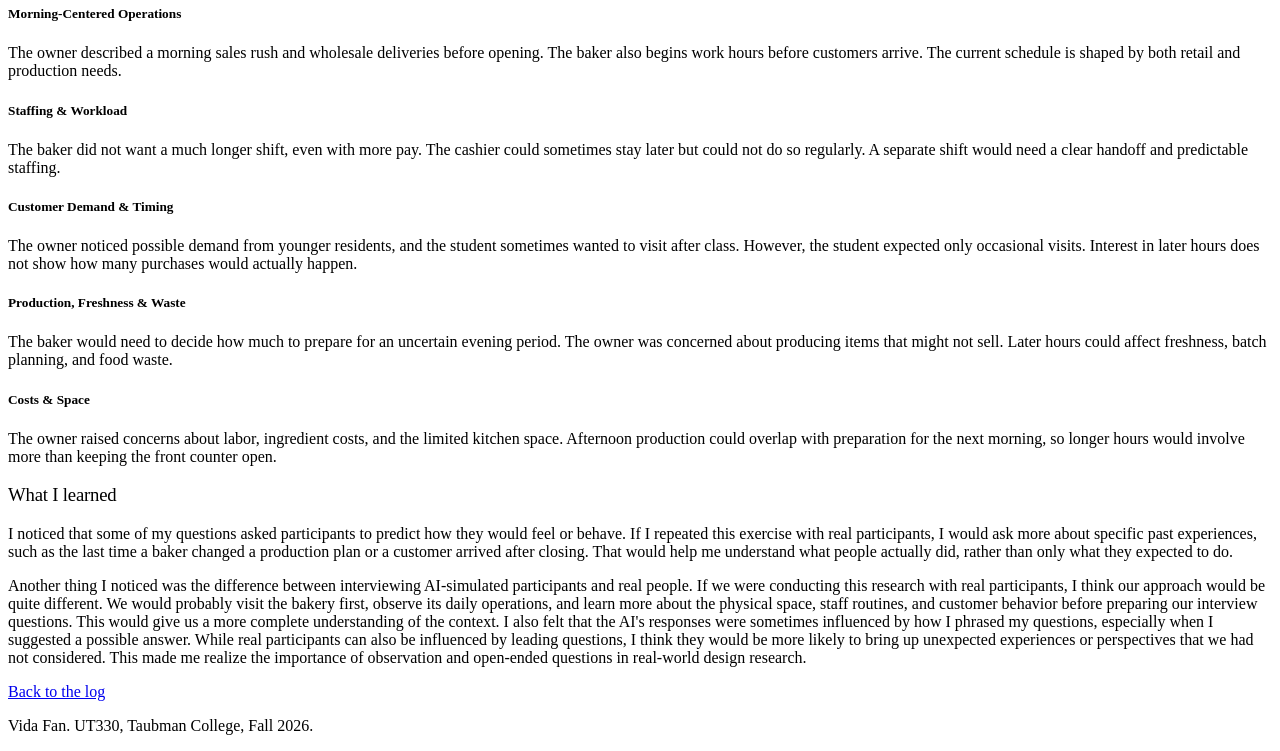
<file: entries/bakery-design-research.html>
<!DOCTYPE html>
<html lang="en">
<head>
<meta charset="utf-8">
<meta name="viewport" content="width=device-width, initial-scale=1">
<title>Design Research Methods Lab: The Bakery - Vida Fan</title>
<meta name="description" content="Notes from a design research methods lab exploring the bakery scenario through AI-simulated interviews.">

<!-- Two dots at the start of a path means go up one folder.
     This file is inside /entries/, and css/ is outside it. -->
<link rel="stylesheet" href="https://cdn.simplecss.org/simple.min.css">
<link rel="stylesheet" href="../css/custom.css">
</head>

<body>
<header>
  <h1>Vida Fan</h1>
  <nav>
    <a href="../index.html">Home</a>
    <a href="index.html" aria-current="page">Log</a>
    <a href="../project.html">Project</a>
    <a href="../about.html">About</a>
  </nav>
</header>
<main>
<article>
  <h2>Design Research Methods Lab: The Bakery</h2>
  <p><time datetime="2026-10-07">October 7, 2026</time> · UT 330 Interaction Design</p>

  <h3>Research Subject</h3>
  <p><strong>What we studied:</strong> What determines a neighborhood bakery's opening hours, and what would make a later production or retail window viable?</p>
  <p><strong>Scenario:</strong> A bakery opens early and closes by mid-afternoon. 
    Some customers ask for later hours, but the owner does not want to extend the current staff's shifts.</p>
  <p><strong>Method:</strong> Stakeholder and user interviews with AI-simulated participants, followed by a personal review of the interview notes.</p>
  <p>In this class, I worked with two other students to understand the bakery's situation from different perspectives before proposing any design solution. 
    We focused on staff schedules, production, customer habits, and the costs of staying open later.</p>

  <h3>Interview Preparation</h3>
  <p>We wrote questions for different roles and used a separate ChatGPT (and Claude for Kaisha's interview) simulation for each participant. 
    Kaisha interviewed the owner, Mizuki interviewed the cashier, and I interviewed the baker. 
    We also prepared follow-up customer interviews. I interviewed a college sophomore engineering student.</p>
  <p>For the baker, I asked about his schedule, workload, hourly pay, and production planning. 
    For the student, I asked when he visited, what he bought, and whether later hours would change his habits. 
    My questions focused on how the same change might affect employees and customers differently.</p>
  <ul>
    <li>Baker: What does your typical schedule look like?</li>
    <li>Baker: How would extending the hours affect your workload and baking plan?</li>
    <li>Student: When do you visit the bakery and why?</li>
    <li>Student: Would later opening hours change what you buy?</li>
  </ul>

  <h3>Interview Records</h3>
  <p>Below are selected records from the AI-simulated interviews. 
    I kept the wording from our records and chose passages that we highlighted as important. </p>

  <p><strong>Bakery Owner - interviewed by Kaisha</strong></p>
  <blockquote>
    <p>"<mark>Counter-wise, it's the morning. We open at 7, and from then until about 9:30 is the rush: coffee, 
      croissants, morning buns, people on their way to work</mark>."</p>
    <p>"<mark>But honestly, if you're asking where the money comes from, 
      the wholesale side is a big chunk too, and that isn't tied to the counter at all.</mark>"</p>
    <p>"<mark>The real risk to me isn't the materials themselves; it's making things nobody buys.</mark>"</p>
  </blockquote>
  <p>The owner's answers suggested that the business is built around morning retail demand and early wholesale deliveries. 
    She was unsure whether requests for later hours would turn into enough sales.</p>

  <p><strong>Cashier - interviewed by Mizuki</strong></p>
  <blockquote>
    <p>"<mark>I’m used to being done around 2, so staying until 5 or 6 would mean arranging different things around work.</mark>"</p>
    <p>"<mark>Sometimes, yes. I can stay an extra hour or two with some notice, especially if someone calls out. 
      But I can’t regularly work longer shifts because I have other commitments after work.</mark>"</p>
  </blockquote>
  <p>The cashier was open to occasional changes but needed a predictable schedule. 
    Keeping the store open longer would not necessarily mean that the same employees could cover the extra hours.</p>

  <p><strong>Baker (Marcus) - interviewed by me</strong></p>
  <blockquote>
    <p>"I usually <mark>start around 4:30 or 5 in the morning, </mark>a couple hours<mark> before we open</mark>."</p>
    <p>"I’d also <mark>worry about whether we’d be expected to keep producing fresh stuff throughout the afternoon</mark>."</p>
    <p>"If there were a separate later shift, though, that would feel different. 
      I <mark>wouldn’t necessarily mind handing things off to someone else</mark>."</p>
    <p>"But <mark>more money wouldn’t really make me want to turn my current shift into a much longer one.</mark>"</p>
  </blockquote>
  <p>This interview showed me that retail hours and production hours are connected, but they are not the same. 
    The baker also needs time for cleaning and preparing the next day's products. A later shift could be possible, 
    but it would require planning the handoff and production schedule.</p>

  <p><strong>College Student (Ethan) - interviewed by me</strong></p>
  <blockquote>
    <p>"There have definitely been times when <mark>I wanted to stop by after my last class, like around 4:30 or 5, but by then they’re usually already closed.</mark>"</p>
    <p>"<mark>I probably wouldn’t spend $10 there every day, but once or twice a week feels reasonable to me.</mark>"</p>
    <p>"For me, it would make some difference, but <mark>probably not a huge difference</mark>."</p>
    <p>"But <mark>I probably wouldn’t think of the bakery as my regular dinner place.</mark>"</p>
  </blockquote>
  <p>The student liked the idea of stopping by after class, but he did not expect to visit every day or use the bakery as a regular dinner place. This helped me see the difference between a convenient service and a service people would use frequently.</p>

  <h3>Personal Synthesis</h3>
  <p>After reviewing our highlighted interview notes, I grouped the main observations into related themes. 
    This is my own synthesis of the simulation records done individually.</p>

  <!-- BEGIN CARD GRID -->
  <div class="grid">
    <article class="card">
      <h5>Morning-Centered Operations</h5>
      <p>The owner described a morning sales rush and wholesale deliveries before opening. 
        The baker also begins work hours before customers arrive. 
        The current schedule is shaped by both retail and production needs.</p></article>
    <article class="card">
      <h5>Staffing &amp; Workload</h5>
      <p>The baker did not want a much longer shift, even with more pay. 
        The cashier could sometimes stay later but could not do so regularly. 
        A separate shift would need a clear handoff and predictable staffing.</p></article>
    <article class="card">
      <h5>Customer Demand &amp; Timing</h5>
      <p>The owner noticed possible demand from younger residents, 
        and the student sometimes wanted to visit after class. 
        However, the student expected only occasional visits. Interest in later hours does not show how many purchases would actually happen.</p></article>
    <article class="card">
      <h5>Production, Freshness &amp; Waste</h5>
      <p>The baker would need to decide how much to prepare for an uncertain evening period. 
        The owner was concerned about producing items that might not sell. 
        Later hours could affect freshness, batch planning, and food waste.</p></article>
    <article class="card"><h5>Costs &amp; Space</h5><p>The owner raised concerns about labor, ingredient costs, and the limited kitchen space. 
      Afternoon production could overlap with preparation for the next morning, 
      so longer hours would involve more than keeping the front counter open.</p></article>
  </div>
  <!-- END CARD GRID -->

  <h3>What I learned</h3>
  <p>I noticed that some of my questions asked participants to predict how they would feel or behave. 
    If I repeated this exercise with real participants, I would ask more about specific past experiences, 
    such as the last time a baker changed a production plan or a customer arrived after closing. 
    That would help me understand what people actually did, rather than only what they expected to do.</p>
  <p>Another thing I noticed was the difference between interviewing AI-simulated participants and real people. 
    If we were conducting this research with real participants, I think our approach would be quite different. 
    We would probably visit the bakery first, observe its daily operations, and learn more about the physical space, staff routines, 
    and customer behavior before preparing our interview questions. This would give us a more complete understanding of the context. 
    I also felt that the AI's responses were sometimes influenced by how I phrased my questions, especially when I suggested a possible answer. 
    While real participants can also be influenced by leading questions, I think they would be more likely to bring up unexpected experiences or perspectives 
    that we had not considered. This made me realize the importance of observation and open-ended questions in real-world design research.</p>

  <p><a href="index.html">Back to the log</a></p>
</article>

</main>
<footer>
  <p>Vida Fan. UT330, Taubman College, Fall 2026.</p>
</footer>
</body>
</html>
</file>
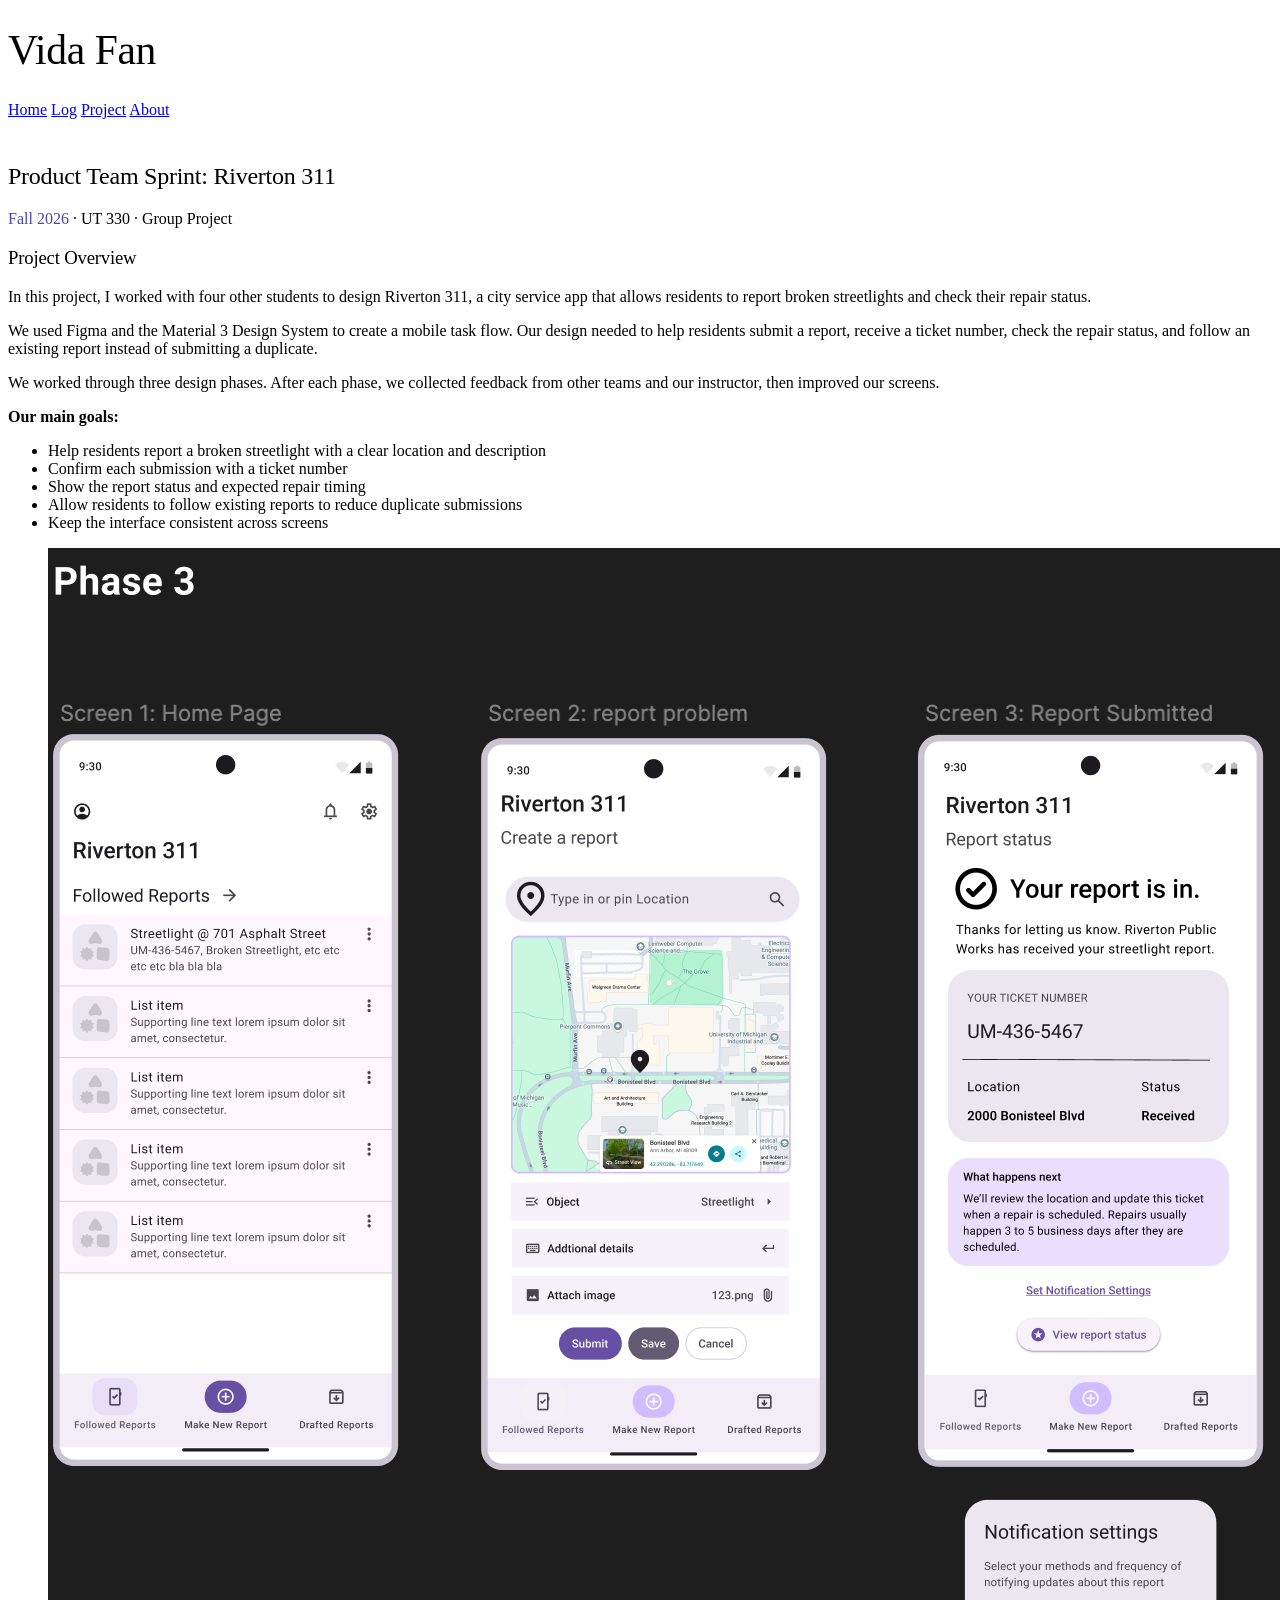
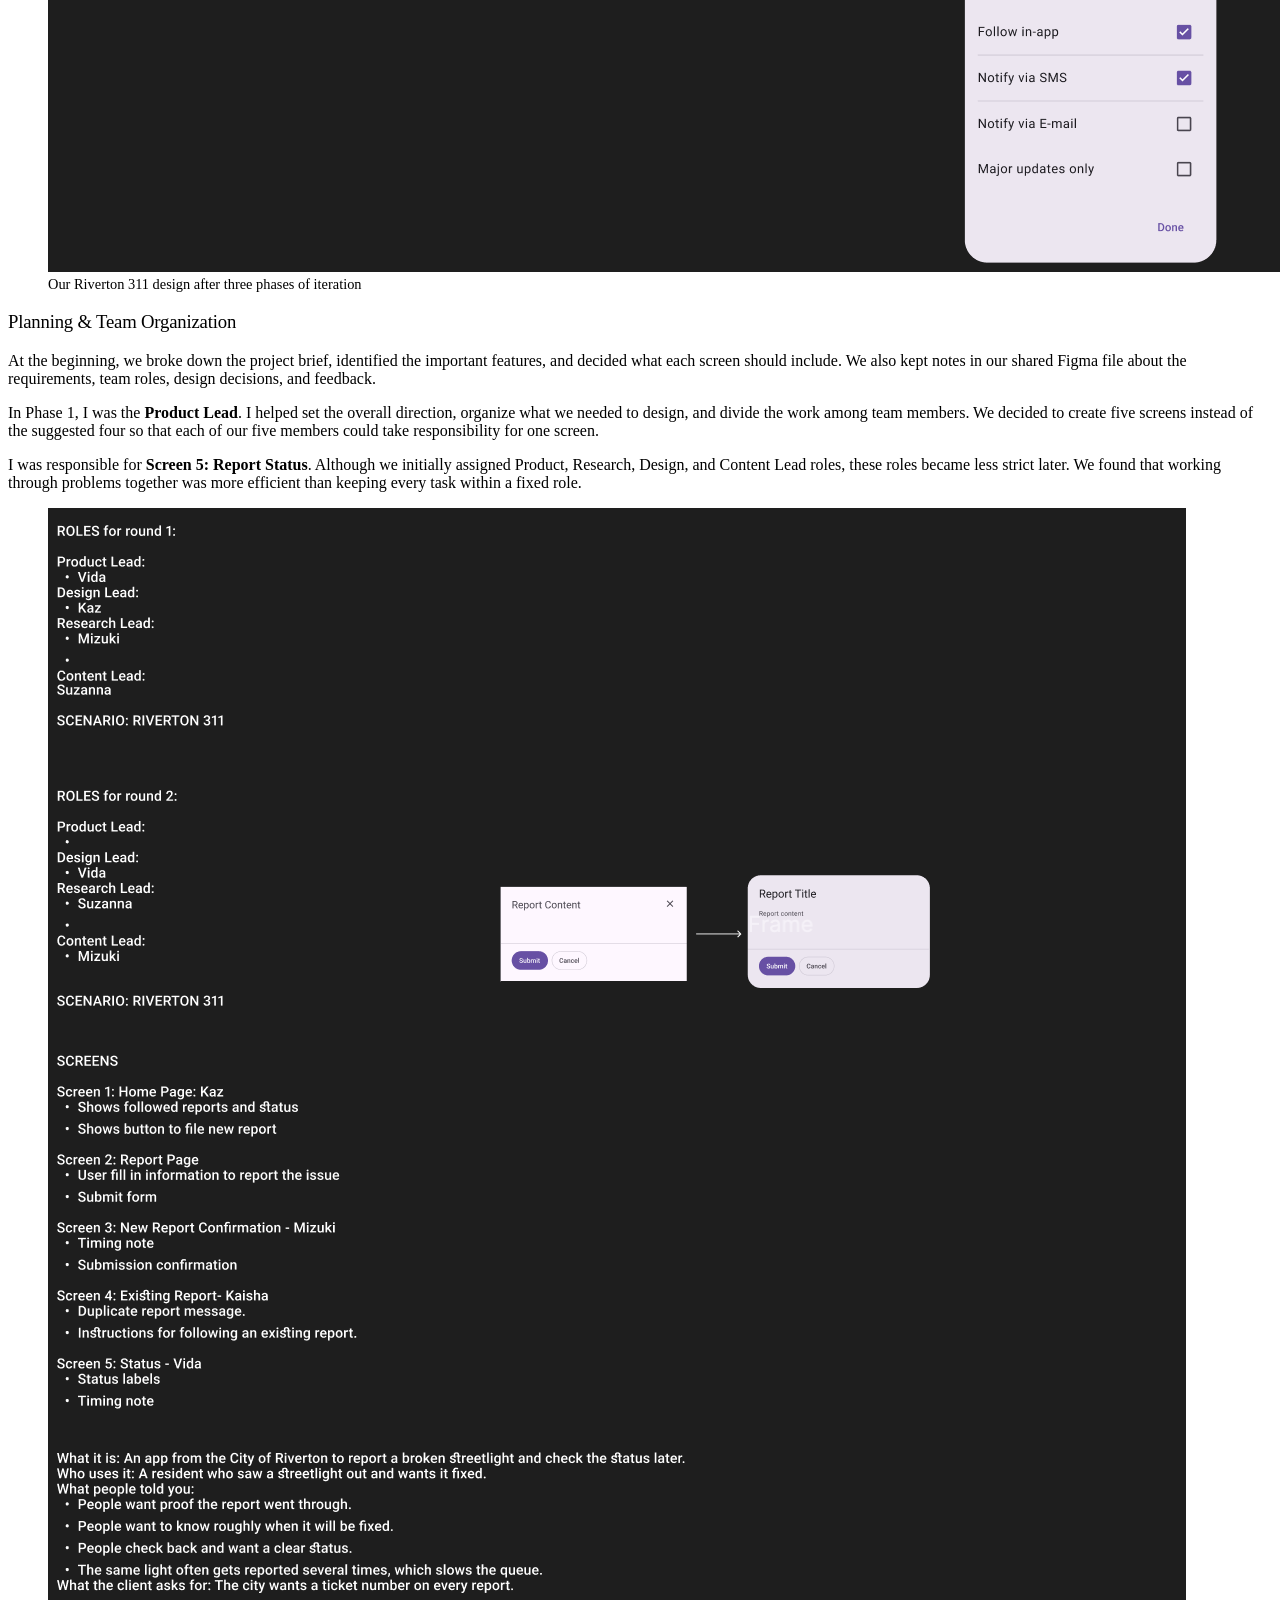
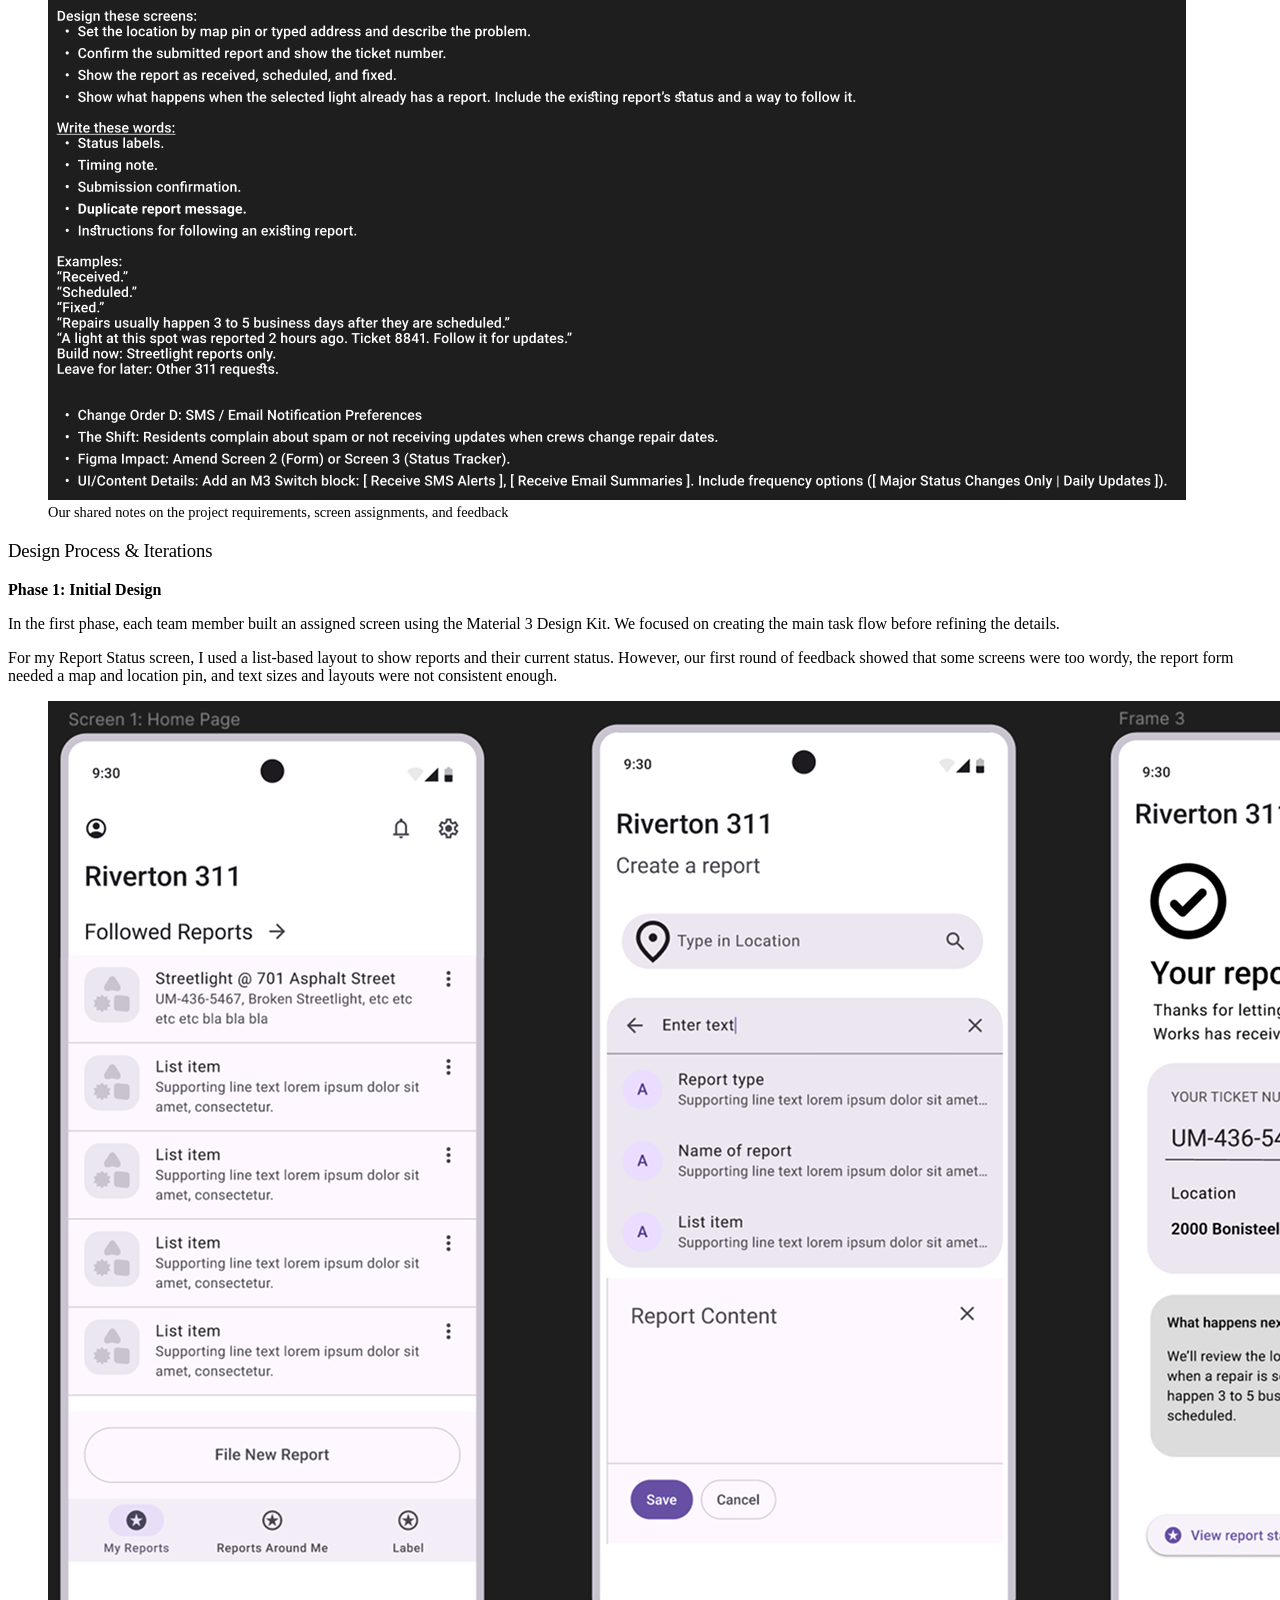
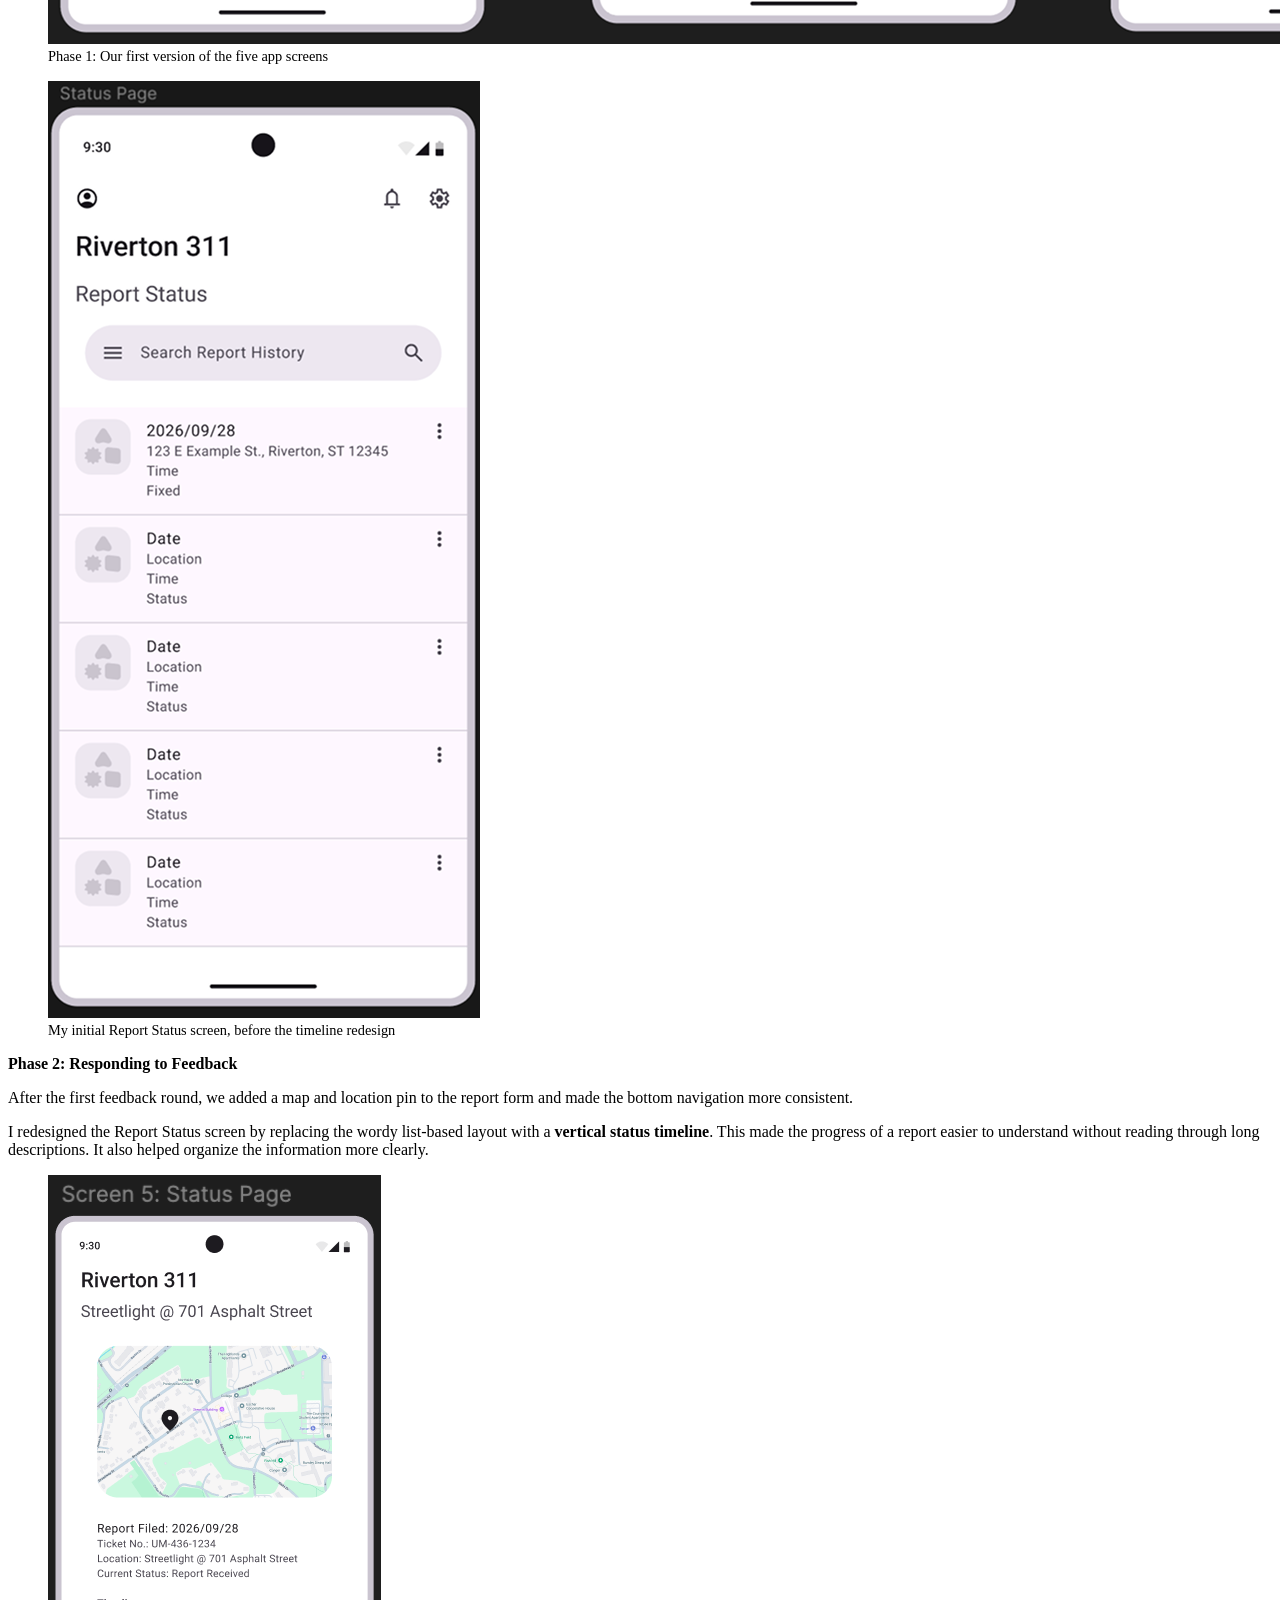
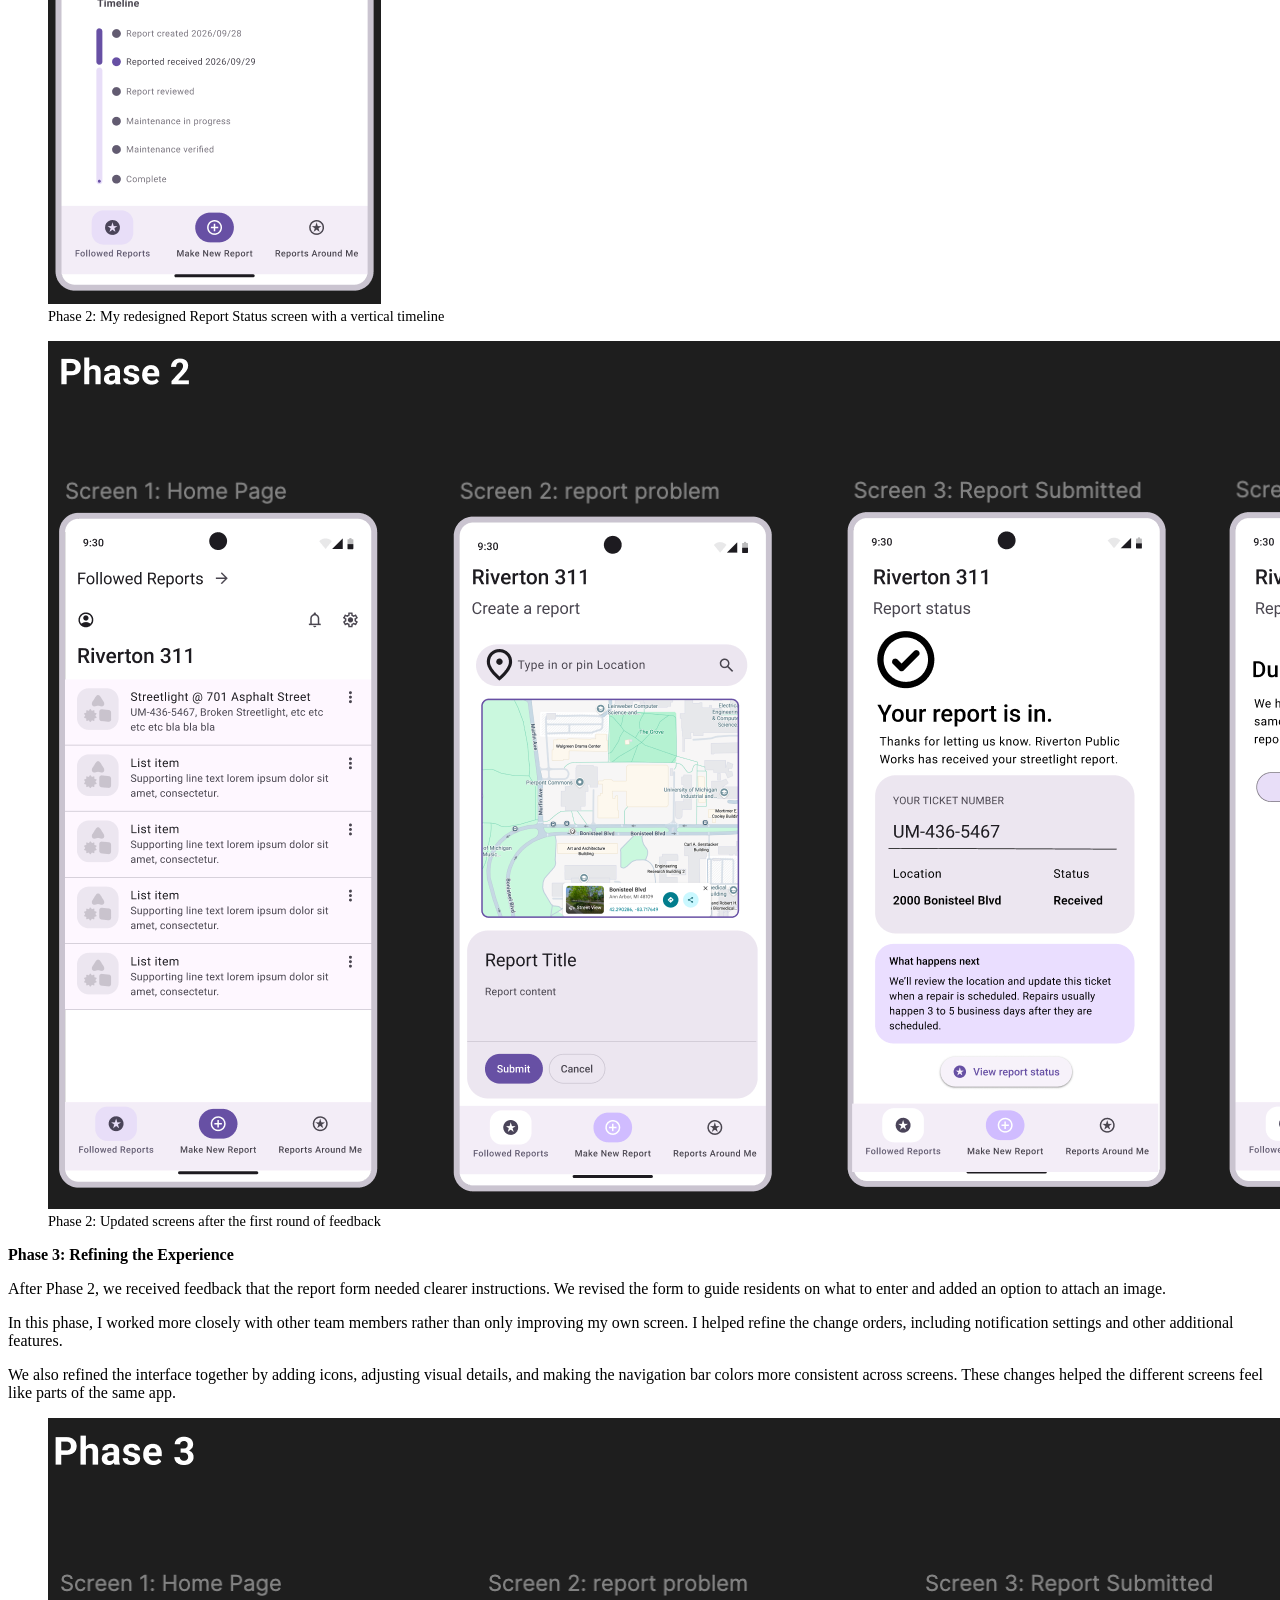
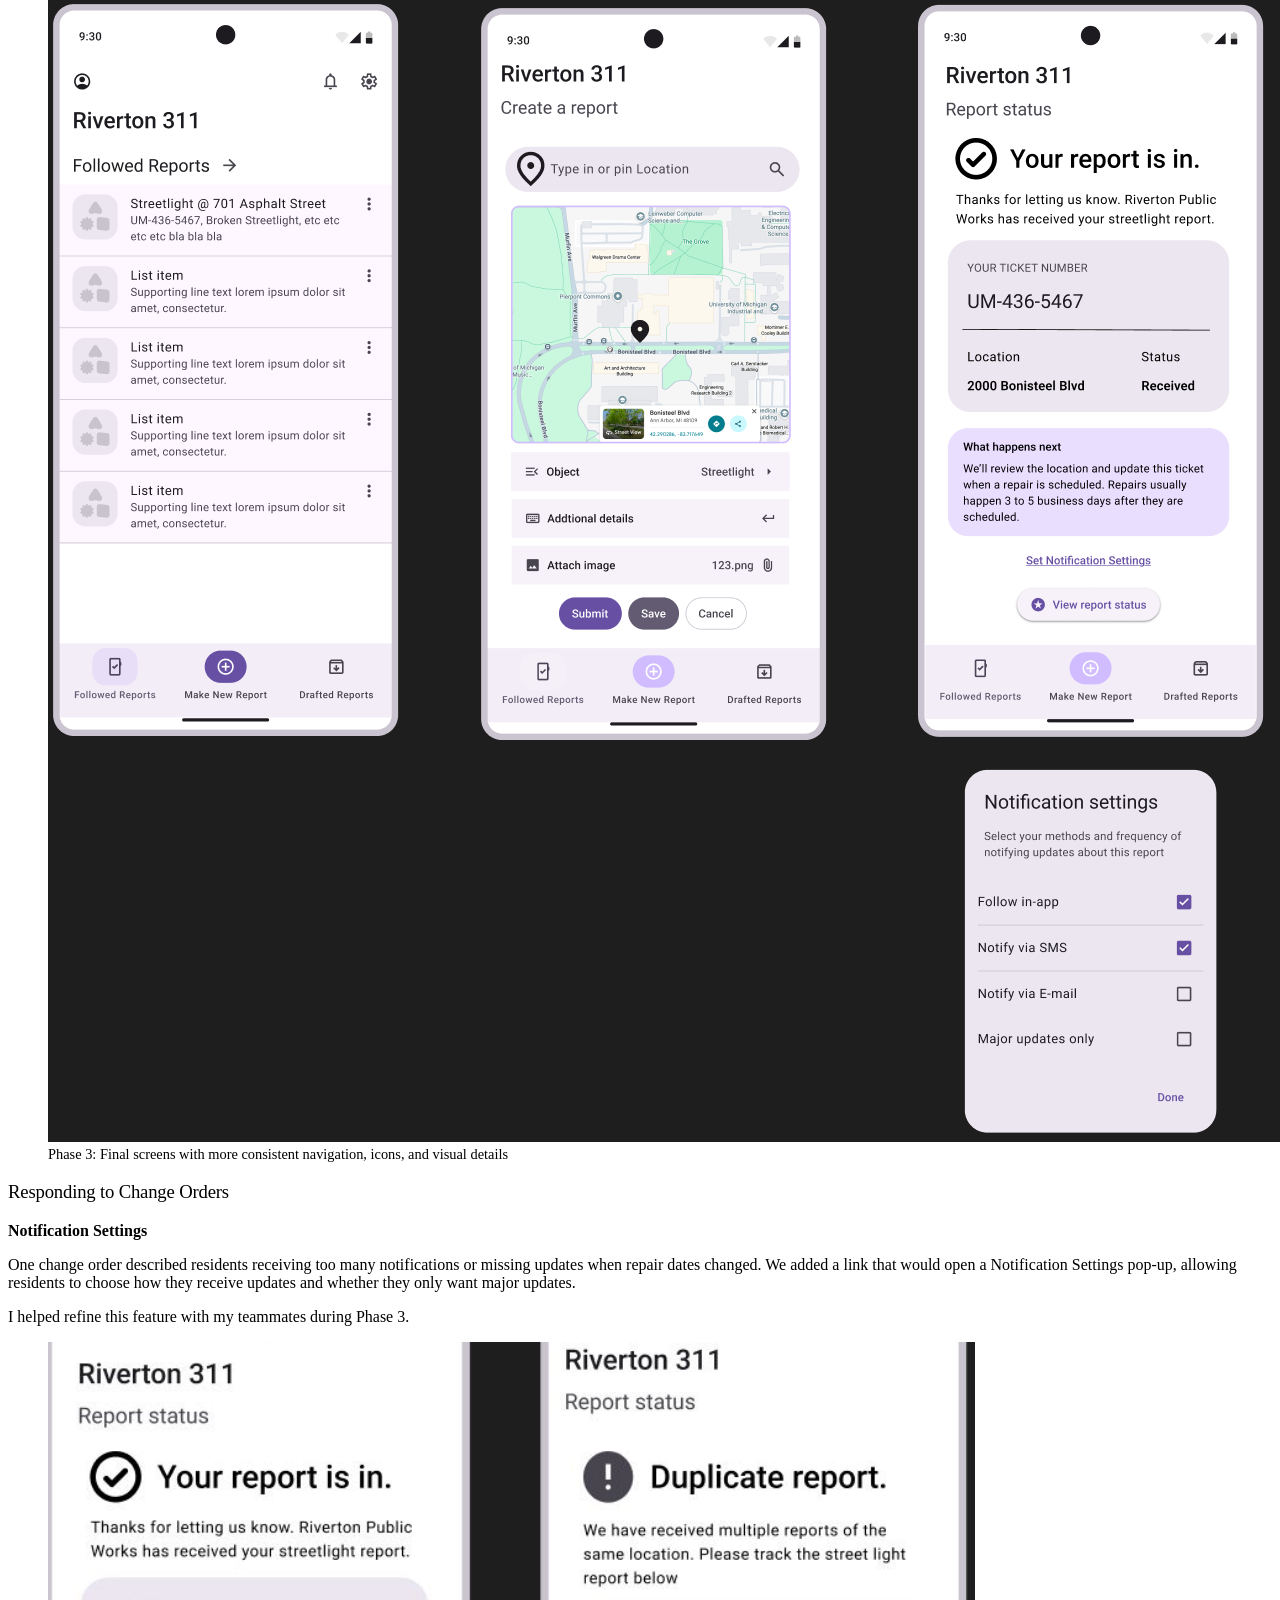
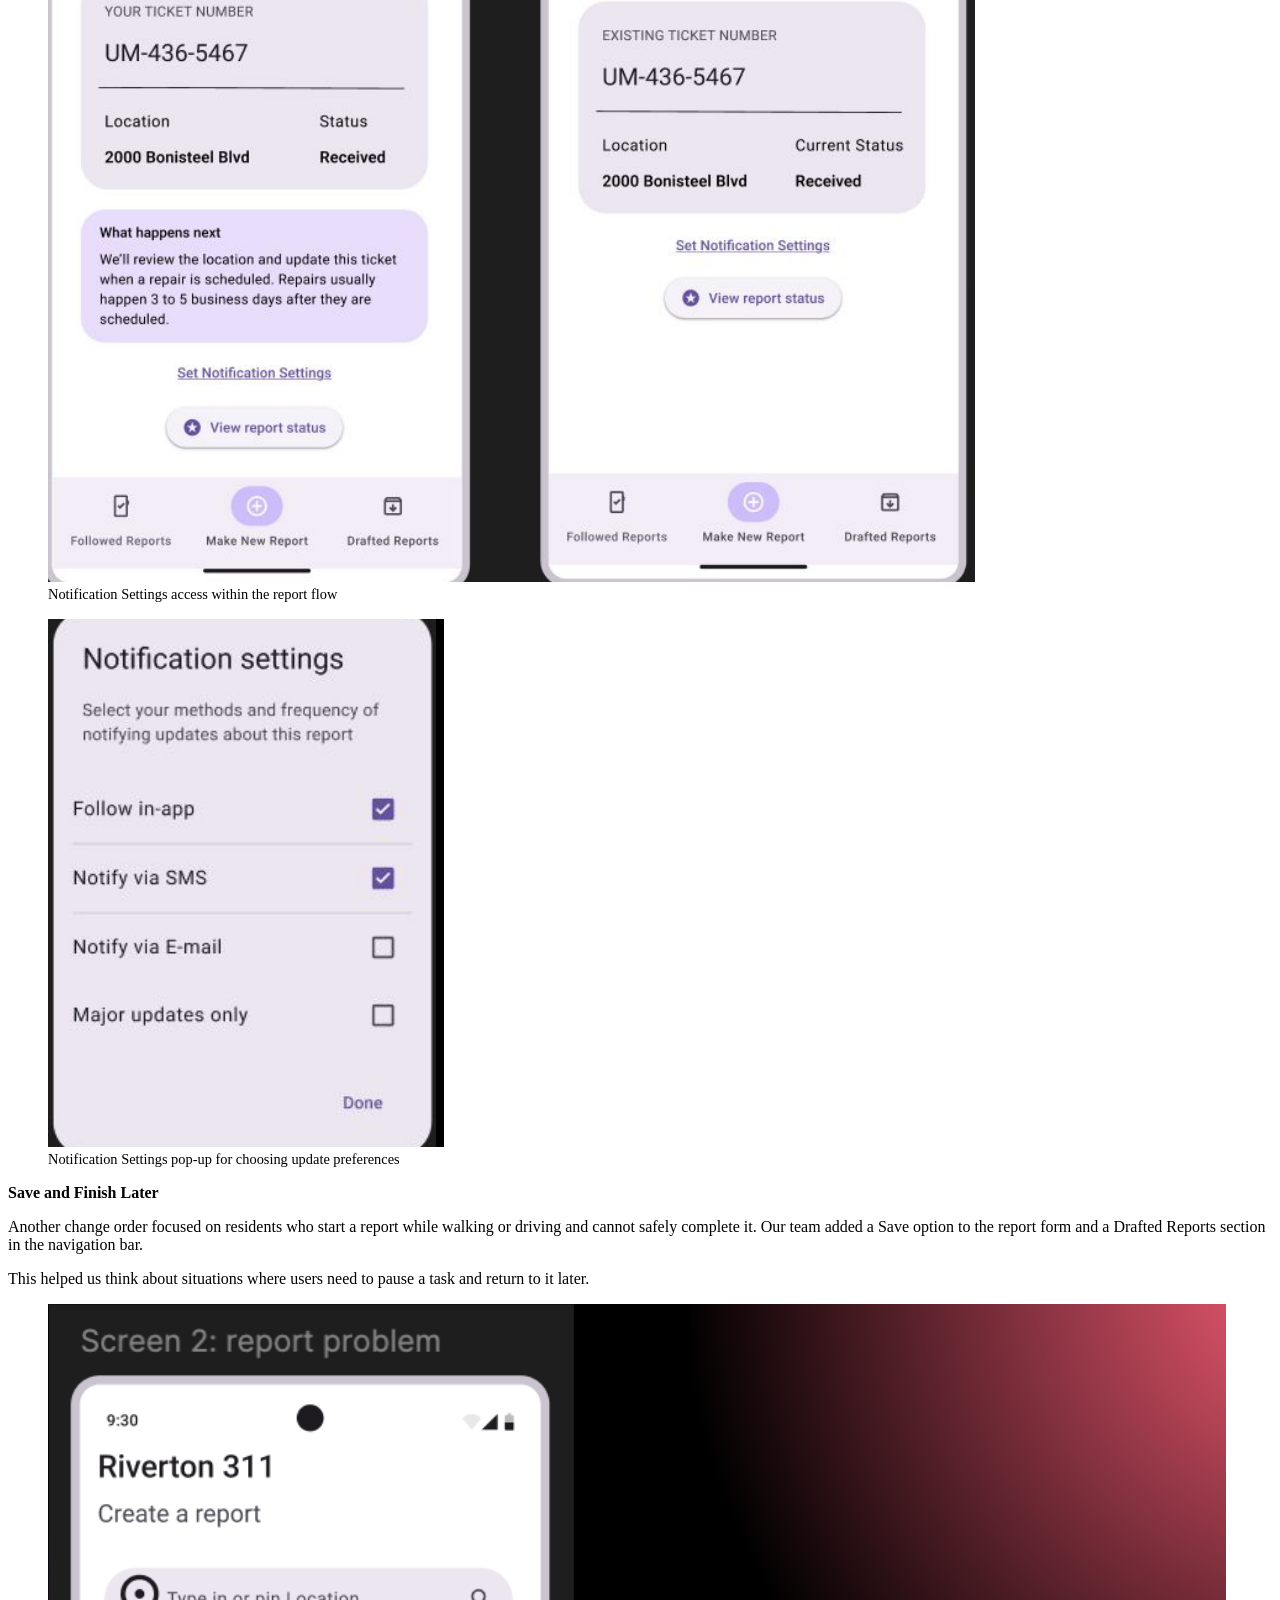
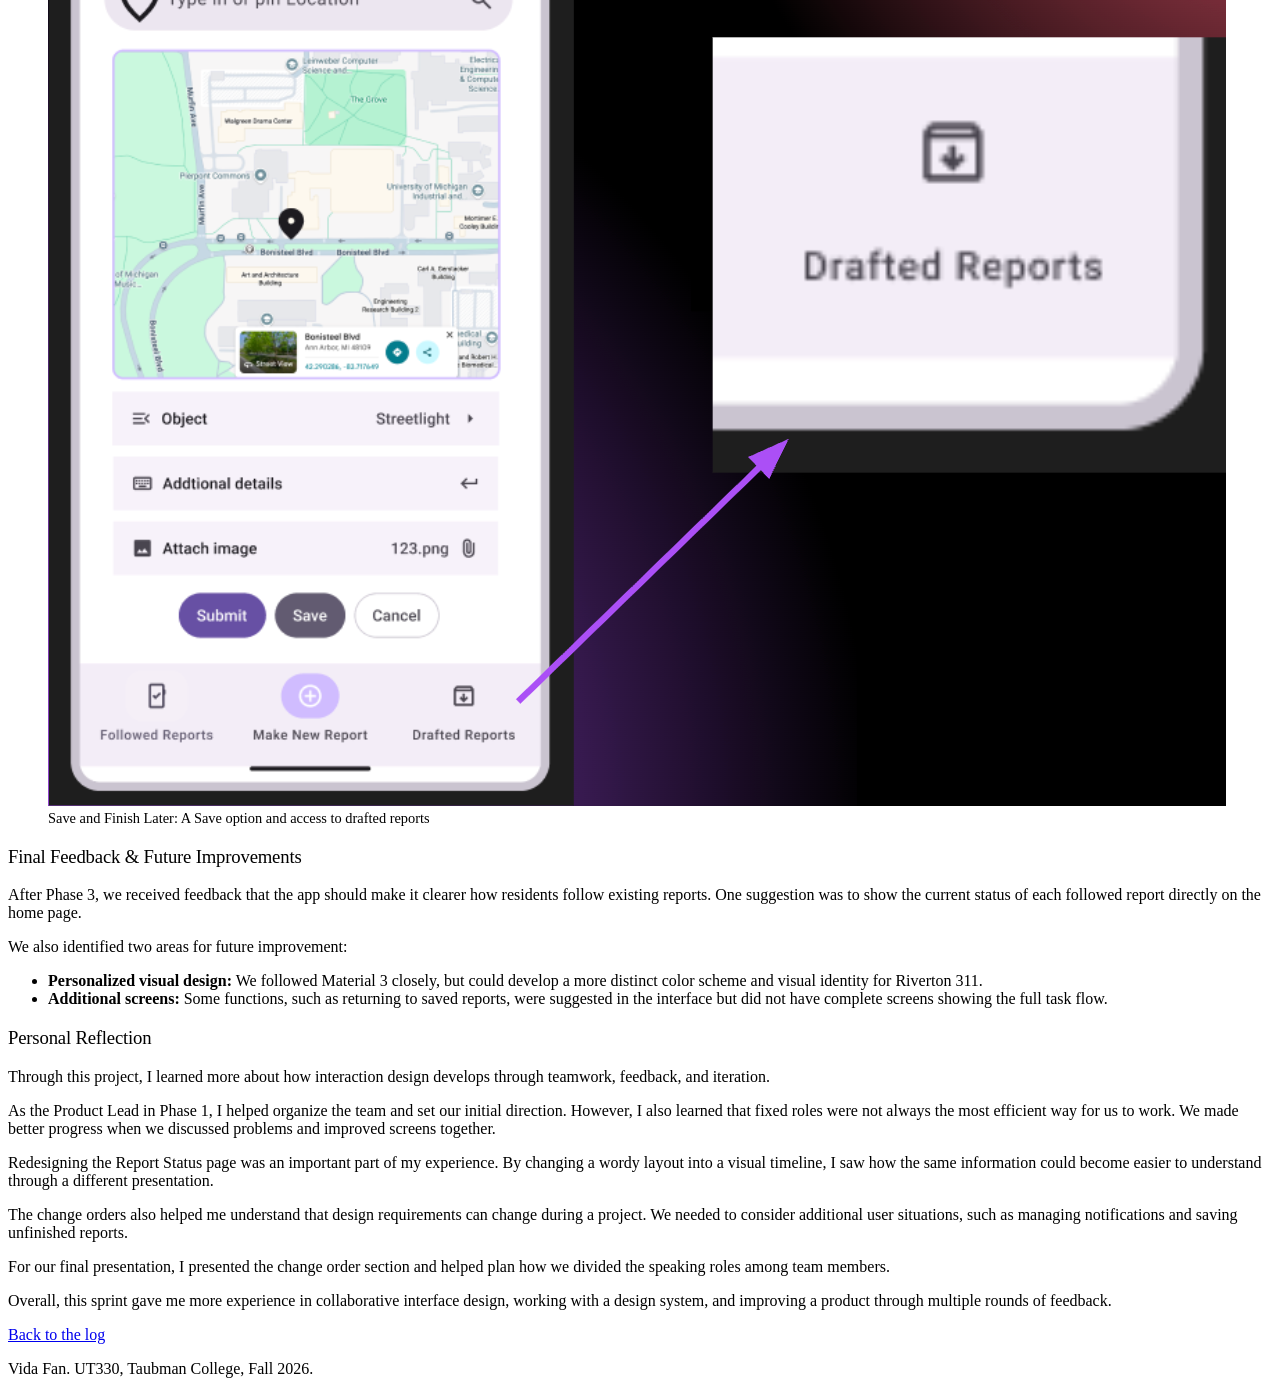
<file: entries/riverton-311.html>
<!DOCTYPE html>
<html lang="en">
<head>
<meta charset="utf-8">
<meta name="viewport" content="width=device-width, initial-scale=1">
<title>Product Team Sprint: Riverton 311 — Vida Fan</title>
<meta name="description" content="Field notes from an interaction field study at the Fishbowl Computing Center.">

<!-- Two dots at the start of a path means go up one folder.
     This file is inside /entries/, and css/ is outside it. -->
<link rel="stylesheet" href="https://cdn.simplecss.org/simple.min.css">
<link rel="stylesheet" href="../css/custom.css">
</head>

<body>

<header>
  <h1>Vida Fan</h1>
  <nav>
    <a href="../index.html">Home</a>
    <a href="index.html" aria-current="page">Log</a>
    <a href="../project.html">Project</a>
    <a href="../about.html">About</a>
  </nav>
</header>

<main>

<article>
  <h2>Product Team Sprint: Riverton 311</h2>
  <p><time datetime="2026-10-11">Fall 2026</time> · UT 330 · Group Project</p>

  <h3>Project Overview</h3>
  <p>In this project, I worked with four other students to design Riverton 311, a city service app that allows residents to report broken streetlights and check their repair status.</p>
  <p>We used Figma and the Material 3 Design System to create a mobile task flow. Our design needed to help residents submit a report, 
    receive a ticket number, check the repair status, and follow an existing report instead of submitting a duplicate.</p>
  <p>We worked through three design phases. After each phase, we collected feedback from other teams and our instructor, then improved our screens.</p>
  
  <p><strong>Our main goals:</strong></p>
  <ul>
    <li>Help residents report a broken streetlight with a clear location and description</li>
    <li>Confirm each submission with a ticket number</li>
    <li>Show the report status and expected repair timing</li>
    <li>Allow residents to follow existing reports to reduce duplicate submissions</li>
    <li>Keep the interface consistent across screens</li>
  </ul>

  <figure>
    <img src="entry-images/riverton_311_images/phase3_all.png" alt="Riverton 311 final design screens">
    <figcaption>Our Riverton 311 design after three phases of iteration</figcaption>
  </figure>

  <h3>Planning & Team Organization</h3>
  <p>At the beginning, we broke down the project brief, identified the important features, and decided what each screen should include. We also kept notes in our shared Figma file about the requirements, team roles, design decisions, and feedback.</p>
  <p>In Phase 1, I was the <strong>Product Lead</strong>. I helped set the overall direction, organize what we needed to design, and divide the work among team members. We decided to create five screens instead of the suggested four so that each of our five members could take responsibility for one screen.</p>
  <p>I was responsible for <strong>Screen 5: Report Status</strong>. Although we initially assigned Product, Research, Design, and Content Lead roles, these roles became less strict later. We found that working through problems together was more efficient than keeping every task within a fixed role.</p>
  <figure>
    <img src="entry-images/riverton_311_images/planning_notes.png" alt="Shared Figma planning notes">
    <figcaption>Our shared notes on the project requirements, screen assignments, and feedback</figcaption>
  </figure>

  <h3>Design Process & Iterations</h3>
  <p><strong>Phase 1: Initial Design</strong></p>
  <p>In the first phase, each team member built an assigned screen using the Material 3 Design Kit. We focused on creating the main task flow before refining the details.</p>
  <p>For my Report Status screen, I used a list-based layout to show reports and their current status. However, our first round of feedback showed that some screens were too wordy, the report form needed a map and location pin, and text sizes and layouts were not consistent enough.</p>
  <figure>
    <img src="entry-images/riverton_311_images/phase1_all.png" alt="Phase 1 initial screens">
    <figcaption>Phase 1: Our first version of the five app screens</figcaption>
  </figure>
  <figure>
    <img src="entry-images/riverton_311_images/phase1_status.png" alt="Initial report status screen">
    <figcaption>My initial Report Status screen, before the timeline redesign</figcaption>
  </figure>

  <p><strong>Phase 2: Responding to Feedback</strong></p>
  <p>After the first feedback round, we added a map and location pin to the report form and made the bottom navigation more consistent.</p>
  <p>I redesigned the Report Status screen by replacing the wordy list-based layout with a <strong>vertical status timeline</strong>. This made the progress of a report easier to understand without reading through long descriptions. It also helped organize the information more clearly.</p>
  <figure>
    <img src="entry-images/riverton_311_images/phase2_status.png" alt="Redesigned report status screen with vertical timeline">
    <figcaption>Phase 2: My redesigned Report Status screen with a vertical timeline</figcaption>
  </figure>
  <figure>
    <img src="entry-images/riverton_311_images/phase2_all.png" alt="Phase 2 revised app screens">
    <figcaption>Phase 2: Updated screens after the first round of feedback</figcaption>
  </figure>

  <p><strong>Phase 3: Refining the Experience</strong></p>
  <p>After Phase 2, we received feedback that the report form needed clearer instructions. We revised the form to guide residents on what to enter and added an option to attach an image.</p>
  <p>In this phase, I worked more closely with other team members rather than only improving my own screen. I helped refine the change orders, including notification settings and other additional features.</p>
  <p>We also refined the interface together by adding icons, adjusting visual details, and making the navigation bar colors more consistent across screens. These changes helped the different screens feel like parts of the same app.</p>
  <figure>
    <img src="entry-images/riverton_311_images/phase3_all.png" alt="Phase 3 final app screens">
    <figcaption>Phase 3: Final screens with more consistent navigation, icons, and visual details</figcaption>
  </figure>

  <h3>Responding to Change Orders</h3>
  <p><strong>Notification Settings</strong></p>
  <p>One change order described residents receiving too many notifications or missing updates when repair dates changed. We added a link that would open a Notification Settings pop-up, allowing residents to choose how they receive updates and whether they only want major updates.</p>
  <p>I helped refine this feature with my teammates during Phase 3.</p>
  <figure>
    <img src="entry-images/riverton_311_images/notification_context.png" alt="Notification settings link within the report flow">
    <figcaption>Notification Settings access within the report flow</figcaption>
  </figure>
  <figure>
    <img src="entry-images/riverton_311_images/notification_settings.png" alt="Notification settings pop-up screen">
    <figcaption>Notification Settings pop-up for choosing update preferences</figcaption>
  </figure>

  <p><strong>Save and Finish Later</strong></p>
  <p>Another change order focused on residents who start a report while walking or driving and cannot safely complete it. Our team added a Save option to the report form and a Drafted Reports section in the navigation bar.</p>
  <p>This helped us think about situations where users need to pause a task and return to it later.</p>
  <figure>
    <img src="entry-images/riverton_311_images/save_draft.png" alt="Save draft feature and Drafted Reports navigation">
    <figcaption>Save and Finish Later: A Save option and access to drafted reports</figcaption>
  </figure>

  <h3>Final Feedback & Future Improvements</h3>
  <p>After Phase 3, we received feedback that the app should make it clearer how residents follow existing reports. One suggestion was to show the current status of each followed report directly on the home page.</p>
  <p>We also identified two areas for future improvement:</p>
  <ul>
    <li><strong>Personalized visual design:</strong> We followed Material 3 closely, but could develop a more distinct color scheme and visual identity for Riverton 311.</li>
    <li><strong>Additional screens:</strong> Some functions, such as returning to saved reports, were suggested in the interface but did not have complete screens showing the full task flow.</li>
  </ul>

  <h3>Personal Reflection</h3>
  <p>Through this project, I learned more about how interaction design develops through teamwork, feedback, and iteration.</p>
  <p>As the Product Lead in Phase 1, I helped organize the team and set our initial direction. However, I also learned that fixed roles were not always the most efficient way for us to work. We made better progress when we discussed problems and improved screens together.</p>
  <p>Redesigning the Report Status page was an important part of my experience. By changing a wordy layout into a visual timeline, I saw how the same information could become easier to understand through a different presentation.</p>
  <p>The change orders also helped me understand that design requirements can change during a project. We needed to consider additional user situations, such as managing notifications and saving unfinished reports.</p>
  <p>For our final presentation, I presented the change order section and helped plan how we divided the speaking roles among team members.</p>
  <p>Overall, this sprint gave me more experience in collaborative interface design, working with a design system, and improving a product through multiple rounds of feedback.</p>

  <p><a href="index.html">Back to the log</a></p>
</article>


</main>

<footer>
  <p>Vida Fan. UT330, Taubman College, Fall 2026.</p>
</footer>

</body>
</html>
</file>
<file: css/custom.css>
/* ============================================================
   YOUR STYLES

   This file loads AFTER simple.css in the HTML, so anything you
   write here wins. That order is called the cascade. If you put
   this link above simple.css instead, none of it will work.

   Simple.css already styles every HTML element. You are not
   starting from nothing. You are adjusting something.
   ============================================================ */


/* ------------------------------------------------------------
   1. FONTS

   The @import below pulls two typefaces from Google Fonts.
   To change them:
     1. go to fonts.google.com or fontshare.com
     2. pick a font, copy the @import they give you
     3. replace the line below
     4. put the font's name in --sans-font or --heading-font

   @import must be the first thing in the file. Always.
   ------------------------------------------------------------ */

@import url('https://fonts.googleapis.com/css2?family=Instrument+Serif:ital@0;1&family=Inter:wght@400;600&display=swap');
@import url('https://fonts.googleapis.com/css2?family=Noto+Sans+Anatolian+Hieroglyphs&family=Noto+Sans+Egyptian+Hieroglyphs&display=swap');


/* ------------------------------------------------------------
   2. VARIABLES

   These names come from simple.css. Changing a value here
   changes it everywhere on every page at once.

   Change all of them. The point is that your site does not
   look like the starter.
   ------------------------------------------------------------ */

:root, ::backdrop {

  /* --- type --- */
  --sans-font: 'Garamond', system-ui, sans-serif;   /* body text */
  --heading-font: 'Georgia Serif', Georgia, serif;  /* mine, not simple.css's */
  --mono-font: ui-monospace, Menlo, Consolas, monospace;
  /* --quote-font: 'Noto Sans Anatolian Hieroglyphs' */

  

  /* --- color --- */
  --bg:          #effded;   /* page background */
  --accent-bg:   #9cc8f989;   /* boxes, table headers, quote backgrounds */
  --text:        hsl(231, 97%, 15%);   /* body text */
  --text-light:  #4747b4;   /* captions and secondary text */
  --border:      #53608a;   /* rules and outlines */
  --accent:      #1d95ba;   /* links */
  --accent-hover:#31b3ff;
  --accent-text: var(--bg); /* text sitting on top of accent */
  --code:        #9a2a7c;
  --marked:      #6bf577;   /* highlighter color for <mark> */

  --standard-border-radius: 3px;
}


/* ------------------------------------------------------------
   3. ADJUSTMENTS

   Simple.css does not have a heading font variable, so this
   applies mine. Delete it if you only want one typeface.
   ------------------------------------------------------------ */

h1, h2, h3, h4 {
  font-family: var(--heading-font);
  font-weight: 400;
  letter-spacing: -0.01em;
}

h1 { font-size: 2.6rem; line-height: 1.1; }

/* Dates and captions */
time { color: var(--text-light); }

figcaption { font-size: 0.9rem; }

/* Simple.css centers the header. This left-aligns it. */
header { text-align: left; padding-bottom: 1.5rem; }
header > nav { margin-top: 0.5rem; }


/* ------------------------------------------------------------
   4. YOUR CSS

   Write below here so you can always find your own work.
   ------------------------------------------------------------ */
</file>
